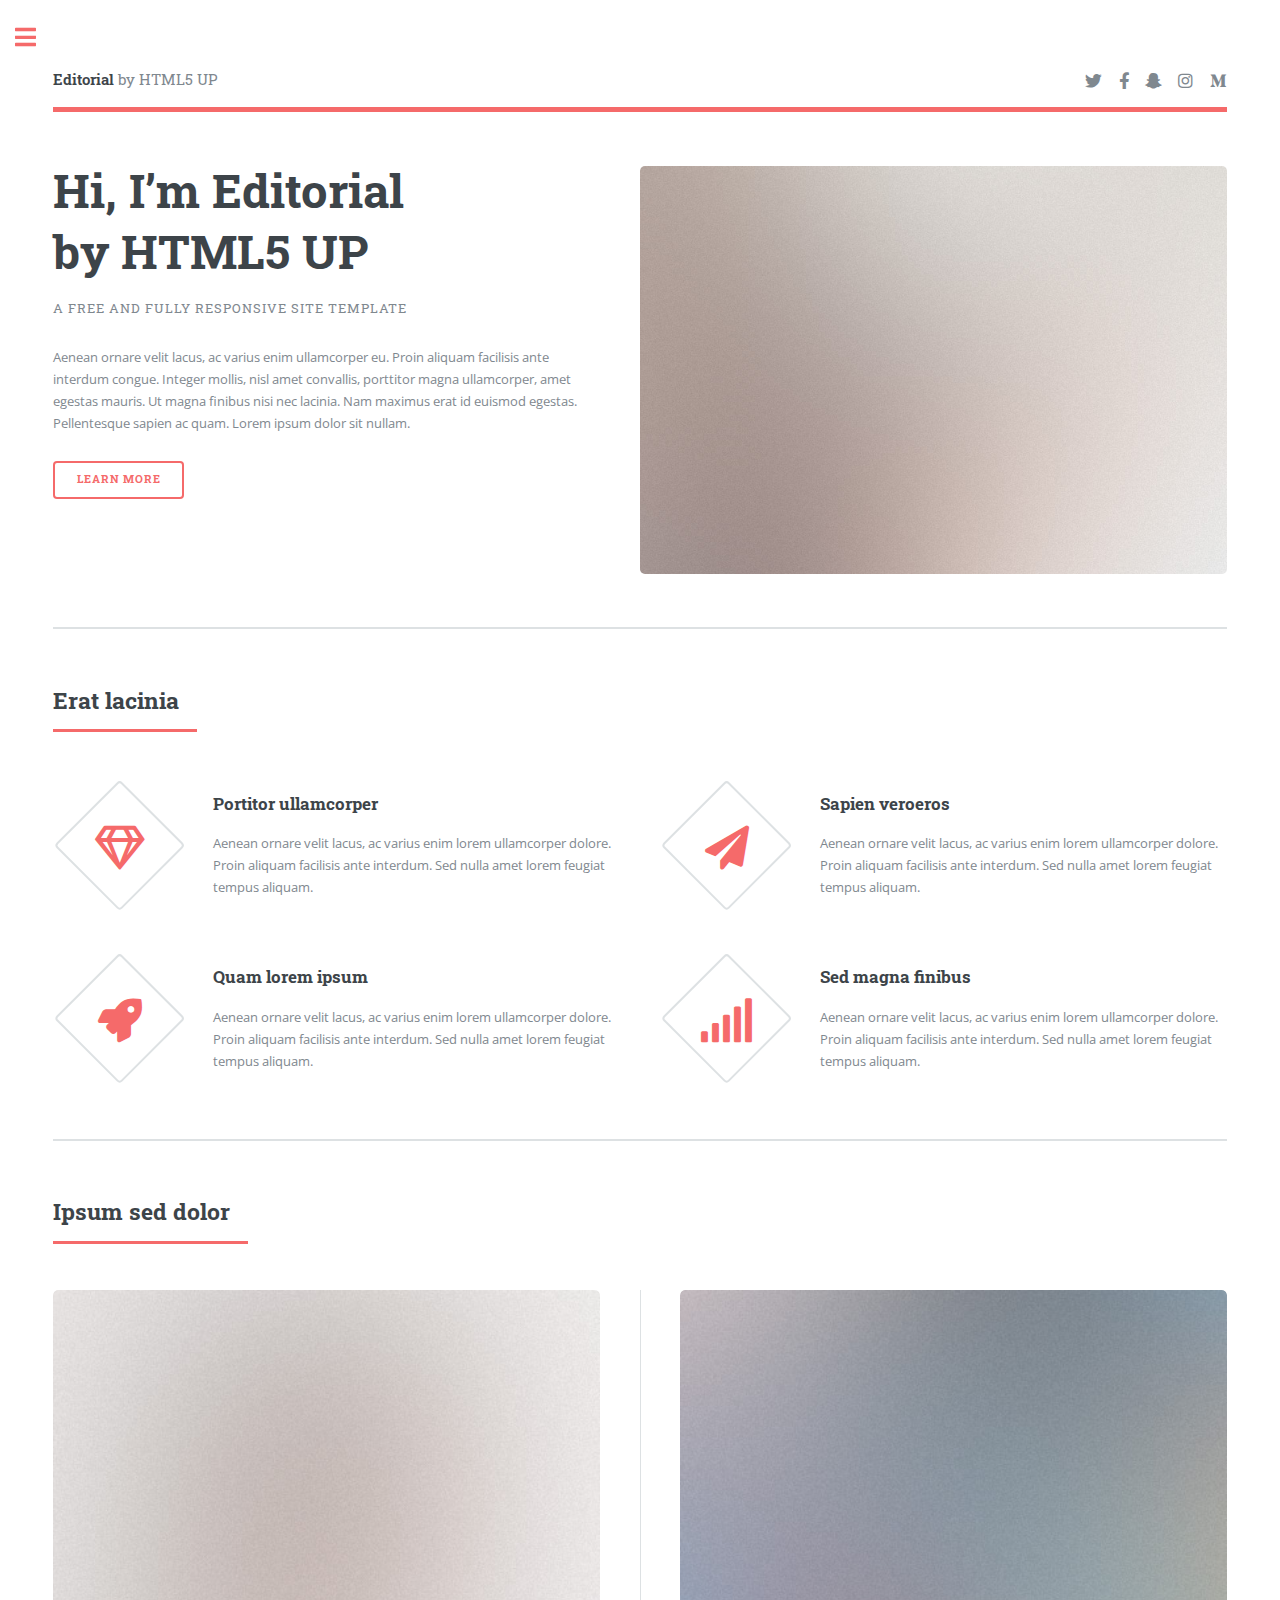
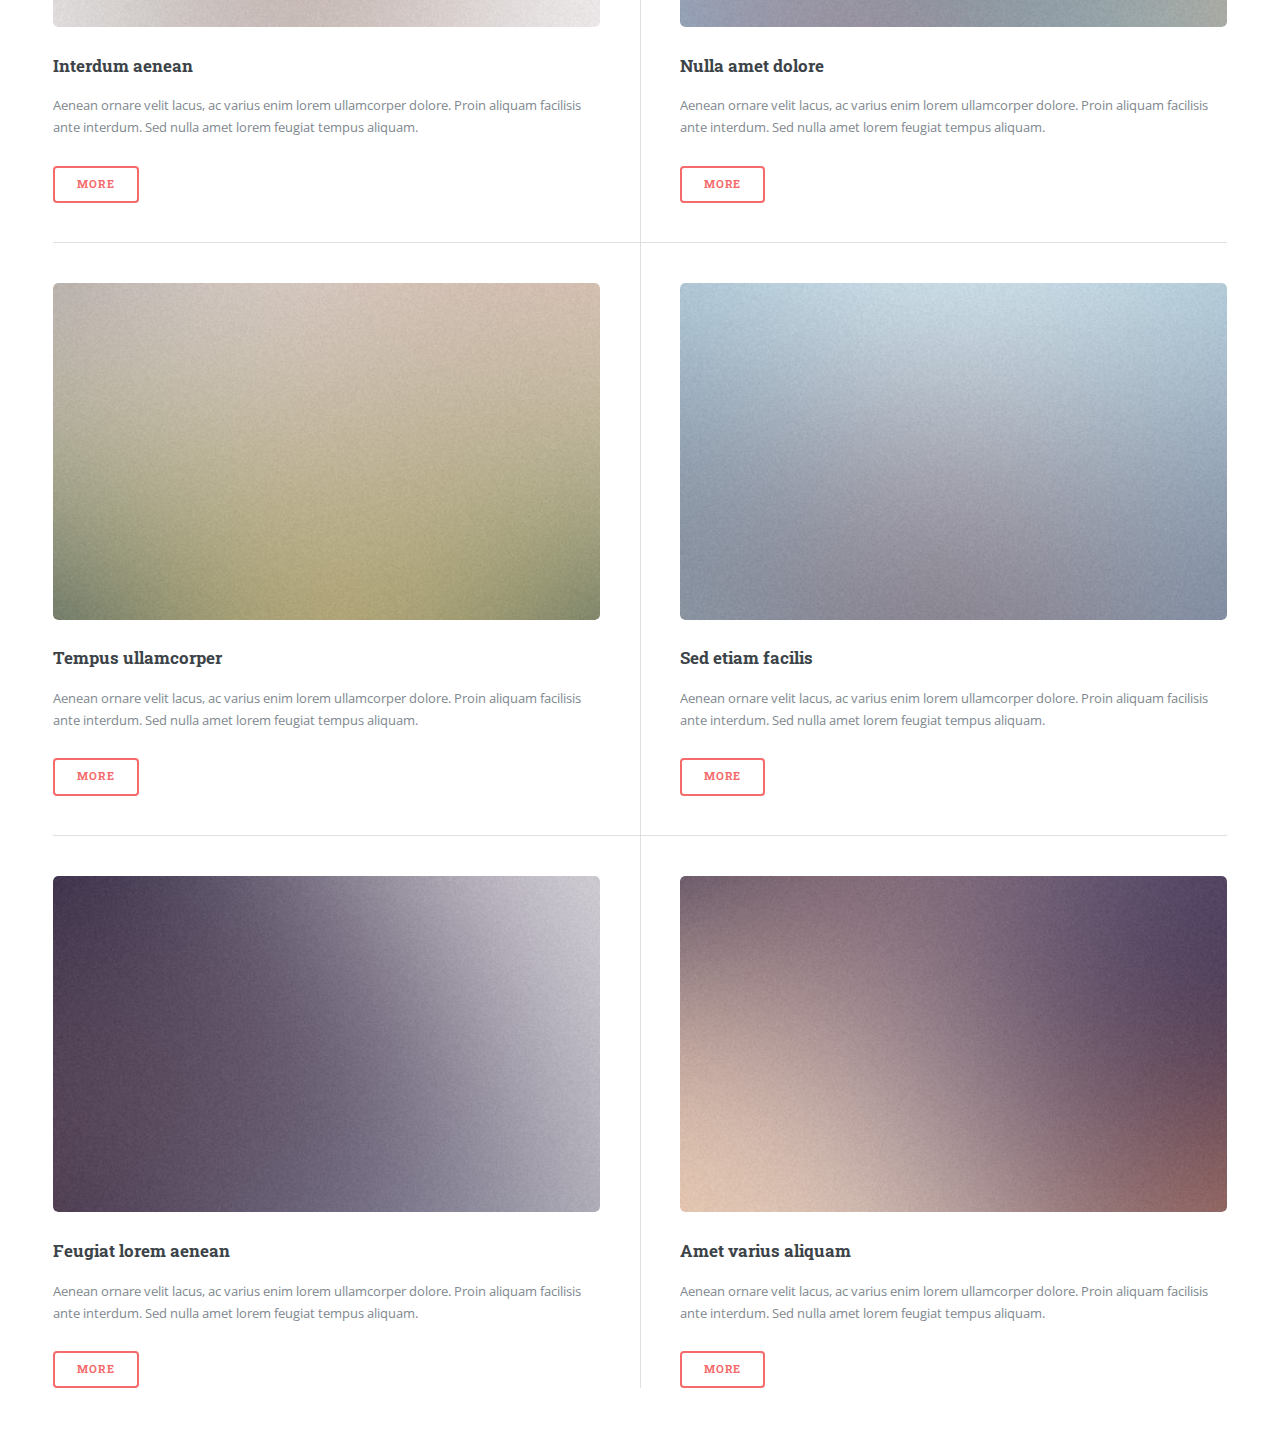
<file: index.html>
<!DOCTYPE HTML>
<!--
	Editorial by HTML5 UP
	html5up.net | @ajlkn
	Free for personal and commercial use under the CCA 3.0 license (html5up.net/license)
-->
<html>
	<head>
		<title>Editorial by HTML5 UP</title>
		<meta charset="utf-8" />
		<meta name="viewport" content="width=device-width, initial-scale=1, user-scalable=no" />
		<link rel="stylesheet" href="assets/css/main.css" />
	</head>
	<body class="is-preload">

		<!-- Wrapper -->
			<div id="wrapper">

				<!-- Main -->
					<div id="main">
						<div class="inner">

							<!-- Header -->
								<header id="header">
									<a href="index.html" class="logo"><strong>Editorial</strong> by HTML5 UP</a>
									<ul class="icons">
										<li><a href="#" class="icon brands fa-twitter"><span class="label">Twitter</span></a></li>
										<li><a href="#" class="icon brands fa-facebook-f"><span class="label">Facebook</span></a></li>
										<li><a href="#" class="icon brands fa-snapchat-ghost"><span class="label">Snapchat</span></a></li>
										<li><a href="#" class="icon brands fa-instagram"><span class="label">Instagram</span></a></li>
										<li><a href="#" class="icon brands fa-medium-m"><span class="label">Medium</span></a></li>
									</ul>
								</header>

							<!-- Banner -->
								<section id="banner">
									<div class="content">
										<header>
											<h1>Hi, I’m Editorial<br />
											by HTML5 UP</h1>
											<p>A free and fully responsive site template</p>
										</header>
										<p>Aenean ornare velit lacus, ac varius enim ullamcorper eu. Proin aliquam facilisis ante interdum congue. Integer mollis, nisl amet convallis, porttitor magna ullamcorper, amet egestas mauris. Ut magna finibus nisi nec lacinia. Nam maximus erat id euismod egestas. Pellentesque sapien ac quam. Lorem ipsum dolor sit nullam.</p>
										<ul class="actions">
											<li><a href="#" class="button big">Learn More</a></li>
										</ul>
									</div>
									<span class="image object">
										<img src="images/pic10.jpg" alt="" />
									</span>
								</section>

							<!-- Section -->
								<section>
									<header class="major">
										<h2>Erat lacinia</h2>
									</header>
									<div class="features">
										<article>
											<span class="icon fa-gem"></span>
											<div class="content">
												<h3>Portitor ullamcorper</h3>
												<p>Aenean ornare velit lacus, ac varius enim lorem ullamcorper dolore. Proin aliquam facilisis ante interdum. Sed nulla amet lorem feugiat tempus aliquam.</p>
											</div>
										</article>
										<article>
											<span class="icon solid fa-paper-plane"></span>
											<div class="content">
												<h3>Sapien veroeros</h3>
												<p>Aenean ornare velit lacus, ac varius enim lorem ullamcorper dolore. Proin aliquam facilisis ante interdum. Sed nulla amet lorem feugiat tempus aliquam.</p>
											</div>
										</article>
										<article>
											<span class="icon solid fa-rocket"></span>
											<div class="content">
												<h3>Quam lorem ipsum</h3>
												<p>Aenean ornare velit lacus, ac varius enim lorem ullamcorper dolore. Proin aliquam facilisis ante interdum. Sed nulla amet lorem feugiat tempus aliquam.</p>
											</div>
										</article>
										<article>
											<span class="icon solid fa-signal"></span>
											<div class="content">
												<h3>Sed magna finibus</h3>
												<p>Aenean ornare velit lacus, ac varius enim lorem ullamcorper dolore. Proin aliquam facilisis ante interdum. Sed nulla amet lorem feugiat tempus aliquam.</p>
											</div>
										</article>
									</div>
								</section>

							<!-- Section -->
								<section>
									<header class="major">
										<h2>Ipsum sed dolor</h2>
									</header>
									<div class="posts">
										<article>
											<a href="#" class="image"><img src="images/pic01.jpg" alt="" /></a>
											<h3>Interdum aenean</h3>
											<p>Aenean ornare velit lacus, ac varius enim lorem ullamcorper dolore. Proin aliquam facilisis ante interdum. Sed nulla amet lorem feugiat tempus aliquam.</p>
											<ul class="actions">
												<li><a href="#" class="button">More</a></li>
											</ul>
										</article>
										<article>
											<a href="#" class="image"><img src="images/pic02.jpg" alt="" /></a>
											<h3>Nulla amet dolore</h3>
											<p>Aenean ornare velit lacus, ac varius enim lorem ullamcorper dolore. Proin aliquam facilisis ante interdum. Sed nulla amet lorem feugiat tempus aliquam.</p>
											<ul class="actions">
												<li><a href="#" class="button">More</a></li>
											</ul>
										</article>
										<article>
											<a href="#" class="image"><img src="images/pic03.jpg" alt="" /></a>
											<h3>Tempus ullamcorper</h3>
											<p>Aenean ornare velit lacus, ac varius enim lorem ullamcorper dolore. Proin aliquam facilisis ante interdum. Sed nulla amet lorem feugiat tempus aliquam.</p>
											<ul class="actions">
												<li><a href="#" class="button">More</a></li>
											</ul>
										</article>
										<article>
											<a href="#" class="image"><img src="images/pic04.jpg" alt="" /></a>
											<h3>Sed etiam facilis</h3>
											<p>Aenean ornare velit lacus, ac varius enim lorem ullamcorper dolore. Proin aliquam facilisis ante interdum. Sed nulla amet lorem feugiat tempus aliquam.</p>
											<ul class="actions">
												<li><a href="#" class="button">More</a></li>
											</ul>
										</article>
										<article>
											<a href="#" class="image"><img src="images/pic05.jpg" alt="" /></a>
											<h3>Feugiat lorem aenean</h3>
											<p>Aenean ornare velit lacus, ac varius enim lorem ullamcorper dolore. Proin aliquam facilisis ante interdum. Sed nulla amet lorem feugiat tempus aliquam.</p>
											<ul class="actions">
												<li><a href="#" class="button">More</a></li>
											</ul>
										</article>
										<article>
											<a href="#" class="image"><img src="images/pic06.jpg" alt="" /></a>
											<h3>Amet varius aliquam</h3>
											<p>Aenean ornare velit lacus, ac varius enim lorem ullamcorper dolore. Proin aliquam facilisis ante interdum. Sed nulla amet lorem feugiat tempus aliquam.</p>
											<ul class="actions">
												<li><a href="#" class="button">More</a></li>
											</ul>
										</article>
									</div>
								</section>

						</div>
					</div>

				<!-- Sidebar -->
					<div id="sidebar">
						<div class="inner">

							<!-- Search -->
								<section id="search" class="alt">
									<form method="post" action="#">
										<input type="text" name="query" id="query" placeholder="Search" />
									</form>
								</section>

							<!-- Menu -->
								<nav id="menu">
									<header class="major">
										<h2>Menu</h2>
									</header>
									<ul>
										<li><a href="index.html">Homepage</a></li>
										<li><a href="generic.html">Generic</a></li>
										<li><a href="elements.html">Elements</a></li>
										<li>
											<span class="opener">Submenu</span>
											<ul>
												<li><a href="#">Lorem Dolor</a></li>
												<li><a href="#">Ipsum Adipiscing</a></li>
												<li><a href="#">Tempus Magna</a></li>
												<li><a href="#">Feugiat Veroeros</a></li>
											</ul>
										</li>
										<li><a href="#">Etiam Dolore</a></li>
										<li><a href="#">Adipiscing</a></li>
										<li>
											<span class="opener">Another Submenu</span>
											<ul>
												<li><a href="#">Lorem Dolor</a></li>
												<li><a href="#">Ipsum Adipiscing</a></li>
												<li><a href="#">Tempus Magna</a></li>
												<li><a href="#">Feugiat Veroeros</a></li>
											</ul>
										</li>
										<li><a href="#">Maximus Erat</a></li>
										<li><a href="#">Sapien Mauris</a></li>
										<li><a href="#">Amet Lacinia</a></li>
									</ul>
								</nav>

							<!-- Section -->
								<section>
									<header class="major">
										<h2>Ante interdum</h2>
									</header>
									<div class="mini-posts">
										<article>
											<a href="#" class="image"><img src="images/pic07.jpg" alt="" /></a>
											<p>Aenean ornare velit lacus, ac varius enim lorem ullamcorper dolore aliquam.</p>
										</article>
										<article>
											<a href="#" class="image"><img src="images/pic08.jpg" alt="" /></a>
											<p>Aenean ornare velit lacus, ac varius enim lorem ullamcorper dolore aliquam.</p>
										</article>
										<article>
											<a href="#" class="image"><img src="images/pic09.jpg" alt="" /></a>
											<p>Aenean ornare velit lacus, ac varius enim lorem ullamcorper dolore aliquam.</p>
										</article>
									</div>
									<ul class="actions">
										<li><a href="#" class="button">More</a></li>
									</ul>
								</section>

							<!-- Section -->
								<section>
									<header class="major">
										<h2>Get in touch</h2>
									</header>
									<p>Sed varius enim lorem ullamcorper dolore aliquam aenean ornare velit lacus, ac varius enim lorem ullamcorper dolore. Proin sed aliquam facilisis ante interdum. Sed nulla amet lorem feugiat tempus aliquam.</p>
									<ul class="contact">
										<li class="icon solid fa-envelope"><a href="#">information@untitled.tld</a></li>
										<li class="icon solid fa-phone">(000) 000-0000</li>
										<li class="icon solid fa-home">1234 Somewhere Road #8254<br />
										Nashville, TN 00000-0000</li>
									</ul>
								</section>

							<!-- Footer -->
								<footer id="footer">
									<p class="copyright">&copy; Untitled. All rights reserved. Demo Images: <a href="https://unsplash.com">Unsplash</a>. Design: <a href="https://html5up.net">HTML5 UP</a>.</p>
								</footer>

						</div>
					</div>

			</div>

		<!-- Scripts -->
			<script src="assets/js/jquery.min.js"></script>
			<script src="assets/js/browser.min.js"></script>
			<script src="assets/js/breakpoints.min.js"></script>
			<script src="assets/js/util.js"></script>
			<script src="assets/js/main.js"></script>

	</body>
</html>
</file>
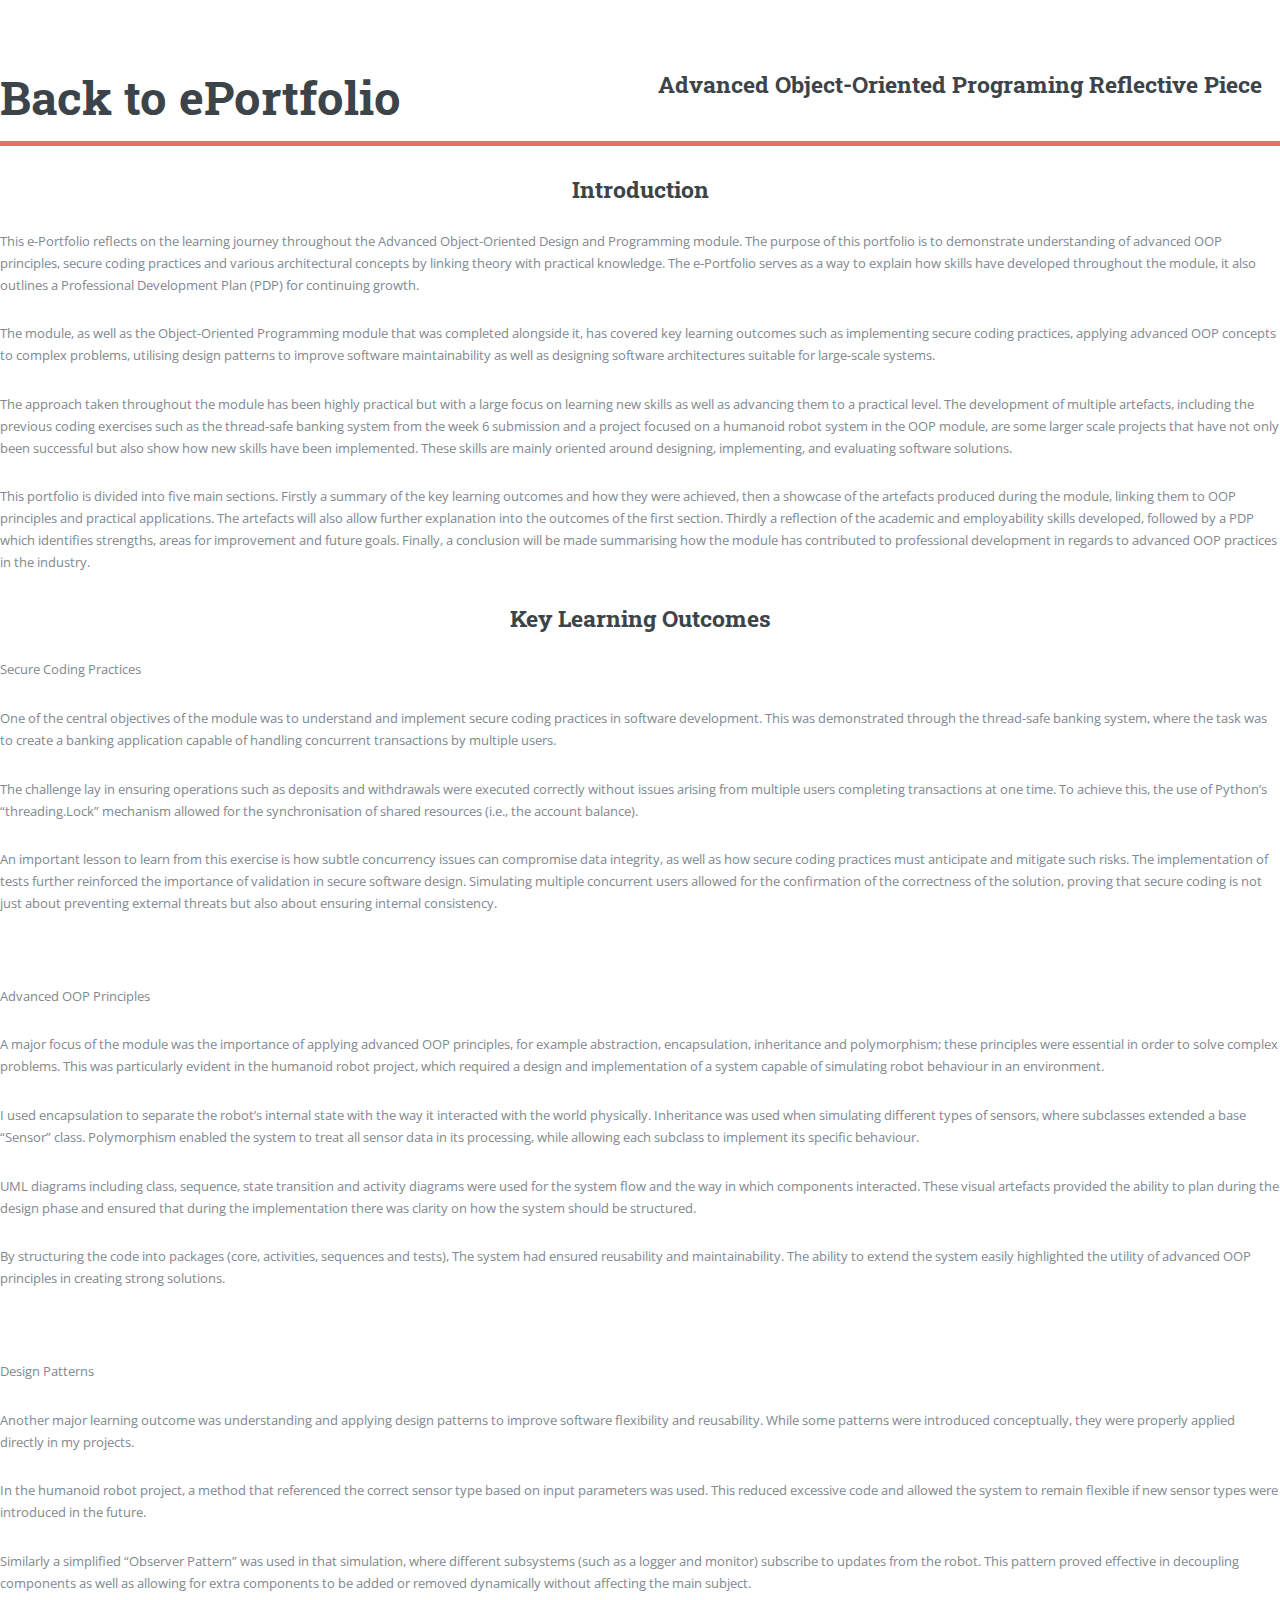
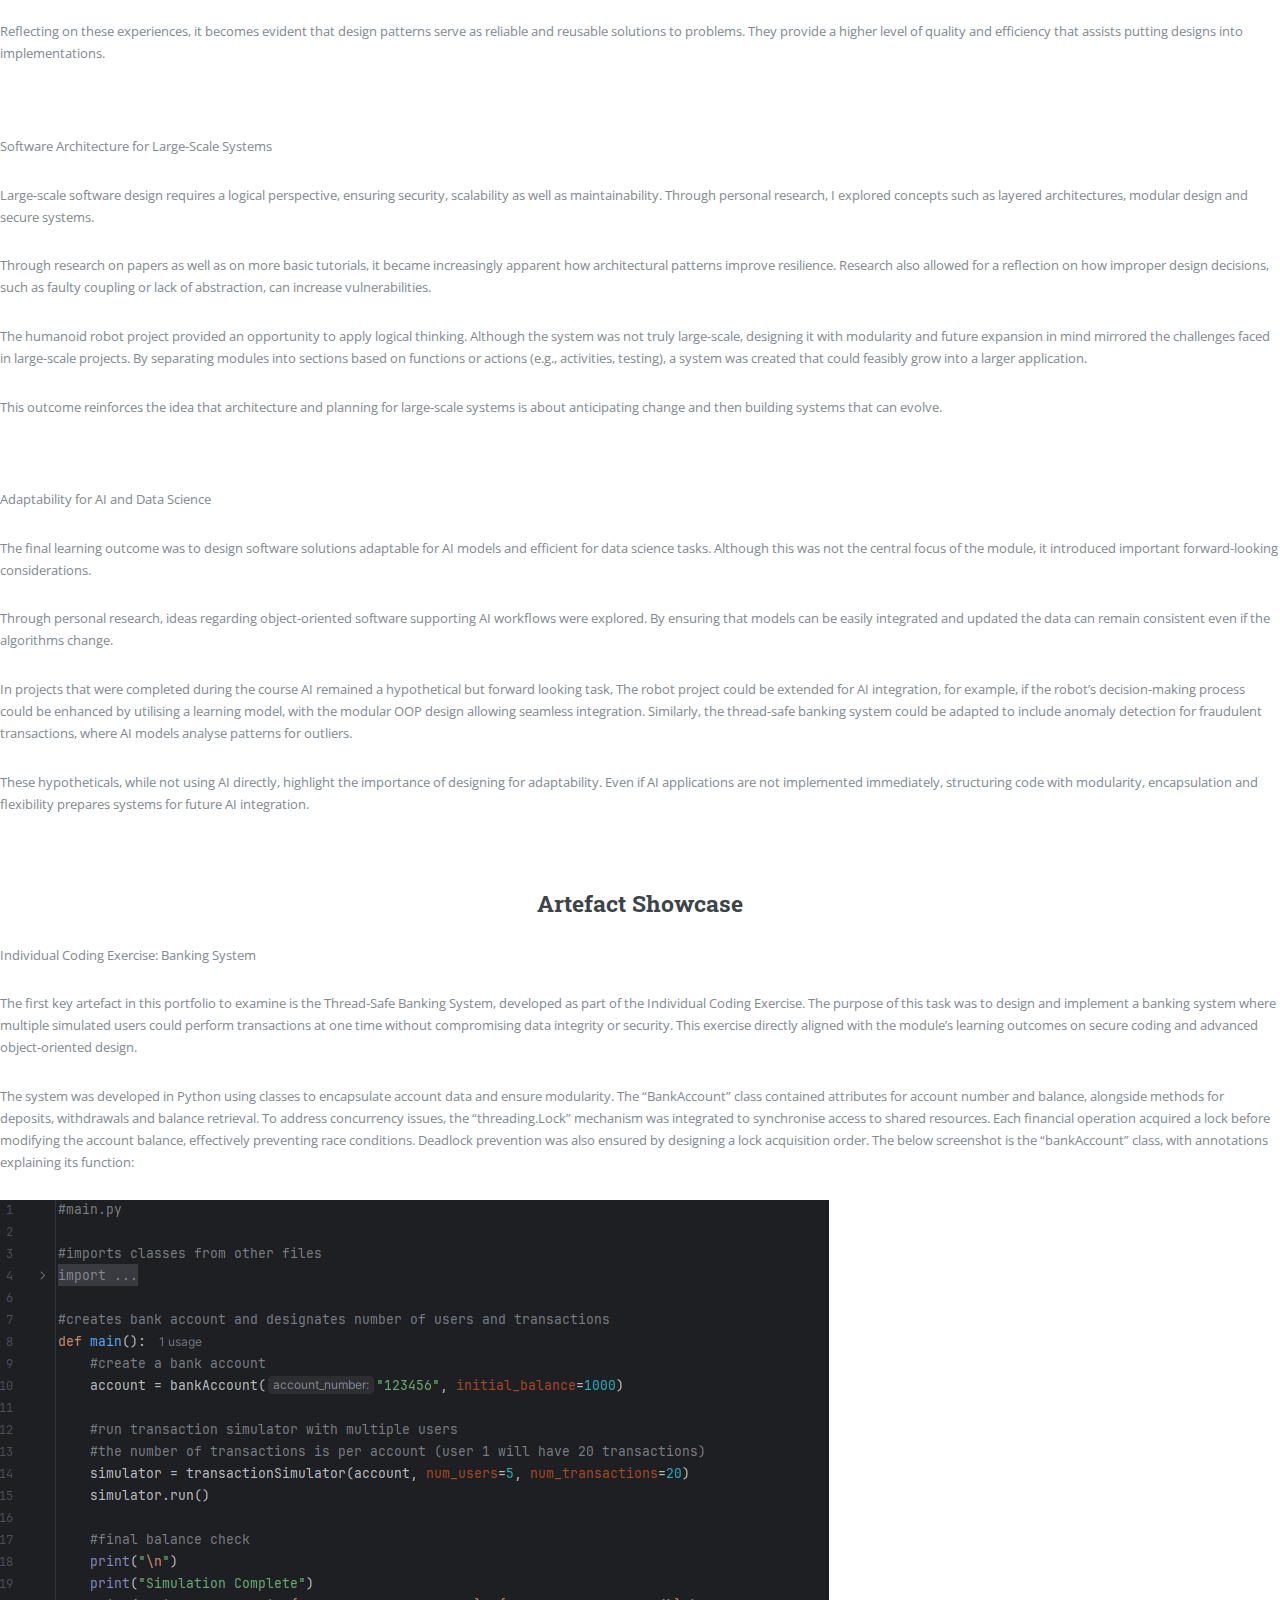
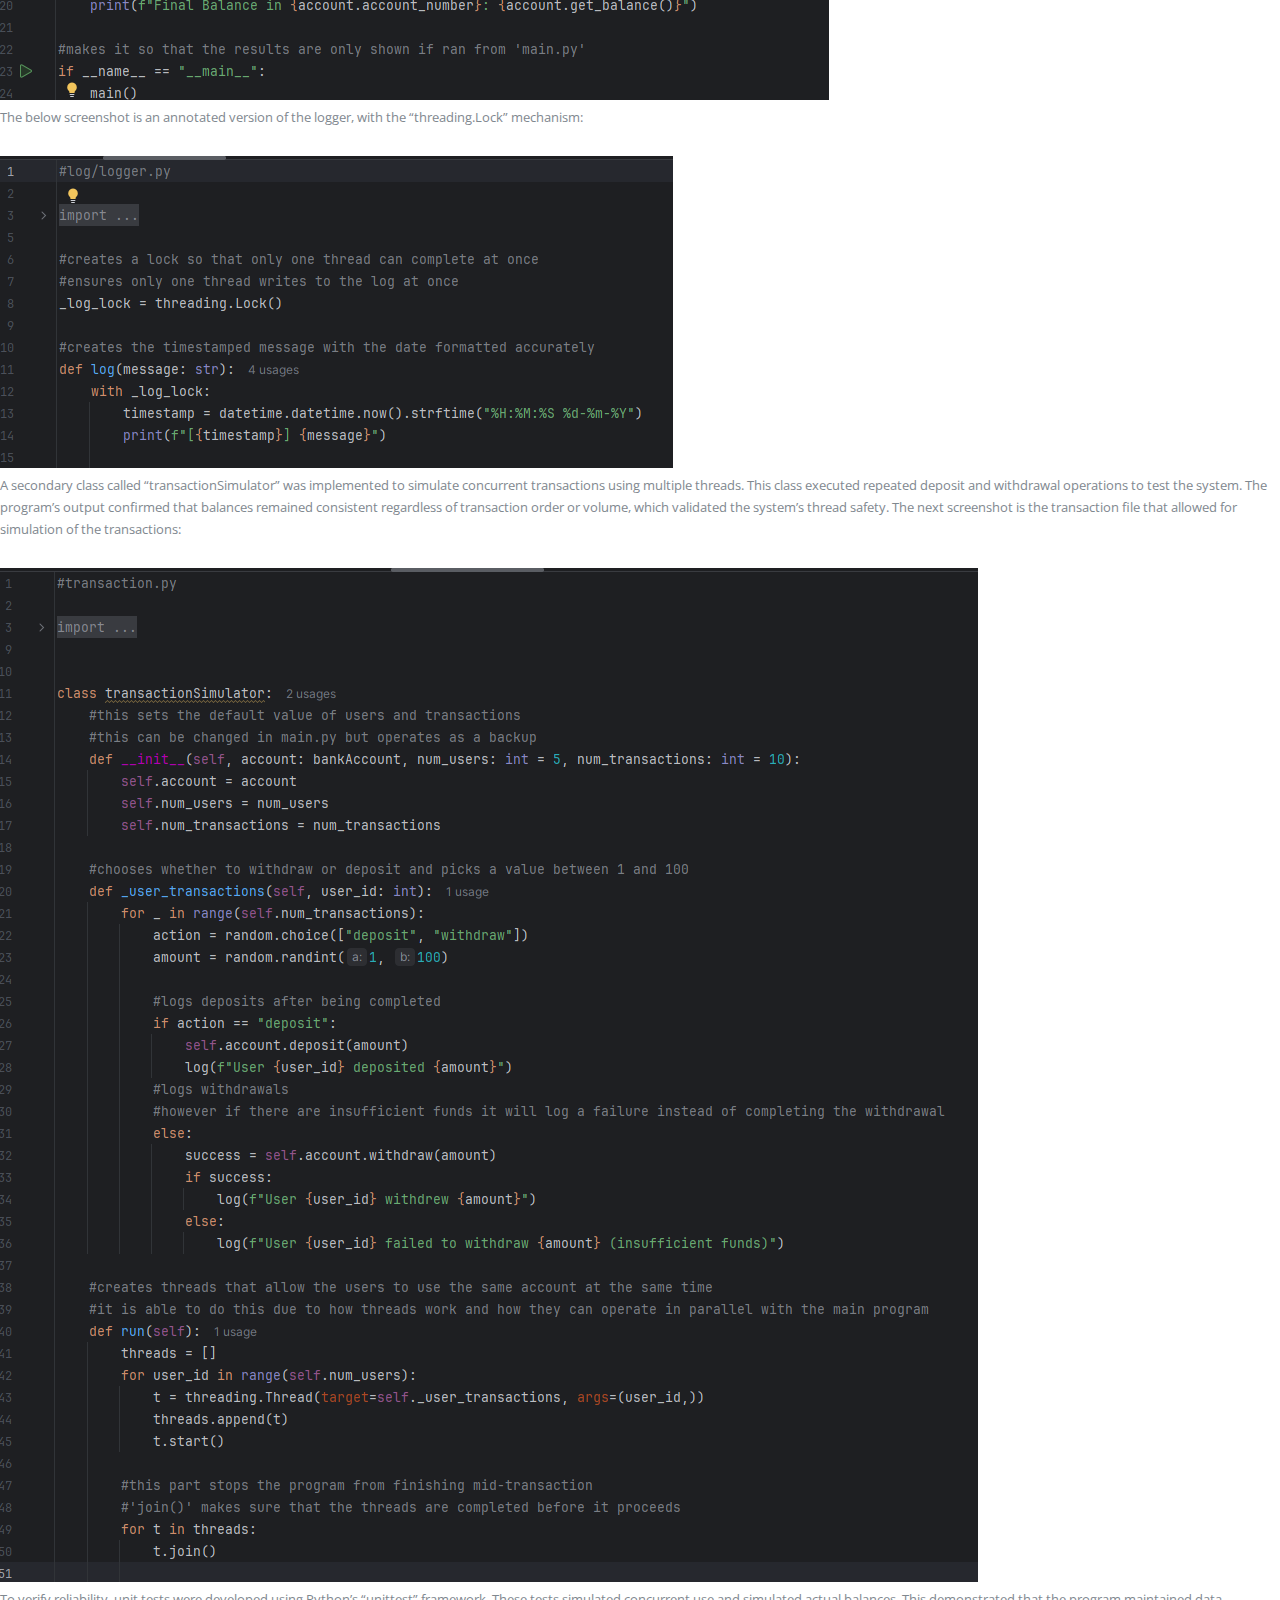
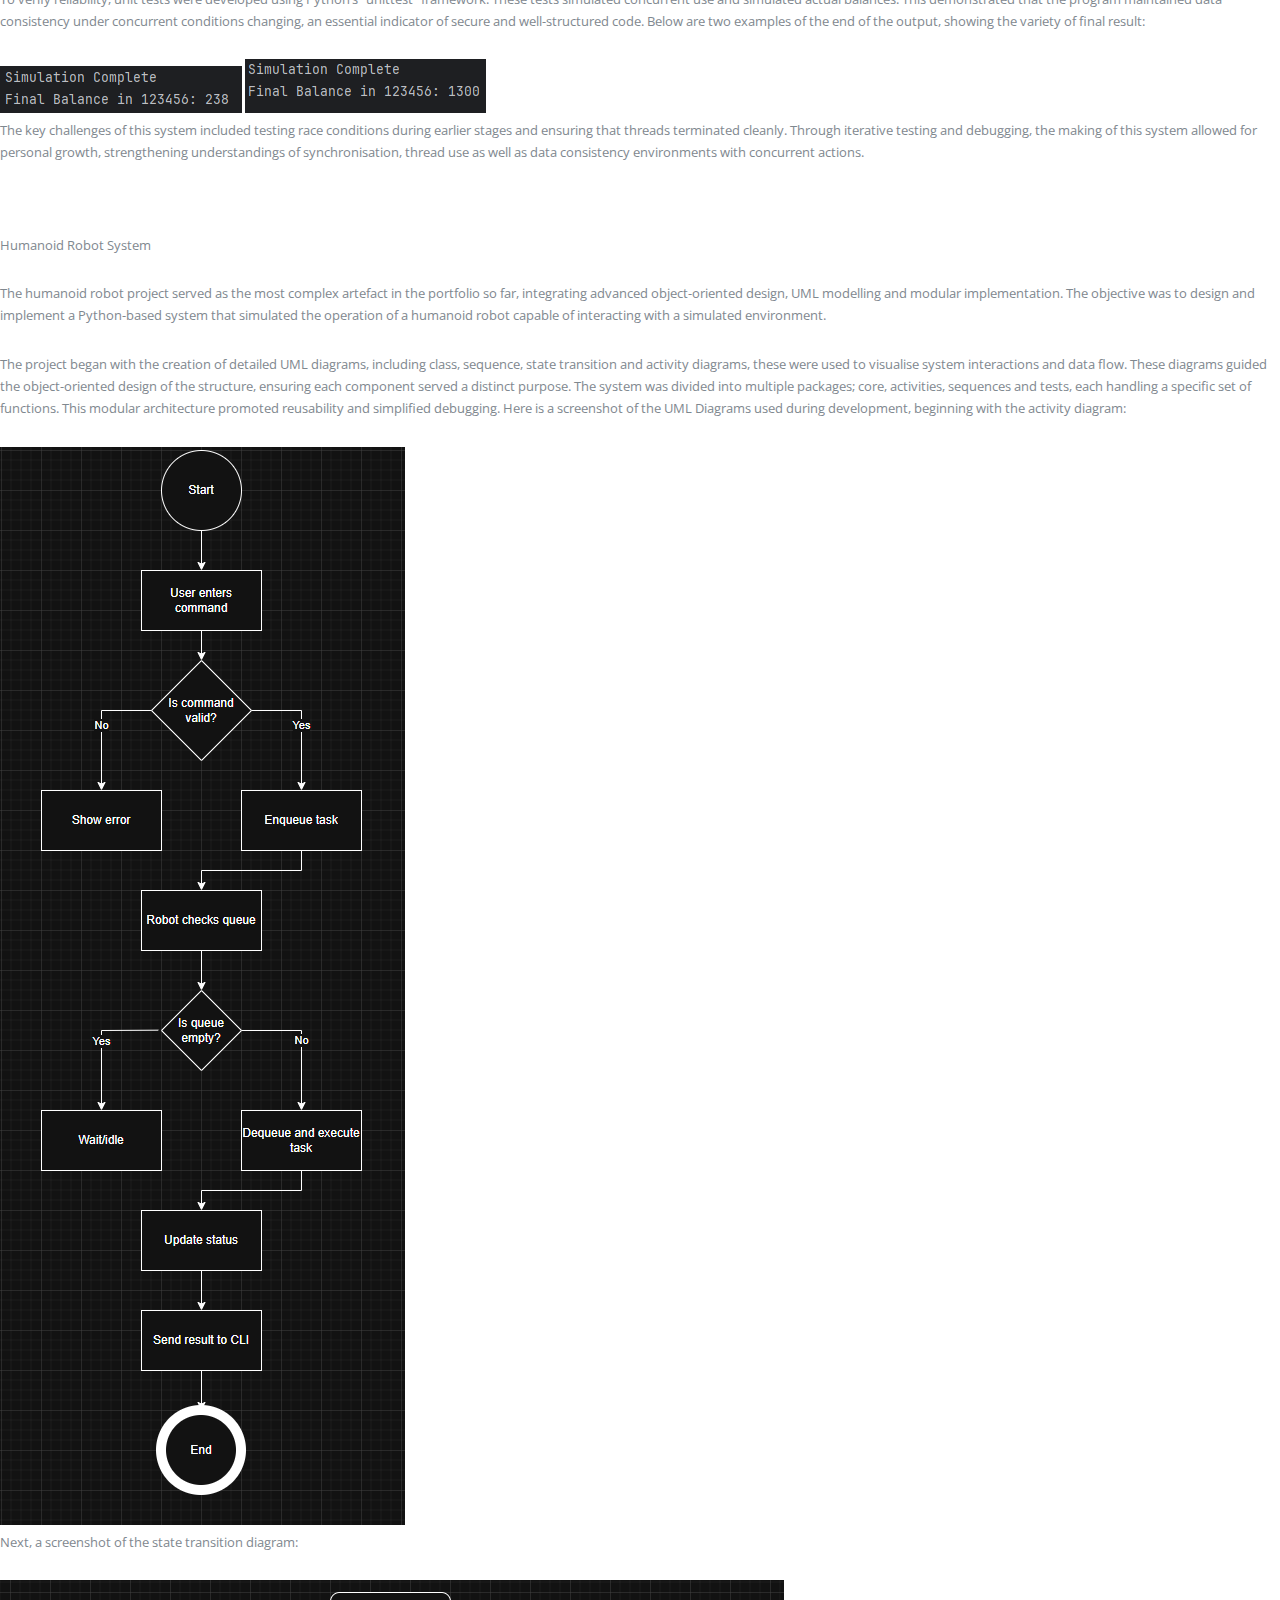
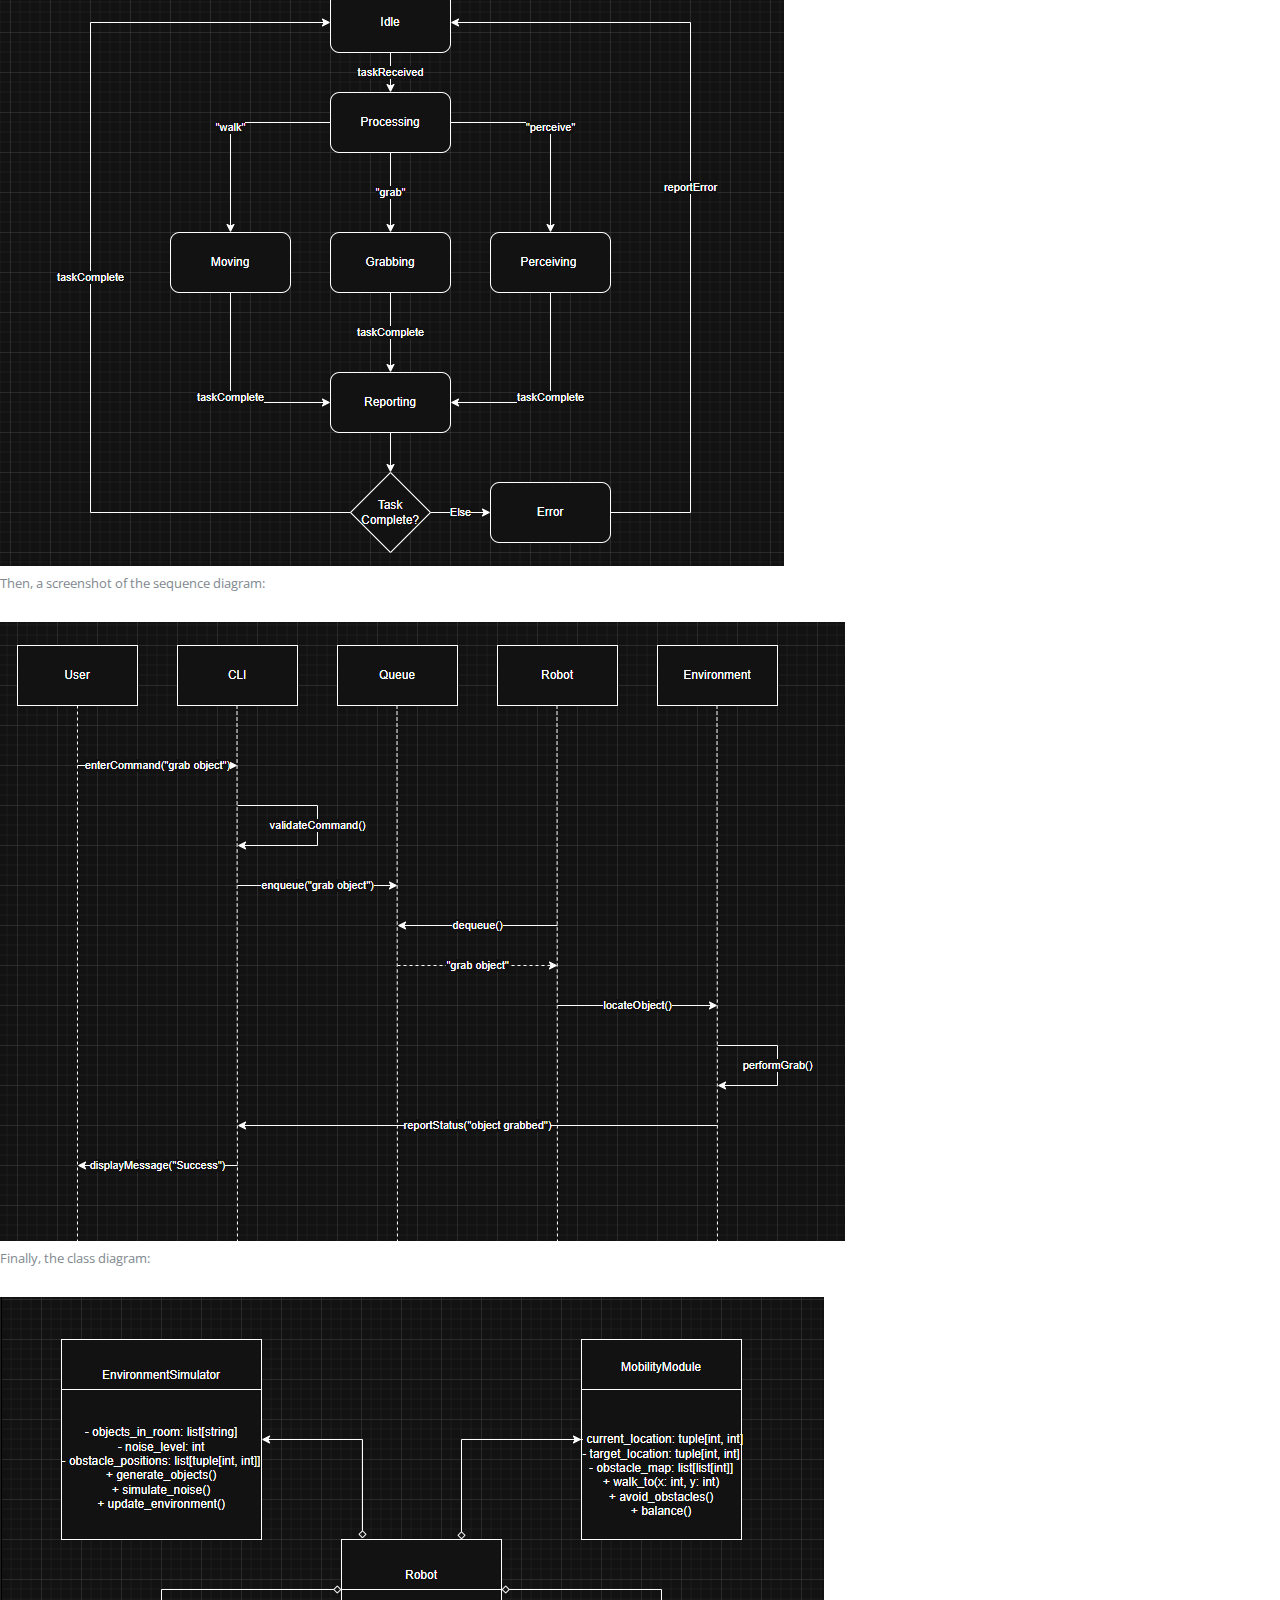
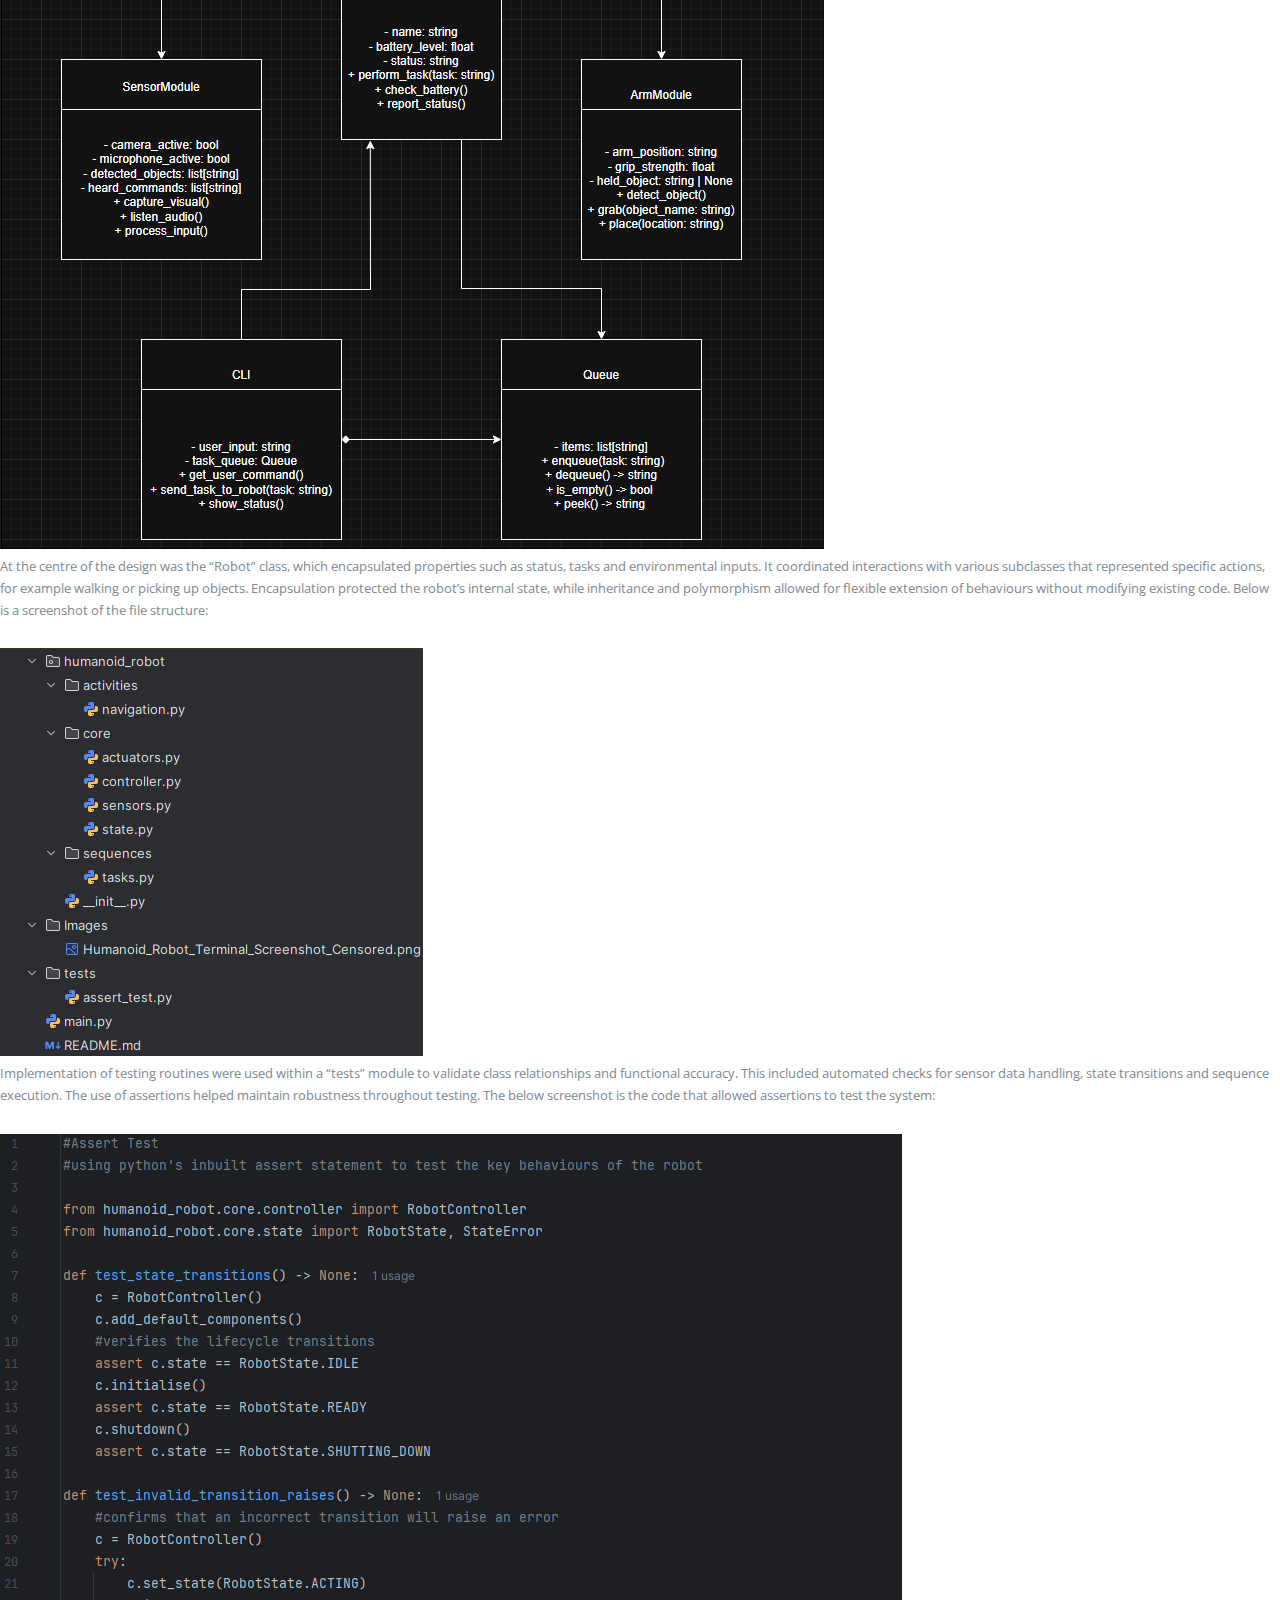
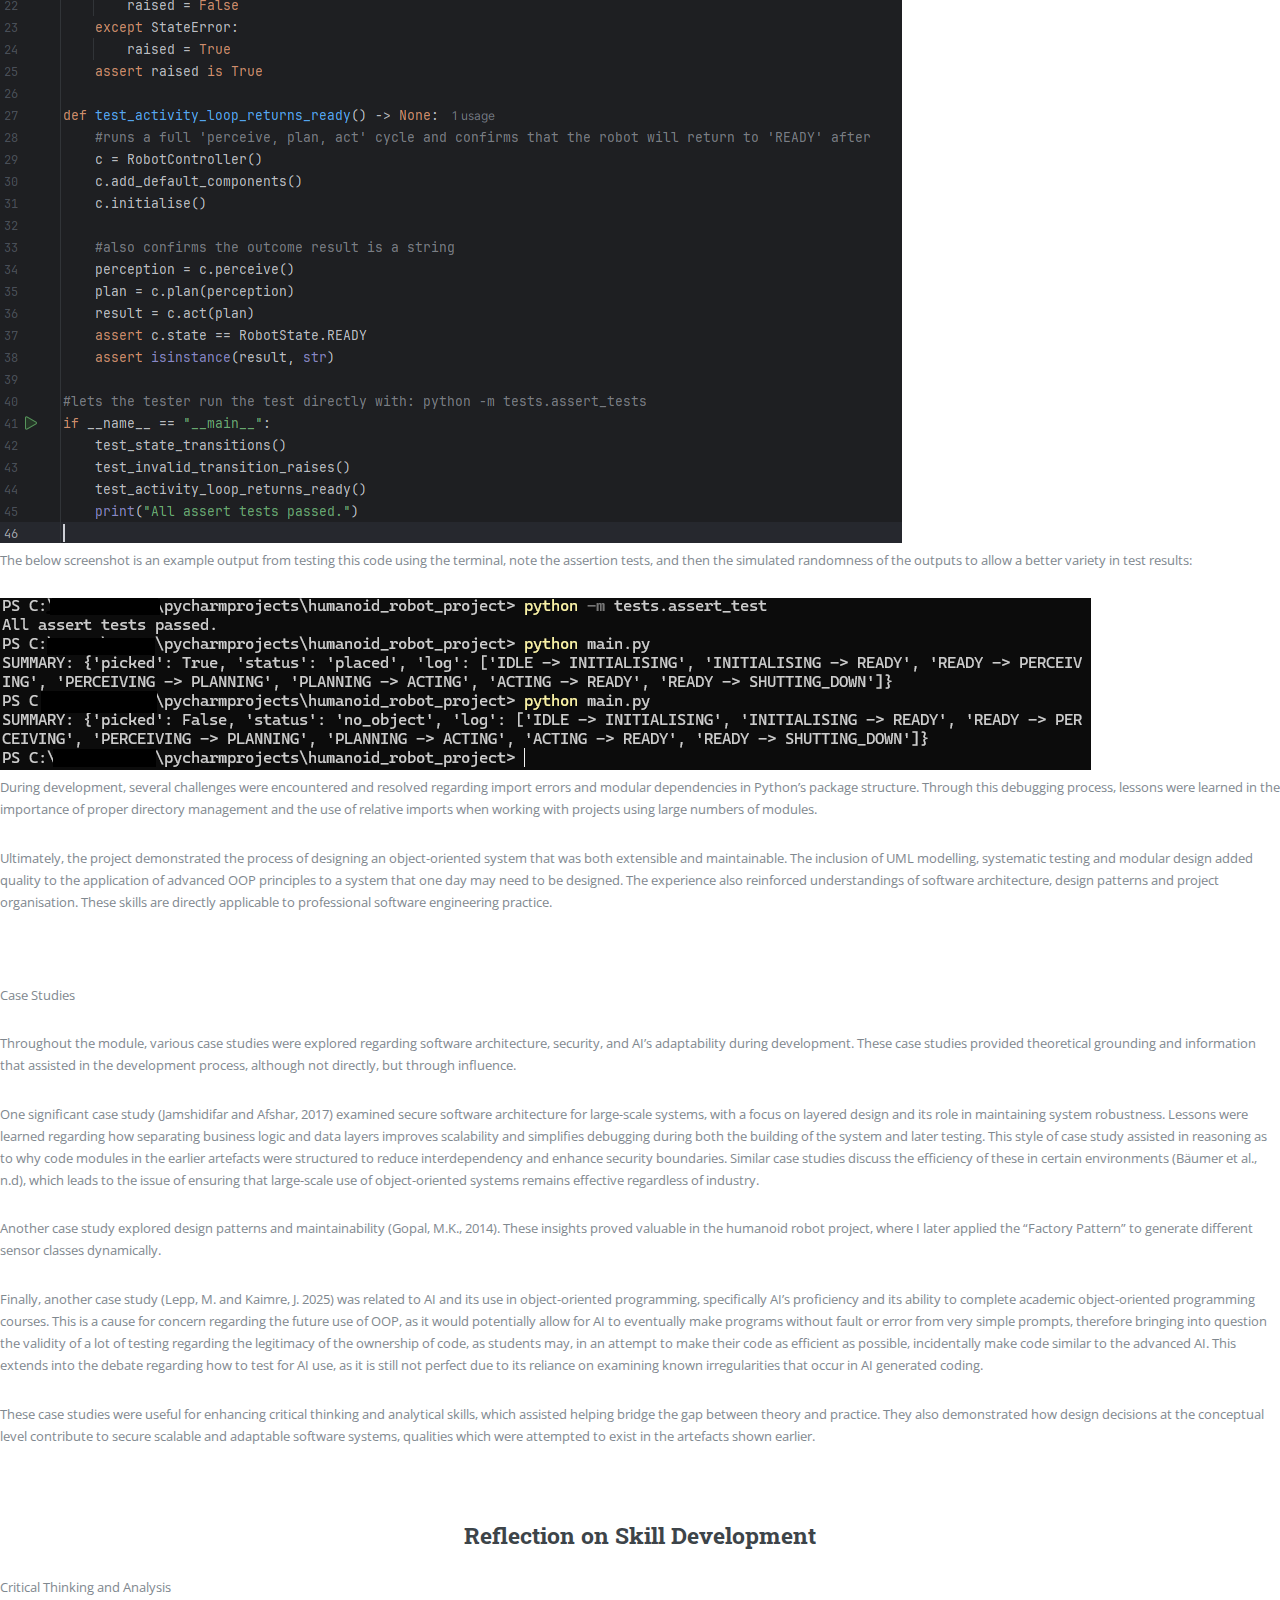
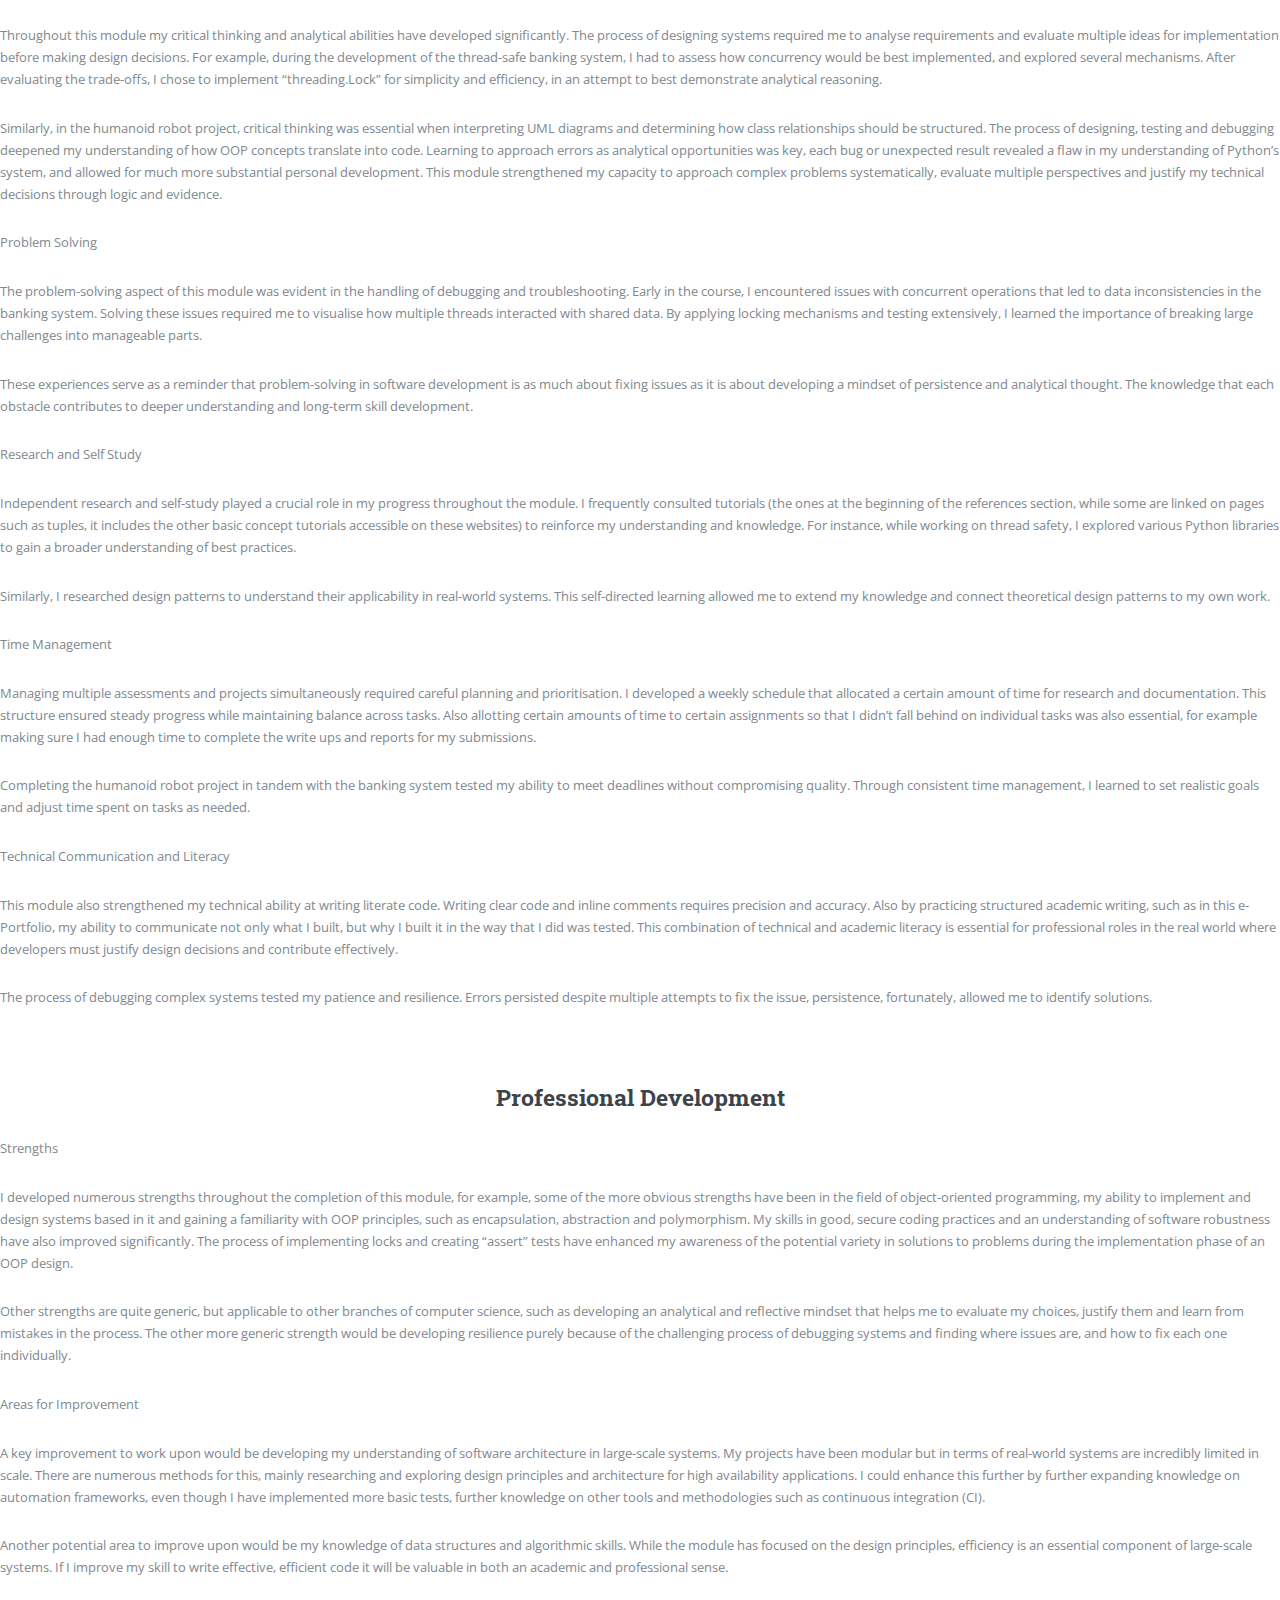
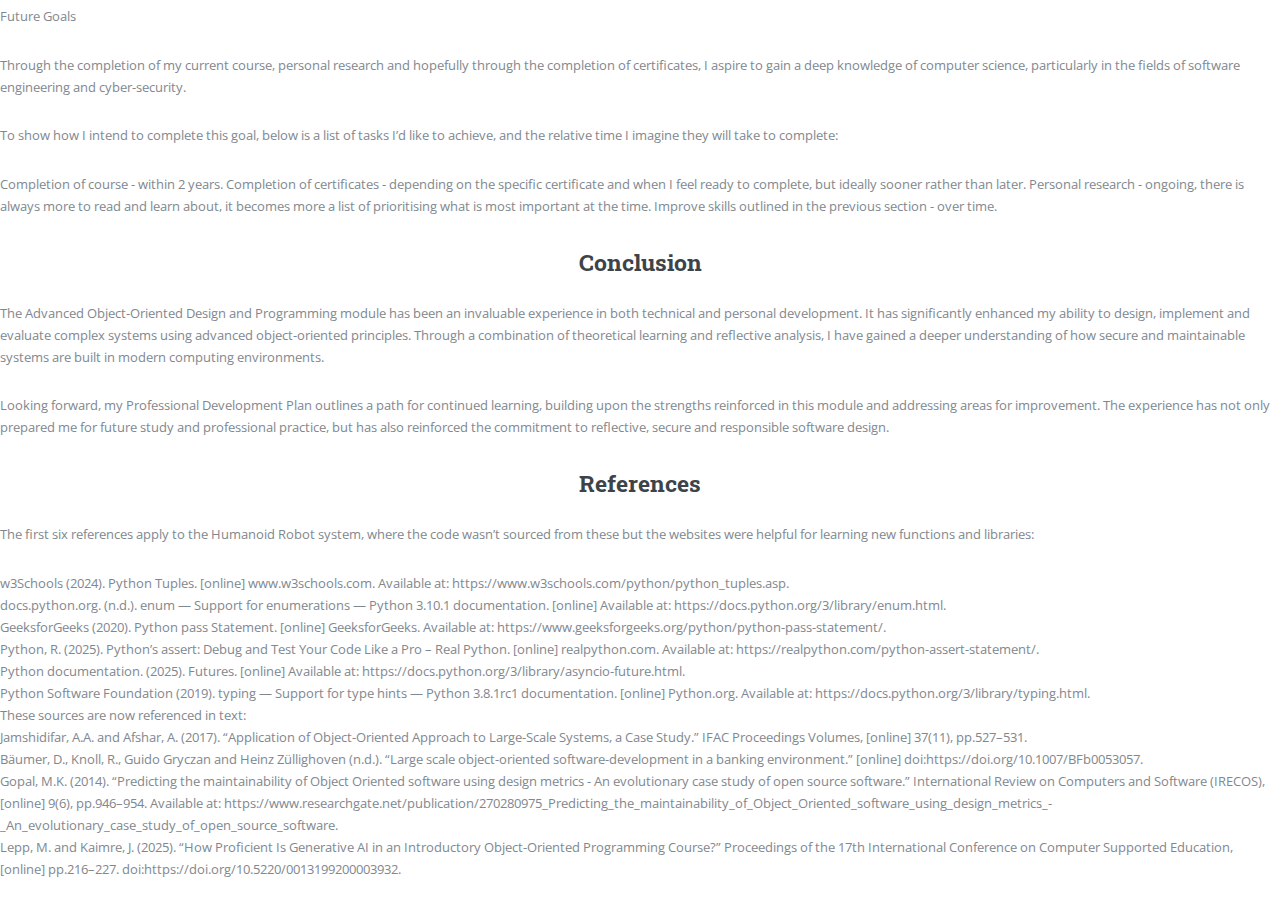
<file: Advanced-OOP-reflective-piece.html>
<!DOCTYPE html>
<html lang="en">
<div class="container custom-indent">
<head>
  <meta charset="UTF-8" />
  <meta name="viewport" content="width=device-width, initial-scale=1.0" />
  <title style="text-align:center;">Advanced Object-Oriented Programing Reflective Piece</title>
  <link rel="stylesheet" href="assets/css/main.css" />
</head>
<body class="is-preload">
  
<header class="major">
  <section id="header">
      <h1><a href="index.html">Back to ePortfolio</a></h1>
  <h2 style="text-align:center;">Advanced Object-Oriented Programing Reflective Piece</h2>
</header>

<section>
  <h2 style="text-align:center;">Introduction</h2>
  <p>This e-Portfolio reflects on the learning journey throughout the Advanced Object-Oriented Design and Programming module. The purpose of this portfolio is to demonstrate understanding of advanced OOP principles, secure coding practices and various architectural concepts by linking theory with practical knowledge. The e-Portfolio serves as a way to explain how skills have developed throughout the module, it also outlines a Professional Development Plan (PDP) for continuing growth.
  </p>
  <p>The module, as well as the Object-Oriented Programming module that was completed alongside it, has covered key learning outcomes such as implementing secure coding practices, applying advanced OOP concepts to complex problems, utilising design patterns to improve software maintainability as well as designing software architectures suitable for large-scale systems. 
  </p>
  <p>The approach taken throughout the module has been highly practical but with a large focus on learning new skills as well as advancing them to a practical level. The development of multiple artefacts, including the previous coding exercises such as the thread-safe banking system from the week 6 submission and a project focused on a humanoid robot system in the OOP module, are some larger scale projects that have not only been successful but also show how new skills have been implemented. These skills are mainly oriented around designing, implementing, and evaluating software solutions. 
  </p>
  <p>This portfolio is divided into five main sections. Firstly a summary of the key learning outcomes and how they were achieved, then a showcase of the artefacts produced during the module, linking them to OOP principles and practical applications. The artefacts will also allow further explanation into the outcomes of the first section. Thirdly a reflection of the academic and employability skills developed, followed by a PDP which identifies strengths, areas for improvement and future goals. Finally, a conclusion will be made summarising how the module has contributed to professional development in regards to advanced OOP practices in the industry. 
  </p>
</section>

<section>
  <h2 style="text-align:center;">Key Learning Outcomes</h2>
  <p>Secure Coding Practices </p>
  <p>One of the central objectives of the module was to understand and implement secure coding practices in software development. This was demonstrated through the thread-safe banking system, where the task was to create a banking application capable of handling concurrent transactions by multiple users. </p>
  <p>The challenge lay in ensuring operations such as deposits and withdrawals were executed correctly without issues arising from multiple users completing transactions at one time. To achieve this, the use of Python’s “threading.Lock” mechanism allowed for the synchronisation of shared resources (i.e., the account balance).</p>
  <p>An important lesson to learn from this exercise is how subtle concurrency issues can compromise data integrity, as well as how secure coding practices must anticipate and mitigate such risks. The implementation of tests further reinforced the importance of validation in secure software design. Simulating multiple concurrent users allowed for the confirmation of the correctness of the solution, proving that secure coding is not just about preventing external threats but also about ensuring internal consistency. </p>
  <br> 
  <br>
  <p>Advanced OOP Principles </p>
  <p>A major focus of the module was the importance of applying advanced OOP principles, for example abstraction, encapsulation, inheritance and polymorphism; these principles were essential in order to solve complex problems. This was particularly evident in the humanoid robot project, which required a design and implementation of a system capable of simulating robot behaviour in an environment.</p>
  <p>I used encapsulation to separate the robot’s internal state with the way it interacted with the world physically. Inheritance was used when simulating different types of sensors, where subclasses extended a base “Sensor” class. Polymorphism enabled the system to treat all sensor data in its processing, while allowing each subclass to implement its specific behaviour. </p>
  <p>UML diagrams including class, sequence, state transition and activity diagrams were used for the system flow and the way in which components interacted. These visual artefacts provided the ability to plan during the design phase and ensured that during the implementation there was clarity on how the system should be structured. </p>
  <p>By structuring the code into packages (core, activities, sequences and tests), The system had ensured reusability and maintainability. The ability to extend the system easily highlighted the utility of advanced OOP principles in creating strong solutions. </p>
  <br>
  <br>
  <p>Design Patterns</p>
  <p>Another major learning outcome was understanding and applying design patterns to improve software flexibility and reusability. While some patterns were introduced conceptually, they were properly applied directly in my projects. </p>
  <p>In the humanoid robot project, a method that referenced the correct sensor type based on input parameters was used. This reduced excessive code and allowed the system to remain flexible if new sensor types were introduced in the future. </p>
  <p>Similarly a simplified “Observer Pattern” was used in that simulation, where different subsystems (such as a logger and monitor) subscribe to updates from the robot. This pattern proved effective in decoupling components as well as allowing for extra components to be added or removed dynamically without affecting the main subject. </p>
  <p>Reflecting on these experiences, it becomes evident that design patterns serve as reliable and reusable solutions to problems. They provide a higher level of quality and efficiency that assists putting designs into implementations. </p>
  <br>
  <br>
  <p>Software Architecture for Large-Scale Systems </p>
  <p>Large-scale software design requires a logical perspective, ensuring security, scalability as well as maintainability. Through personal research, I explored concepts such as layered architectures, modular design and secure systems. </p>
  <p>Through research on papers as well as on more basic tutorials, it became increasingly apparent how architectural patterns improve resilience. Research also allowed for a reflection on how improper design decisions, such as faulty coupling or lack of abstraction, can increase vulnerabilities. </p>
  <p>The humanoid robot project provided an opportunity to apply logical thinking. Although the system was not truly large-scale, designing it with modularity and future expansion in mind mirrored the challenges faced in large-scale projects. By separating modules into sections based on functions or actions (e.g., activities, testing), a system was created that could feasibly grow into a larger application. </p>
  <p>This outcome reinforces the idea that architecture and planning for large-scale systems is about anticipating change and then building systems that can evolve. </p>
  <br>
  <br>
  <p>Adaptability for AI and Data Science </p>
  <p>The final learning outcome was to design software solutions adaptable for AI models and efficient for data science tasks. Although this was not the central focus of the module, it introduced important forward-looking considerations.</p>
  <p>Through personal research, ideas regarding object-oriented software supporting AI workflows were explored. By ensuring that models can be easily integrated and updated the data can remain consistent even if the algorithms change. </p>
  <p>In projects that were completed during the course AI remained a hypothetical but forward looking task, The robot project could be extended for AI integration, for example, if the robot’s decision-making process could be enhanced by utilising a learning model, with the modular OOP design allowing seamless integration. Similarly, the thread-safe banking system could be adapted to include anomaly detection for fraudulent transactions, where AI models analyse patterns for outliers. </p>
  <p>These hypotheticals, while not using AI directly, highlight the importance of designing for adaptability. Even if AI applications are not implemented immediately, structuring code with modularity, encapsulation and flexibility prepares systems for future AI integration. </p>
  <br>
  <br>
</section>

<section>
  <h2 style="text-align:center;">Artefact Showcase</h2>
  <p>Individual Coding Exercise: Banking System</p>
  <p>The first key artefact in this portfolio to examine is the Thread-Safe Banking System, developed as part of the Individual Coding Exercise. The purpose of this task was to design and implement a banking system where multiple simulated users could perform transactions at one time without compromising data integrity or security. This exercise directly aligned with the module’s learning outcomes on secure coding and advanced object-oriented design. </p>
  <p>The system was developed in Python using classes to encapsulate account data and ensure modularity. The “BankAccount” class contained attributes for account number and balance, alongside methods for deposits, withdrawals and balance retrieval. To address concurrency issues, the “threading.Lock” mechanism was integrated to synchronise access to shared resources. Each financial operation acquired a lock before modifying the account balance, effectively preventing race conditions. Deadlock prevention was also ensured by designing a lock acquisition order.  The below screenshot is the “bankAccount” class, with annotations explaining its function: </p>
  <img src="images/BankSystemMain.png" alt="Bank_Main">
  <p>The below screenshot is an annotated version of the logger, with the “threading.Lock” mechanism: </p>
  <img src="images/BankSystemLogger.png" alt="Bank_Logger">
  <p>A secondary class called “transactionSimulator” was implemented to simulate concurrent transactions using multiple threads. This class executed repeated deposit and withdrawal operations to test the system. The program’s output confirmed that balances remained consistent regardless of transaction order or volume, which validated the system’s thread safety. The next screenshot is the transaction file that allowed for simulation of the transactions: </p>
  <img src="images/BankSystemTransaction.png" alt="Bank_Transaction">
  <p>To verify reliability, unit tests were developed using Python’s “unittest” framework. These tests simulated concurrent use and simulated actual balances. This demonstrated that the program maintained data consistency under concurrent conditions changing, an essential indicator of secure and well-structured code. Below are two examples of the end of the output, showing the variety of final result: </p>
  <img src="images/BankSystemOutcome2.png" alt="Bank_Outcome_2">
  <img src="images/BankSystemOutcome1.png" alt="Bank_Outcome_1">
  <p>The key challenges of this system included testing race conditions during earlier stages and ensuring that threads terminated cleanly. Through iterative testing and debugging, the making of this system allowed for personal growth, strengthening understandings of synchronisation, thread use as well as data consistency environments with concurrent actions. </p>
  <br>
  <br>
  <p>Humanoid Robot System </p>
  <p>The humanoid robot project served as the most complex artefact in the portfolio so far, integrating advanced object-oriented design, UML modelling and modular implementation. The objective was to design and implement a Python-based system that simulated the operation of a humanoid robot capable of interacting with a simulated environment. </p>
  <p>The project began with the creation of detailed UML diagrams, including class, sequence, state transition and activity diagrams, these were used to visualise system interactions and data flow. These diagrams guided the object-oriented design of the structure, ensuring each component served a distinct purpose. The system was divided into multiple packages; core, activities, sequences and tests, each handling a specific set of functions. This modular architecture promoted reusability and simplified debugging. Here is a screenshot of the UML Diagrams used during development, beginning with the activity diagram: </p>
  <img src="images/UML_Activity_Screenshot.png" alt="UML_Activity">
  <p>Next, a screenshot of the state transition diagram: </p>
  <img src="images/UML_State_Transition_Diagram_Screenshot.png" alt="UML_State_transition">
  <p>Then, a screenshot of the sequence diagram: </p>
  <img src="images/UML_Sequence_Diagram_Screenshot.png" alt="UML_Sequence">
  <p>Finally, the class diagram: </p>
  <img src="images/UML_Class_Screenshot.png" alt="UML_Class">
  <p>At the centre of the design was the “Robot” class, which encapsulated properties such as status, tasks and environmental inputs. It coordinated interactions with various subclasses that represented specific actions, for example walking or picking up objects. Encapsulation protected the robot’s internal state, while inheritance and polymorphism allowed for flexible extension of behaviours without modifying existing code. Below is a screenshot of the file structure: </p>
  <img src="images/Humanoid_Robot_File_Structure.png" alt="Humanoid_File_Structure">
  <p>Implementation of testing routines were used within a “tests” module to validate class relationships and functional accuracy. This included automated checks for sensor data handling, state transitions and sequence execution. The use of assertions helped maintain robustness throughout testing. The below screenshot is the code that allowed assertions to test the system: </p>
  <img src="images/Humanoid_Robot_Assert_Tests.png" alt="Humanoid_Assert_Test">
  <p>The below screenshot is an example output from testing this code using the terminal, note the assertion tests, and then the simulated randomness of the outputs to allow a better variety in test results: </p>
  <img src="images/Humanoid_Robot_Terminal_Screenshot_Censored.png" alt="Humanoid_Result">
  <p>During development, several challenges were encountered and resolved regarding import errors and modular dependencies in Python’s package structure. Through this debugging process, lessons were learned in the importance of proper directory management and the use of relative imports when working with projects using large numbers of modules. </p>
  <p>Ultimately, the project demonstrated the process of designing an object-oriented system that was both extensible and maintainable. The inclusion of UML modelling, systematic testing and modular design added quality to the application of advanced OOP principles to a system that one day may need to be designed. The experience also reinforced understandings of software architecture, design patterns and project organisation. These skills are directly applicable to professional software engineering practice. </p>
  <br>
  <br>
  <p>Case Studies </p>
  <p>Throughout the module, various case studies were explored regarding software architecture, security, and AI’s adaptability during development. These case studies provided theoretical grounding and information that assisted in the development process, although not directly, but through influence. </p>
  <p>One significant case study (Jamshidifar and Afshar, 2017) examined secure software architecture for large-scale systems, with a focus on layered design and its role in maintaining system robustness. Lessons were learned regarding how separating business logic and data layers improves scalability and simplifies debugging during both the building of the system and later testing. This style of case study assisted in reasoning as to why code modules in the earlier artefacts were structured to reduce interdependency and enhance security boundaries. Similar case studies discuss the efficiency of these in certain environments (‌Bäumer et al., n.d), which leads to the issue of ensuring that large-scale use of object-oriented systems remains effective regardless of industry. </p>
  <p>Another case study explored design patterns and maintainability‌ (Gopal, M.K., 2014). These insights proved valuable in the humanoid robot project, where I later applied the “Factory Pattern” to generate different sensor classes dynamically. </p>
  <p>Finally, another case study (Lepp, M. and Kaimre, J. 2025) was related to AI and its use in object-oriented programming, specifically AI’s proficiency and its ability to complete academic object-oriented programming courses. This is a cause for concern regarding the future use of OOP, as it would potentially allow for AI to eventually make programs without fault or error from very simple prompts, therefore bringing into question the validity of a lot of testing regarding the legitimacy of the ownership of code, as students may, in an attempt to make their code as efficient as possible, incidentally make code similar to the advanced AI. This extends into the debate regarding how to test for AI use, as it is still not perfect due to its reliance on examining known irregularities that occur in AI generated coding. </p>
  <p>These case studies were useful for enhancing critical thinking and analytical skills, which assisted helping bridge the gap between theory and practice. They also demonstrated how design decisions at the conceptual level contribute to secure scalable and adaptable software systems, qualities which were attempted to exist in the artefacts shown earlier. </p>  
  <br>
  <br>
</section>

<section>
  <h2 style="text-align:center;">Reflection on Skill Development </h2>
  <p>Critical Thinking and Analysis</p>
  <p>Throughout this module my critical thinking and analytical abilities have developed significantly. The process of designing systems required me to analyse requirements and evaluate multiple ideas for implementation before making design decisions. For example, during the development of the thread-safe banking system, I had to assess how concurrency would be best implemented, and explored several mechanisms. After evaluating the trade-offs, I chose to implement “threading.Lock” for simplicity and efficiency, in an attempt to best demonstrate analytical reasoning. </p>
  <p>Similarly, in the humanoid robot project, critical thinking was essential when interpreting UML diagrams and determining how class relationships should be structured. The process of designing, testing and debugging deepened my understanding of how OOP concepts translate into code. Learning to approach errors as analytical opportunities was key, each bug or unexpected result revealed a flaw in my understanding of Python’s system, and allowed for much more substantial personal development. This module strengthened my capacity to approach complex problems systematically, evaluate multiple perspectives and justify my technical decisions through logic and evidence. </p>
  <p>Problem Solving </p>
  <p>The problem-solving aspect of this module was evident in the handling of debugging and troubleshooting. Early in the course, I encountered issues with concurrent operations that led to data inconsistencies in the banking system. Solving these issues required me to visualise how multiple threads interacted with shared data. By applying locking mechanisms and testing extensively, I learned the importance of breaking large challenges into manageable parts. </p>
  <p>These experiences serve as a reminder that problem-solving in software development is as much about fixing issues as it is about developing a mindset of persistence and analytical thought. The knowledge that each obstacle contributes to deeper understanding and long-term skill development. </p>
  <p>Research and Self Study</p>
  <p>Independent research and self-study played a crucial role in my progress throughout the module. I frequently consulted tutorials (the ones at the beginning of the references section, while some are linked on pages such as tuples, it includes the other basic concept tutorials accessible on these websites) to reinforce my understanding and knowledge. For instance, while working on thread safety, I explored various Python libraries to gain a broader understanding of best practices. </p>
  <p>Similarly, I researched design patterns to understand their applicability in real-world systems. This self-directed learning allowed me to extend my knowledge and connect theoretical design patterns to my own work. </p>
  <p>Time Management </p>
  <p>Managing multiple assessments and projects simultaneously required careful planning and prioritisation. I developed a weekly schedule that allocated a certain amount of time for research and documentation. This structure ensured steady progress while maintaining balance across tasks. Also allotting certain amounts of time to certain assignments so that I didn’t fall behind on individual tasks was also essential, for example making sure I had enough time to complete the write ups and reports for my submissions. </p>
  <p>Completing the humanoid robot project in tandem with the banking system tested my ability to meet deadlines without compromising quality. Through consistent time management, I learned to set realistic goals and adjust time spent on tasks as needed. </p>
  <p>Technical Communication and Literacy</p>
  <p>This module also strengthened my technical ability at writing literate code. Writing clear code and inline comments requires precision and accuracy. Also by practicing structured academic writing, such as in this e-Portfolio, my ability to communicate not only what I built, but why I built it in the way that I did was tested. This combination of technical and academic literacy is essential for professional roles in the real world where developers must justify design decisions and contribute effectively. </p>
  <p>The process of debugging complex systems tested my patience and resilience. Errors persisted despite multiple attempts to fix the issue, persistence, fortunately, allowed me to identify solutions. </p>
  <br>
  <br>
</section>

<section>
  <h2 style="text-align:center;">Professional Development </h2>
  <p>Strengths </p>
  <p>I developed numerous strengths throughout the completion of this module, for example, some of the more obvious strengths have been in the field of object-oriented programming, my ability to implement and design systems based in it and gaining a familiarity with OOP principles, such as encapsulation, abstraction and polymorphism. My skills in good, secure coding practices and an understanding of software robustness have also improved significantly. The process of implementing locks and creating “assert” tests have enhanced my awareness of the potential variety in solutions to problems during the implementation phase of an OOP design. </p>
  <p>Other strengths are quite generic, but applicable to other branches of computer science, such as developing an analytical and reflective mindset that helps me to evaluate my choices, justify them and learn from mistakes in the process. The other more generic strength would be developing resilience purely because of the challenging process of debugging systems and finding where issues are, and how to fix each one individually. </p>
  <p>Areas for Improvement </p>
  <p>A key improvement to work upon would be developing my understanding of software architecture in large-scale systems. My projects have been modular but in terms of real-world systems are incredibly limited in scale. There are numerous methods for this, mainly researching and exploring design principles and architecture for high availability applications. I could enhance this further by further expanding knowledge on automation frameworks, even though I have implemented more basic tests, further knowledge on other tools and methodologies such as continuous integration (CI). </p>
  <p>Another potential area to improve upon would be my knowledge of data structures and algorithmic skills. While the module has focused on the design principles, efficiency is an essential component of large-scale systems. If I improve my skill to write effective, efficient code it will be valuable in both an academic and professional sense. </p>
  <p>Future Goals</p>
  <p>Through the completion of my current course, personal research and hopefully through the completion of certificates, I aspire to gain a deep knowledge of computer science, particularly in the fields of software engineering and cyber-security. </p>
  <p>To show how I intend to complete this goal, below is a list of tasks I’d like to achieve, and the relative time I imagine they will take to complete: </p>
  <p>Completion of course - within 2 years.
     Completion of certificates - depending on the specific certificate and when I feel ready to complete, but ideally sooner rather than later. 
     Personal research - ongoing, there is always more to read and learn about, it becomes more a list of prioritising what is most important at the time. 
     Improve skills outlined in the previous section - over time. </p>
</section>

<section>
  <h2 style="text-align:center;">Conclusion </h2>
  <p>The Advanced Object-Oriented Design and Programming module has been an invaluable experience in both technical and personal development. It has significantly enhanced my ability to design, implement and evaluate complex systems using advanced object-oriented principles. Through a combination of theoretical learning and reflective analysis, I have gained a deeper understanding of how secure and maintainable systems are built in modern computing environments. </p>
  <p>Looking forward, my Professional Development Plan outlines a path for continued learning, building upon the strengths reinforced in this module and addressing areas for improvement. The experience has not only prepared me for future study and professional practice, but has also reinforced the commitment to reflective, secure and responsible software design. </p>
</section>

<section>
  <h2 style="text-align:center;">References </h2>
  <p>The first six references apply to the Humanoid Robot system, where the code wasn’t sourced from these but the websites were helpful for learning new functions and libraries: </p>
  <p>w3Schools (2024). Python Tuples. [online] www.w3schools.com. Available at: https://www.w3schools.com/python/python_tuples.asp.
  <br>docs.python.org. (n.d.). enum — Support for enumerations — Python 3.10.1 documentation. [online] Available at: https://docs.python.org/3/library/enum.html.
  <br>GeeksforGeeks (2020). Python pass Statement. [online] GeeksforGeeks. Available at: https://www.geeksforgeeks.org/python/python-pass-statement/.
  <br>Python, R. (2025). Python’s assert: Debug and Test Your Code Like a Pro – Real Python. [online] realpython.com. Available at: https://realpython.com/python-assert-statement/. 
  <br>Python documentation. (2025). Futures. [online] Available at: https://docs.python.org/3/library/asyncio-future.html.
  <br>Python Software Foundation (2019). typing — Support for type hints — Python 3.8.1rc1 documentation. [online] Python.org. Available at: https://docs.python.org/3/library/typing.html. 
  <br>These sources are now referenced in text: 
  <br>Jamshidifar, A.A. and Afshar, A. (2017). “Application of Object-Oriented Approach to Large-Scale Systems, a Case Study.” IFAC Proceedings Volumes, [online] 37(11), pp.527–531. 
‌  <br>Bäumer, D., Knoll, R., Guido Gryczan and Heinz Züllighoven (n.d.). “Large scale object-oriented software-development in a banking environment.” [online] doi:https://doi.org/10.1007/BFb0053057. 
‌  <br>Gopal, M.K. (2014). “Predicting the maintainability of Object Oriented software using design metrics - An evolutionary case study of open source software.” International Review on Computers and Software (IRECOS), [online] 9(6), pp.946–954. Available at: https://www.researchgate.net/publication/270280975_Predicting_the_maintainability_of_Object_Oriented_software_using_design_metrics_-_An_evolutionary_case_study_of_open_source_software. 
  <br>Lepp, M. and Kaimre, J. (2025). “How Proficient Is Generative AI in an Introductory Object-Oriented Programming Course?” Proceedings of the 17th International Conference on Computer Supported Education, [online] pp.216–227. doi:https://doi.org/10.5220/0013199200003932.</p>
</section>
</file>
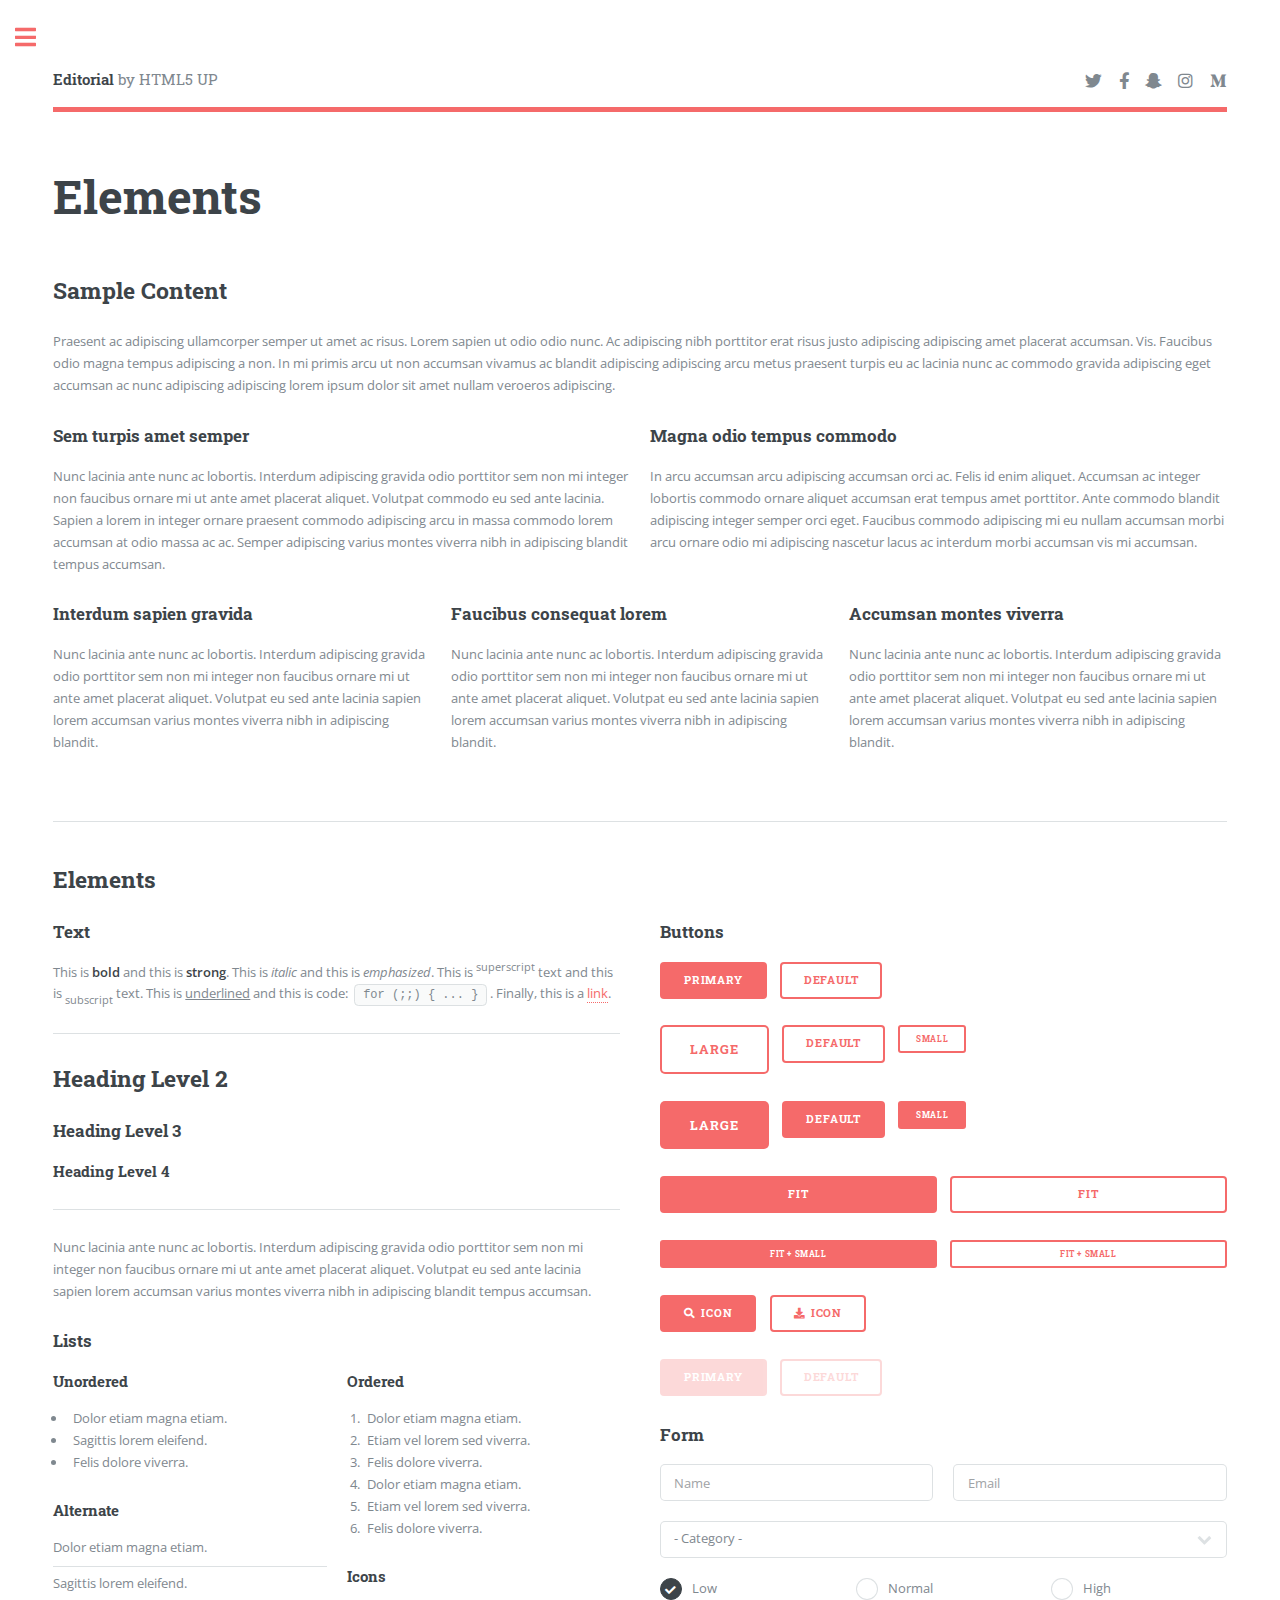
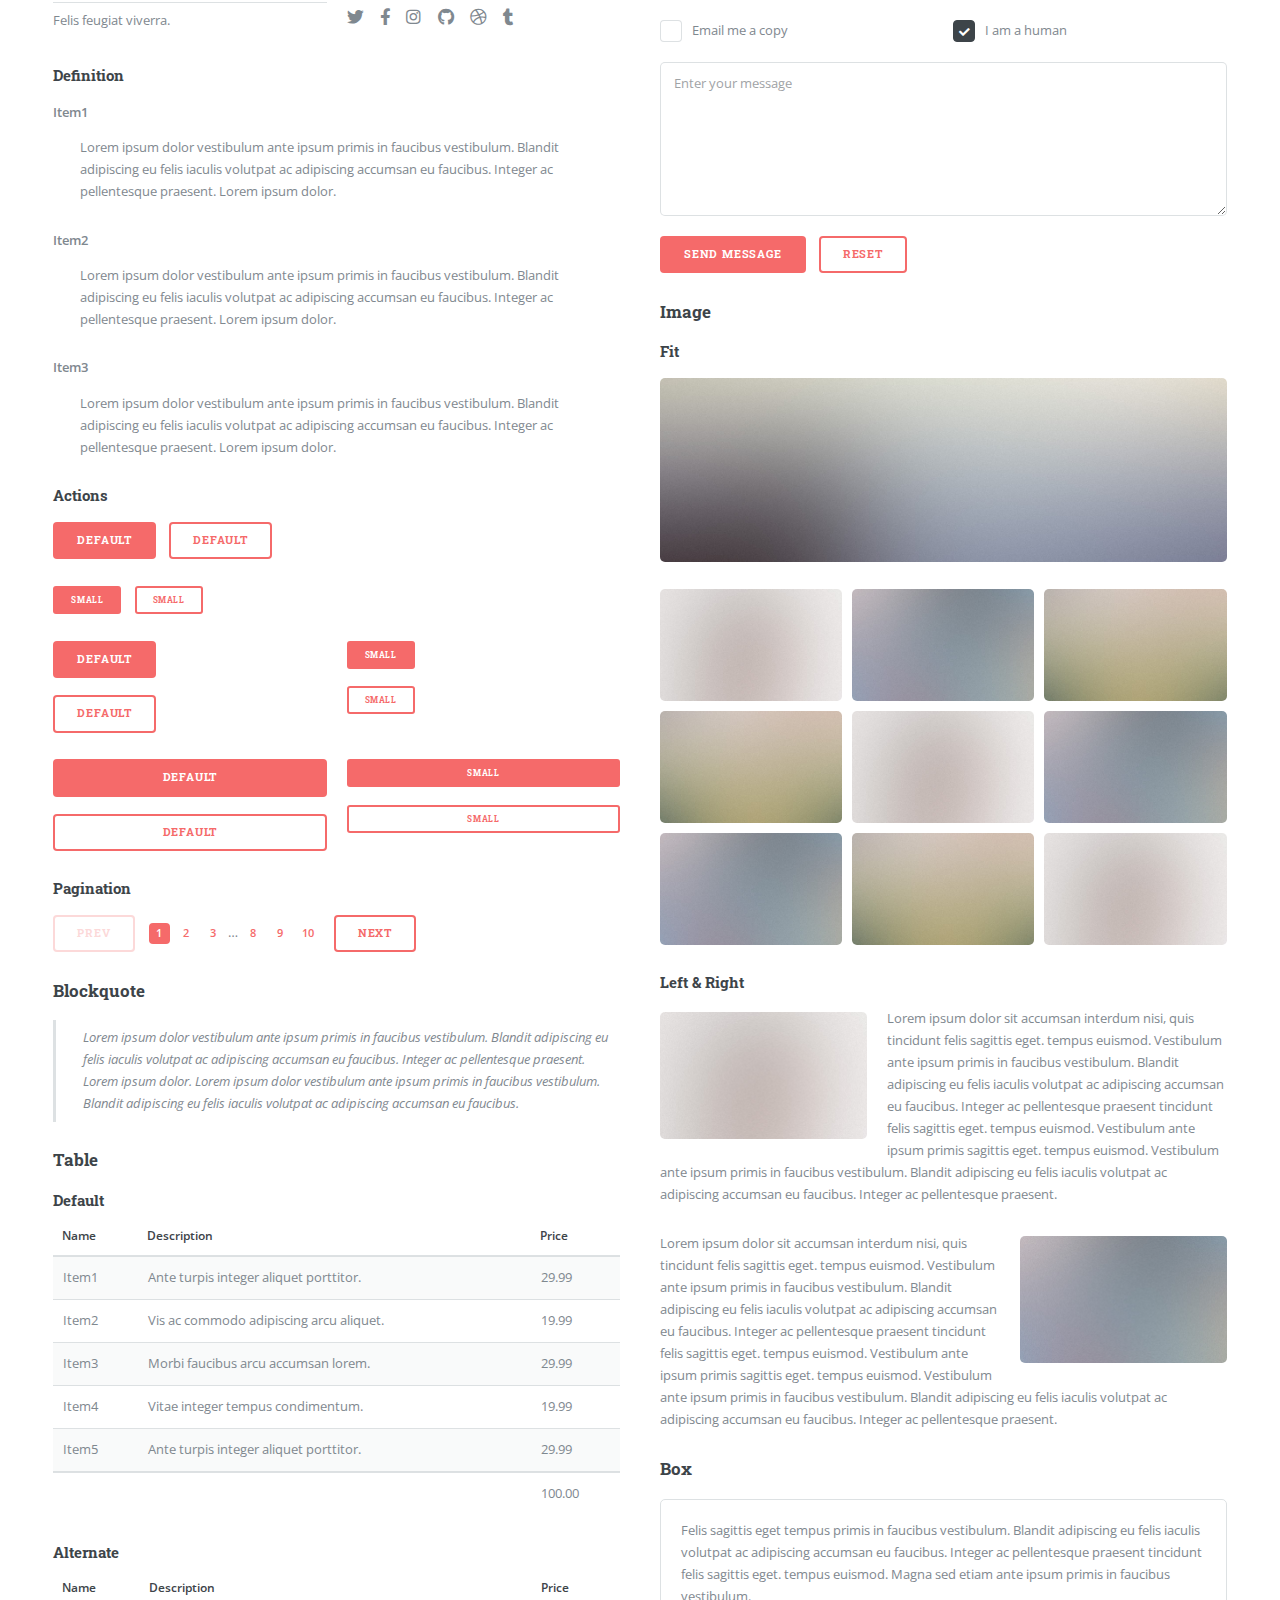
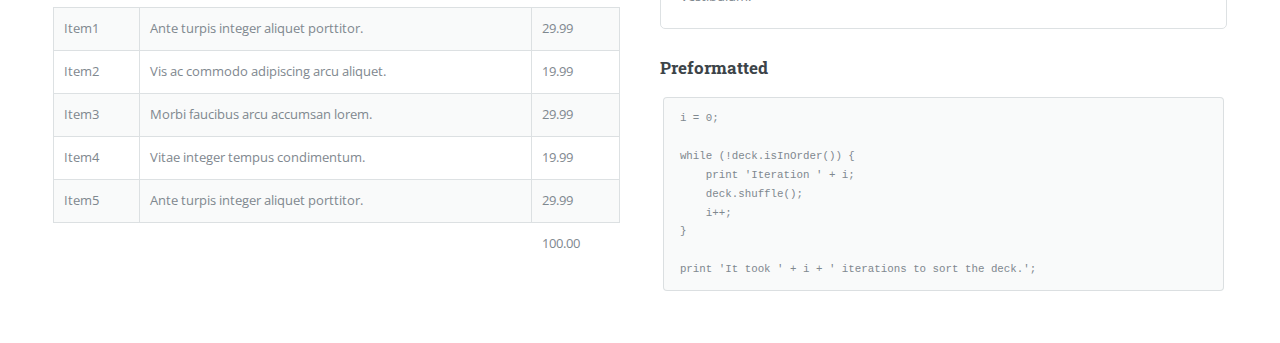
<file: elements.html>
<!DOCTYPE HTML>
<!--
	Editorial by HTML5 UP
	html5up.net | @ajlkn
	Free for personal and commercial use under the CCA 3.0 license (html5up.net/license)
-->
<html>
	<head>
		<title>Elements - Editorial by HTML5 UP</title>
		<meta charset="utf-8" />
		<meta name="viewport" content="width=device-width, initial-scale=1, user-scalable=no" />
		<link rel="stylesheet" href="assets/css/main.css" />
	</head>
	<body class="is-preload">

		<!-- Wrapper -->
			<div id="wrapper">

				<!-- Main -->
					<div id="main">
						<div class="inner">

							<!-- Header -->
								<header id="header">
									<a href="index.html" class="logo"><strong>Editorial</strong> by HTML5 UP</a>
									<ul class="icons">
										<li><a href="#" class="icon brands fa-twitter"><span class="label">Twitter</span></a></li>
										<li><a href="#" class="icon brands fa-facebook-f"><span class="label">Facebook</span></a></li>
										<li><a href="#" class="icon brands fa-snapchat-ghost"><span class="label">Snapchat</span></a></li>
										<li><a href="#" class="icon brands fa-instagram"><span class="label">Instagram</span></a></li>
										<li><a href="#" class="icon brands fa-medium-m"><span class="label">Medium</span></a></li>
									</ul>
								</header>

							<!-- Content -->
								<section>
									<header class="main">
										<h1>Elements</h1>
									</header>

									<!-- Content -->
										<h2 id="content">Sample Content</h2>
										<p>Praesent ac adipiscing ullamcorper semper ut amet ac risus. Lorem sapien ut odio odio nunc. Ac adipiscing nibh porttitor erat risus justo adipiscing adipiscing amet placerat accumsan. Vis. Faucibus odio magna tempus adipiscing a non. In mi primis arcu ut non accumsan vivamus ac blandit adipiscing adipiscing arcu metus praesent turpis eu ac lacinia nunc ac commodo gravida adipiscing eget accumsan ac nunc adipiscing adipiscing lorem ipsum dolor sit amet nullam veroeros adipiscing.</p>
										<div class="row">
											<div class="col-6 col-12-small">
												<h3>Sem turpis amet semper</h3>
												<p>Nunc lacinia ante nunc ac lobortis. Interdum adipiscing gravida odio porttitor sem non mi integer non faucibus ornare mi ut ante amet placerat aliquet. Volutpat commodo eu sed ante lacinia. Sapien a lorem in integer ornare praesent commodo adipiscing arcu in massa commodo lorem accumsan at odio massa ac ac. Semper adipiscing varius montes viverra nibh in adipiscing blandit tempus accumsan.</p>
											</div>
											<div class="col-6 col-12-small">
												<h3>Magna odio tempus commodo</h3>
												<p>In arcu accumsan arcu adipiscing accumsan orci ac. Felis id enim aliquet. Accumsan ac integer lobortis commodo ornare aliquet accumsan erat tempus amet porttitor. Ante commodo blandit adipiscing integer semper orci eget. Faucibus commodo adipiscing mi eu nullam accumsan morbi arcu ornare odio mi adipiscing nascetur lacus ac interdum morbi accumsan vis mi accumsan.</p>
											</div>
											<!-- Break -->
											<div class="col-4 col-12-medium">
												<h3>Interdum sapien gravida</h3>
												<p>Nunc lacinia ante nunc ac lobortis. Interdum adipiscing gravida odio porttitor sem non mi integer non faucibus ornare mi ut ante amet placerat aliquet. Volutpat eu sed ante lacinia sapien lorem accumsan varius montes viverra nibh in adipiscing blandit.</p>
											</div>
											<div class="col-4 col-12-medium">
												<h3>Faucibus consequat lorem</h3>
												<p>Nunc lacinia ante nunc ac lobortis. Interdum adipiscing gravida odio porttitor sem non mi integer non faucibus ornare mi ut ante amet placerat aliquet. Volutpat eu sed ante lacinia sapien lorem accumsan varius montes viverra nibh in adipiscing blandit.</p>
											</div>
											<div class="col-4 col-12-medium">
												<h3>Accumsan montes viverra</h3>
												<p>Nunc lacinia ante nunc ac lobortis. Interdum adipiscing gravida odio porttitor sem non mi integer non faucibus ornare mi ut ante amet placerat aliquet. Volutpat eu sed ante lacinia sapien lorem accumsan varius montes viverra nibh in adipiscing blandit.</p>
											</div>
										</div>

									<hr class="major" />

									<!-- Elements -->
										<h2 id="elements">Elements</h2>
										<div class="row gtr-200">
											<div class="col-6 col-12-medium">

												<!-- Text stuff -->
													<h3>Text</h3>
													<p>This is <b>bold</b> and this is <strong>strong</strong>. This is <i>italic</i> and this is <em>emphasized</em>.
													This is <sup>superscript</sup> text and this is <sub>subscript</sub> text.
													This is <u>underlined</u> and this is code: <code>for (;;) { ... }</code>.
													Finally, this is a <a href="#">link</a>.</p>
													<hr />
													<h2>Heading Level 2</h2>
													<h3>Heading Level 3</h3>
													<h4>Heading Level 4</h4>
													<hr />
													<p>Nunc lacinia ante nunc ac lobortis. Interdum adipiscing gravida odio porttitor sem non mi integer non faucibus ornare mi ut ante amet placerat aliquet. Volutpat eu sed ante lacinia sapien lorem accumsan varius montes viverra nibh in adipiscing blandit tempus accumsan.</p>

												<!-- Lists -->
													<h3>Lists</h3>
													<div class="row">
														<div class="col-6 col-12-small">

															<h4>Unordered</h4>
															<ul>
																<li>Dolor etiam magna etiam.</li>
																<li>Sagittis lorem eleifend.</li>
																<li>Felis dolore viverra.</li>
															</ul>

															<h4>Alternate</h4>
															<ul class="alt">
																<li>Dolor etiam magna etiam.</li>
																<li>Sagittis lorem eleifend.</li>
																<li>Felis feugiat viverra.</li>
															</ul>

														</div>
														<div class="col-6 col-12-small">

															<h4>Ordered</h4>
															<ol>
																<li>Dolor etiam magna etiam.</li>
																<li>Etiam vel lorem sed viverra.</li>
																<li>Felis dolore viverra.</li>
																<li>Dolor etiam magna etiam.</li>
																<li>Etiam vel lorem sed viverra.</li>
																<li>Felis dolore viverra.</li>
															</ol>

															<h4>Icons</h4>
															<ul class="icons">
																<li><a href="#" class="icon brands fa-twitter"><span class="label">Twitter</span></a></li>
																<li><a href="#" class="icon brands fa-facebook-f"><span class="label">Facebook</span></a></li>
																<li><a href="#" class="icon brands fa-instagram"><span class="label">Instagram</span></a></li>
																<li><a href="#" class="icon brands fa-github"><span class="label">Github</span></a></li>
																<li><a href="#" class="icon brands fa-dribbble"><span class="label">Dribbble</span></a></li>
																<li><a href="#" class="icon brands fa-tumblr"><span class="label">Tumblr</span></a></li>
															</ul>

														</div>
													</div>
													<h4>Definition</h4>
													<dl>
														<dt>Item1</dt>
														<dd>
															<p>Lorem ipsum dolor vestibulum ante ipsum primis in faucibus vestibulum. Blandit adipiscing eu felis iaculis volutpat ac adipiscing accumsan eu faucibus. Integer ac pellentesque praesent. Lorem ipsum dolor.</p>
														</dd>
														<dt>Item2</dt>
														<dd>
															<p>Lorem ipsum dolor vestibulum ante ipsum primis in faucibus vestibulum. Blandit adipiscing eu felis iaculis volutpat ac adipiscing accumsan eu faucibus. Integer ac pellentesque praesent. Lorem ipsum dolor.</p>
														</dd>
														<dt>Item3</dt>
														<dd>
															<p>Lorem ipsum dolor vestibulum ante ipsum primis in faucibus vestibulum. Blandit adipiscing eu felis iaculis volutpat ac adipiscing accumsan eu faucibus. Integer ac pellentesque praesent. Lorem ipsum dolor.</p>
														</dd>
													</dl>

													<h4>Actions</h4>
													<ul class="actions">
														<li><a href="#" class="button primary">Default</a></li>
														<li><a href="#" class="button">Default</a></li>
													</ul>
													<ul class="actions small">
														<li><a href="#" class="button primary small">Small</a></li>
														<li><a href="#" class="button small">Small</a></li>
													</ul>
													<div class="row">
														<div class="col-6 col-12-small">
															<ul class="actions stacked">
																<li><a href="#" class="button primary">Default</a></li>
																<li><a href="#" class="button">Default</a></li>
															</ul>
														</div>
														<div class="col-6 col-12-small">
															<ul class="actions stacked">
																<li><a href="#" class="button primary small">Small</a></li>
																<li><a href="#" class="button small">Small</a></li>
															</ul>
														</div>
														<div class="col-6 col-12-small">
															<ul class="actions stacked">
																<li><a href="#" class="button primary fit">Default</a></li>
																<li><a href="#" class="button fit">Default</a></li>
															</ul>
														</div>
														<div class="col-6 col-12-small">
															<ul class="actions stacked">
																<li><a href="#" class="button primary small fit">Small</a></li>
																<li><a href="#" class="button small fit">Small</a></li>
															</ul>
														</div>
													</div>

													<h4>Pagination</h4>
													<ul class="pagination">
														<li><span class="button disabled">Prev</span></li>
														<li><a href="#" class="page active">1</a></li>
														<li><a href="#" class="page">2</a></li>
														<li><a href="#" class="page">3</a></li>
														<li><span>&hellip;</span></li>
														<li><a href="#" class="page">8</a></li>
														<li><a href="#" class="page">9</a></li>
														<li><a href="#" class="page">10</a></li>
														<li><a href="#" class="button">Next</a></li>
													</ul>

												<!-- Blockquote -->
													<h3>Blockquote</h3>
													<blockquote>Lorem ipsum dolor vestibulum ante ipsum primis in faucibus vestibulum. Blandit adipiscing eu felis iaculis volutpat ac adipiscing accumsan eu faucibus. Integer ac pellentesque praesent. Lorem ipsum dolor. Lorem ipsum dolor vestibulum ante ipsum primis in faucibus vestibulum. Blandit adipiscing eu felis iaculis volutpat ac adipiscing accumsan eu faucibus.</blockquote>

												<!-- Table -->
													<h3>Table</h3>

													<h4>Default</h4>
													<div class="table-wrapper">
														<table>
															<thead>
																<tr>
																	<th>Name</th>
																	<th>Description</th>
																	<th>Price</th>
																</tr>
															</thead>
															<tbody>
																<tr>
																	<td>Item1</td>
																	<td>Ante turpis integer aliquet porttitor.</td>
																	<td>29.99</td>
																</tr>
																<tr>
																	<td>Item2</td>
																	<td>Vis ac commodo adipiscing arcu aliquet.</td>
																	<td>19.99</td>
																</tr>
																<tr>
																	<td>Item3</td>
																	<td> Morbi faucibus arcu accumsan lorem.</td>
																	<td>29.99</td>
																</tr>
																<tr>
																	<td>Item4</td>
																	<td>Vitae integer tempus condimentum.</td>
																	<td>19.99</td>
																</tr>
																<tr>
																	<td>Item5</td>
																	<td>Ante turpis integer aliquet porttitor.</td>
																	<td>29.99</td>
																</tr>
															</tbody>
															<tfoot>
																<tr>
																	<td colspan="2"></td>
																	<td>100.00</td>
																</tr>
															</tfoot>
														</table>
													</div>

													<h4>Alternate</h4>
													<div class="table-wrapper">
														<table class="alt">
															<thead>
																<tr>
																	<th>Name</th>
																	<th>Description</th>
																	<th>Price</th>
																</tr>
															</thead>
															<tbody>
																<tr>
																	<td>Item1</td>
																	<td>Ante turpis integer aliquet porttitor.</td>
																	<td>29.99</td>
																</tr>
																<tr>
																	<td>Item2</td>
																	<td>Vis ac commodo adipiscing arcu aliquet.</td>
																	<td>19.99</td>
																</tr>
																<tr>
																	<td>Item3</td>
																	<td> Morbi faucibus arcu accumsan lorem.</td>
																	<td>29.99</td>
																</tr>
																<tr>
																	<td>Item4</td>
																	<td>Vitae integer tempus condimentum.</td>
																	<td>19.99</td>
																</tr>
																<tr>
																	<td>Item5</td>
																	<td>Ante turpis integer aliquet porttitor.</td>
																	<td>29.99</td>
																</tr>
															</tbody>
															<tfoot>
																<tr>
																	<td colspan="2"></td>
																	<td>100.00</td>
																</tr>
															</tfoot>
														</table>
													</div>

											</div>
											<div class="col-6 col-12-medium">

												<!-- Buttons -->
													<h3>Buttons</h3>
													<ul class="actions">
														<li><a href="#" class="button primary">Primary</a></li>
														<li><a href="#" class="button">Default</a></li>
													</ul>
													<ul class="actions">
														<li><a href="#" class="button large">Large</a></li>
														<li><a href="#" class="button">Default</a></li>
														<li><a href="#" class="button small">Small</a></li>
													</ul>
													<ul class="actions">
														<li><a href="#" class="button primary large">Large</a></li>
														<li><a href="#" class="button primary">Default</a></li>
														<li><a href="#" class="button primary small">Small</a></li>
													</ul>
													<ul class="actions fit">
														<li><a href="#" class="button primary fit">Fit</a></li>
														<li><a href="#" class="button fit">Fit</a></li>
													</ul>
													<ul class="actions fit small">
														<li><a href="#" class="button primary fit small">Fit + Small</a></li>
														<li><a href="#" class="button fit small">Fit + Small</a></li>
													</ul>
													<ul class="actions">
														<li><a href="#" class="button primary icon solid fa-search">Icon</a></li>
														<li><a href="#" class="button icon solid fa-download">Icon</a></li>
													</ul>
													<ul class="actions">
														<li><span class="button primary disabled">Primary</span></li>
														<li><span class="button disabled">Default</span></li>
													</ul>

												<!-- Form -->
													<h3>Form</h3>

													<form method="post" action="#">
														<div class="row gtr-uniform">
															<div class="col-6 col-12-xsmall">
																<input type="text" name="demo-name" id="demo-name" value="" placeholder="Name" />
															</div>
															<div class="col-6 col-12-xsmall">
																<input type="email" name="demo-email" id="demo-email" value="" placeholder="Email" />
															</div>
															<!-- Break -->
															<div class="col-12">
																<select name="demo-category" id="demo-category">
																	<option value="">- Category -</option>
																	<option value="1">Manufacturing</option>
																	<option value="1">Shipping</option>
																	<option value="1">Administration</option>
																	<option value="1">Human Resources</option>
																</select>
															</div>
															<!-- Break -->
															<div class="col-4 col-12-small">
																<input type="radio" id="demo-priority-low" name="demo-priority" checked>
																<label for="demo-priority-low">Low</label>
															</div>
															<div class="col-4 col-12-small">
																<input type="radio" id="demo-priority-normal" name="demo-priority">
																<label for="demo-priority-normal">Normal</label>
															</div>
															<div class="col-4 col-12-small">
																<input type="radio" id="demo-priority-high" name="demo-priority">
																<label for="demo-priority-high">High</label>
															</div>
															<!-- Break -->
															<div class="col-6 col-12-small">
																<input type="checkbox" id="demo-copy" name="demo-copy">
																<label for="demo-copy">Email me a copy</label>
															</div>
															<div class="col-6 col-12-small">
																<input type="checkbox" id="demo-human" name="demo-human" checked>
																<label for="demo-human">I am a human</label>
															</div>
															<!-- Break -->
															<div class="col-12">
																<textarea name="demo-message" id="demo-message" placeholder="Enter your message" rows="6"></textarea>
															</div>
															<!-- Break -->
															<div class="col-12">
																<ul class="actions">
																	<li><input type="submit" value="Send Message" class="primary" /></li>
																	<li><input type="reset" value="Reset" /></li>
																</ul>
															</div>
														</div>
													</form>

												<!-- Image -->
													<h3>Image</h3>

													<h4>Fit</h4>
													<span class="image fit"><img src="images/pic11.jpg" alt="" /></span>
													<div class="box alt">
														<div class="row gtr-50 gtr-uniform">
															<div class="col-4"><span class="image fit"><img src="images/pic01.jpg" alt="" /></span></div>
															<div class="col-4"><span class="image fit"><img src="images/pic02.jpg" alt="" /></span></div>
															<div class="col-4"><span class="image fit"><img src="images/pic03.jpg" alt="" /></span></div>
															<!-- Break -->
															<div class="col-4"><span class="image fit"><img src="images/pic03.jpg" alt="" /></span></div>
															<div class="col-4"><span class="image fit"><img src="images/pic01.jpg" alt="" /></span></div>
															<div class="col-4"><span class="image fit"><img src="images/pic02.jpg" alt="" /></span></div>
															<!-- Break -->
															<div class="col-4"><span class="image fit"><img src="images/pic02.jpg" alt="" /></span></div>
															<div class="col-4"><span class="image fit"><img src="images/pic03.jpg" alt="" /></span></div>
															<div class="col-4"><span class="image fit"><img src="images/pic01.jpg" alt="" /></span></div>
														</div>
													</div>

													<h4>Left &amp; Right</h4>
													<p><span class="image left"><img src="images/pic01.jpg" alt="" /></span>Lorem ipsum dolor sit accumsan interdum nisi, quis tincidunt felis sagittis eget. tempus euismod. Vestibulum ante ipsum primis in faucibus vestibulum. Blandit adipiscing eu felis iaculis volutpat ac adipiscing accumsan eu faucibus. Integer ac pellentesque praesent tincidunt felis sagittis eget. tempus euismod. Vestibulum ante ipsum primis sagittis eget. tempus euismod. Vestibulum ante ipsum primis in faucibus vestibulum. Blandit adipiscing eu felis iaculis volutpat ac adipiscing accumsan eu faucibus. Integer ac pellentesque praesent.</p>
													<p><span class="image right"><img src="images/pic02.jpg" alt="" /></span>Lorem ipsum dolor sit accumsan interdum nisi, quis tincidunt felis sagittis eget. tempus euismod. Vestibulum ante ipsum primis in faucibus vestibulum. Blandit adipiscing eu felis iaculis volutpat ac adipiscing accumsan eu faucibus. Integer ac pellentesque praesent tincidunt felis sagittis eget. tempus euismod. Vestibulum ante ipsum primis sagittis eget. tempus euismod. Vestibulum ante ipsum primis in faucibus vestibulum. Blandit adipiscing eu felis iaculis volutpat ac adipiscing accumsan eu faucibus. Integer ac pellentesque praesent.</p>

												<!-- Box -->
													<h3>Box</h3>
													<div class="box">
														<p>Felis sagittis eget tempus primis in faucibus vestibulum. Blandit adipiscing eu felis iaculis volutpat ac adipiscing accumsan eu faucibus. Integer ac pellentesque praesent tincidunt felis sagittis eget. tempus euismod. Magna sed etiam ante ipsum primis in faucibus vestibulum.</p>
													</div>

												<!-- Preformatted Code -->
													<h3>Preformatted</h3>
													<pre><code>i = 0;

while (!deck.isInOrder()) {
    print 'Iteration ' + i;
    deck.shuffle();
    i++;
}

print 'It took ' + i + ' iterations to sort the deck.';
</code></pre>

											</div>
										</div>

								</section>

						</div>
					</div>

				<!-- Sidebar -->
					<div id="sidebar">
						<div class="inner">

							<!-- Search -->
								<section id="search" class="alt">
									<form method="post" action="#">
										<input type="text" name="query" id="query" placeholder="Search" />
									</form>
								</section>

							<!-- Menu -->
								<nav id="menu">
									<header class="major">
										<h2>Menu</h2>
									</header>
									<ul>
										<li><a href="index.html">Homepage</a></li>
										<li><a href="generic.html">Generic</a></li>
										<li><a href="elements.html">Elements</a></li>
										<li>
											<span class="opener">Submenu</span>
											<ul>
												<li><a href="#">Lorem Dolor</a></li>
												<li><a href="#">Ipsum Adipiscing</a></li>
												<li><a href="#">Tempus Magna</a></li>
												<li><a href="#">Feugiat Veroeros</a></li>
											</ul>
										</li>
										<li><a href="#">Etiam Dolore</a></li>
										<li><a href="#">Adipiscing</a></li>
										<li>
											<span class="opener">Another Submenu</span>
											<ul>
												<li><a href="#">Lorem Dolor</a></li>
												<li><a href="#">Ipsum Adipiscing</a></li>
												<li><a href="#">Tempus Magna</a></li>
												<li><a href="#">Feugiat Veroeros</a></li>
											</ul>
										</li>
										<li><a href="#">Maximus Erat</a></li>
										<li><a href="#">Sapien Mauris</a></li>
										<li><a href="#">Amet Lacinia</a></li>
									</ul>
								</nav>

							<!-- Section -->
								<section>
									<header class="major">
										<h2>Ante interdum</h2>
									</header>
									<div class="mini-posts">
										<article>
											<a href="#" class="image"><img src="images/pic07.jpg" alt="" /></a>
											<p>Aenean ornare velit lacus, ac varius enim lorem ullamcorper dolore aliquam.</p>
										</article>
										<article>
											<a href="#" class="image"><img src="images/pic08.jpg" alt="" /></a>
											<p>Aenean ornare velit lacus, ac varius enim lorem ullamcorper dolore aliquam.</p>
										</article>
										<article>
											<a href="#" class="image"><img src="images/pic09.jpg" alt="" /></a>
											<p>Aenean ornare velit lacus, ac varius enim lorem ullamcorper dolore aliquam.</p>
										</article>
									</div>
									<ul class="actions">
										<li><a href="#" class="button">More</a></li>
									</ul>
								</section>

							<!-- Section -->
								<section>
									<header class="major">
										<h2>Get in touch</h2>
									</header>
									<p>Sed varius enim lorem ullamcorper dolore aliquam aenean ornare velit lacus, ac varius enim lorem ullamcorper dolore. Proin sed aliquam facilisis ante interdum. Sed nulla amet lorem feugiat tempus aliquam.</p>
									<ul class="contact">
										<li class="icon solid fa-envelope"><a href="#">information@untitled.tld</a></li>
										<li class="icon solid fa-phone">(000) 000-0000</li>
										<li class="icon solid fa-home">1234 Somewhere Road #8254<br />
										Nashville, TN 00000-0000</li>
									</ul>
								</section>

							<!-- Footer -->
								<footer id="footer">
									<p class="copyright">&copy; Untitled. All rights reserved. Demo Images: <a href="https://unsplash.com">Unsplash</a>. Design: <a href="https://html5up.net">HTML5 UP</a>.</p>
								</footer>

						</div>
					</div>

			</div>

		<!-- Scripts -->
			<script src="assets/js/jquery.min.js"></script>
			<script src="assets/js/browser.min.js"></script>
			<script src="assets/js/breakpoints.min.js"></script>
			<script src="assets/js/util.js"></script>
			<script src="assets/js/main.js"></script>

	</body>
</html>
</file>
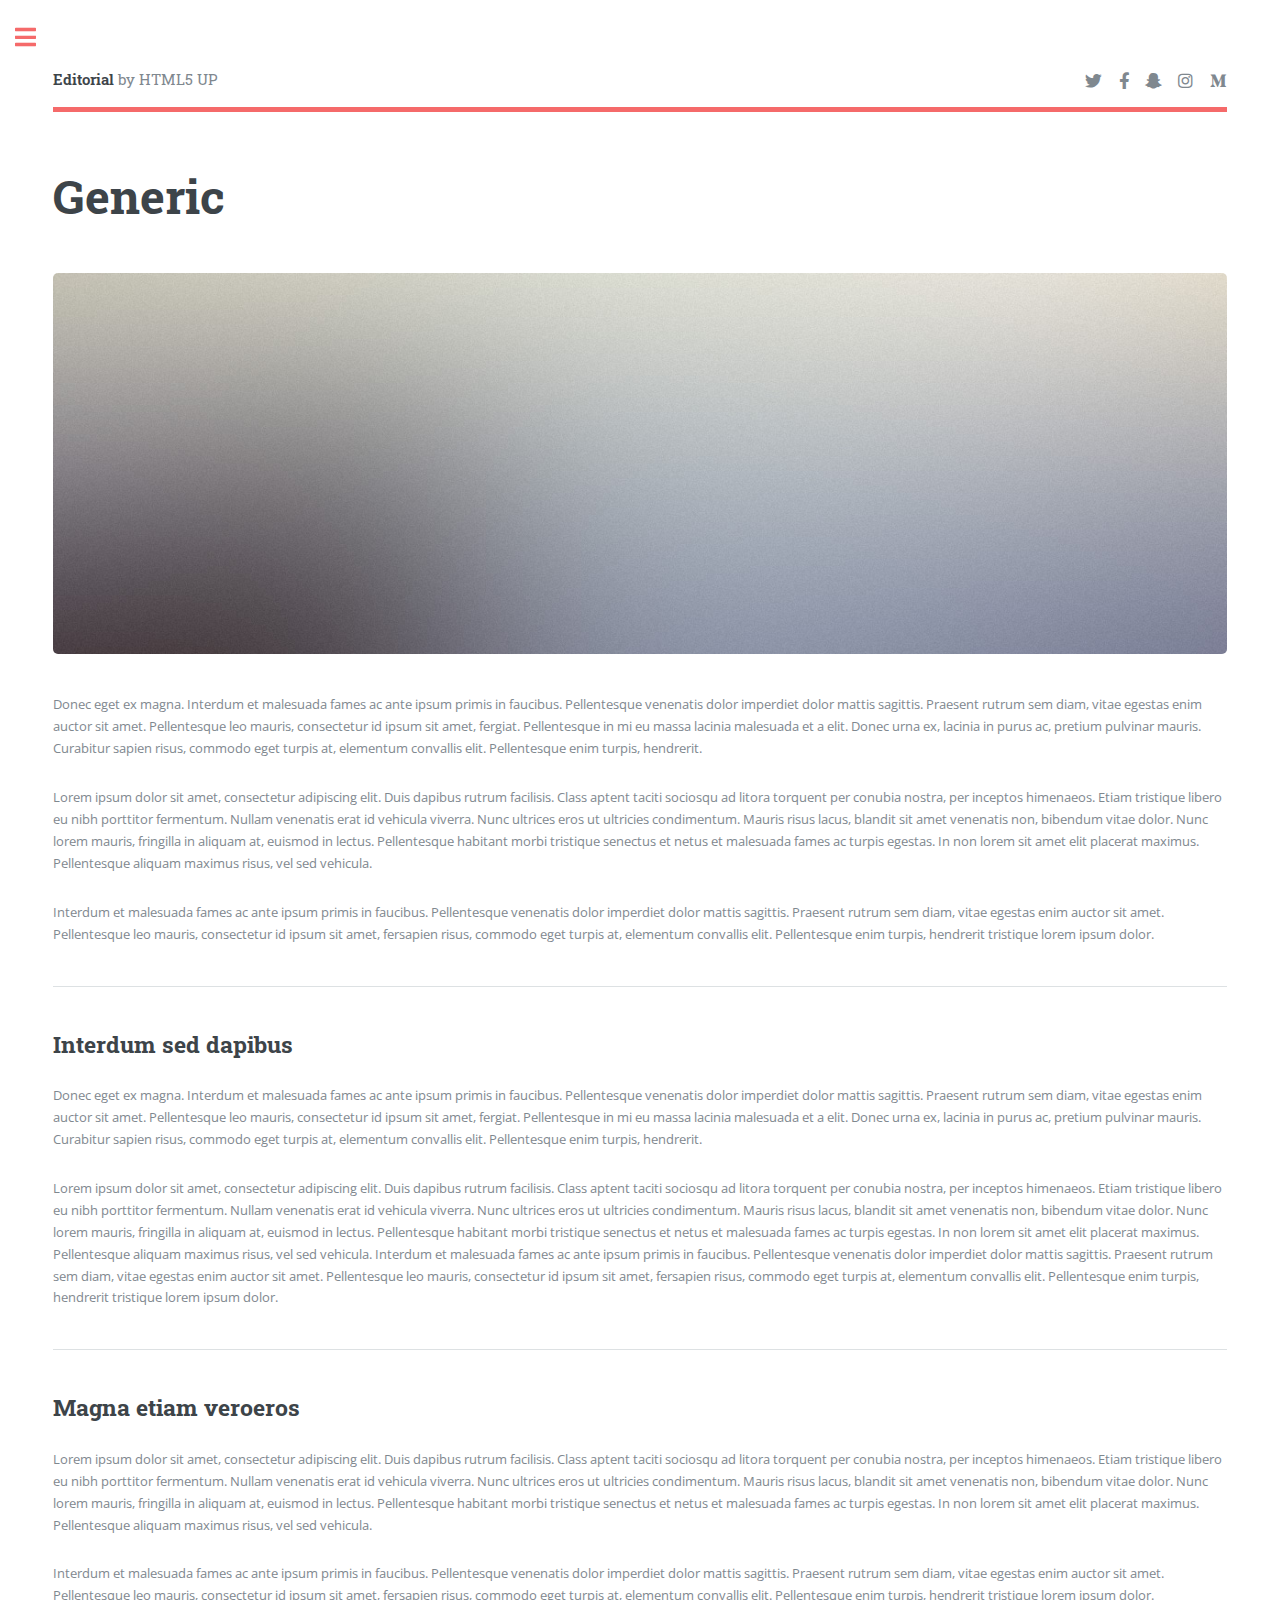
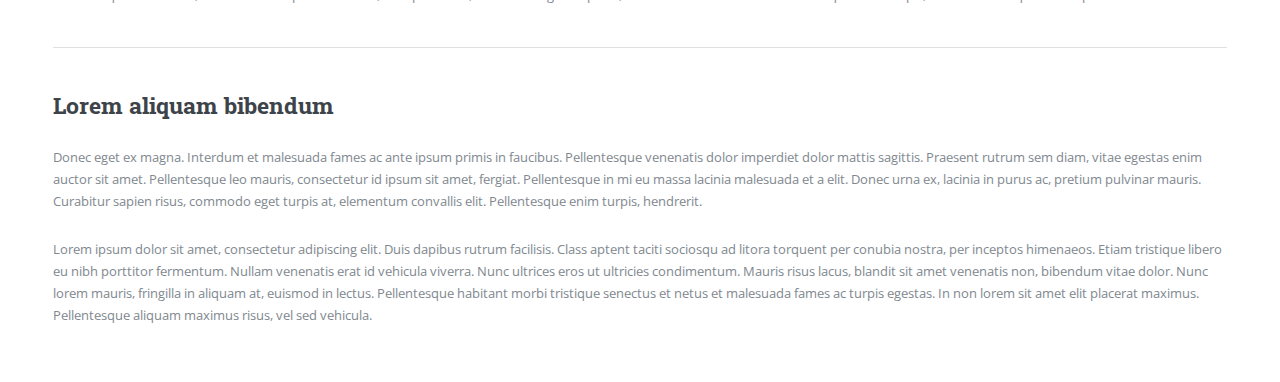
<file: generic.html>
<!DOCTYPE HTML>
<!--
	Editorial by HTML5 UP
	html5up.net | @ajlkn
	Free for personal and commercial use under the CCA 3.0 license (html5up.net/license)
-->
<html>
	<head>
		<title>Generic - Editorial by HTML5 UP</title>
		<meta charset="utf-8" />
		<meta name="viewport" content="width=device-width, initial-scale=1, user-scalable=no" />
		<link rel="stylesheet" href="assets/css/main.css" />
	</head>
	<body class="is-preload">

		<!-- Wrapper -->
			<div id="wrapper">

				<!-- Main -->
					<div id="main">
						<div class="inner">

							<!-- Header -->
								<header id="header">
									<a href="index.html" class="logo"><strong>Editorial</strong> by HTML5 UP</a>
									<ul class="icons">
										<li><a href="#" class="icon brands fa-twitter"><span class="label">Twitter</span></a></li>
										<li><a href="#" class="icon brands fa-facebook-f"><span class="label">Facebook</span></a></li>
										<li><a href="#" class="icon brands fa-snapchat-ghost"><span class="label">Snapchat</span></a></li>
										<li><a href="#" class="icon brands fa-instagram"><span class="label">Instagram</span></a></li>
										<li><a href="#" class="icon brands fa-medium-m"><span class="label">Medium</span></a></li>
									</ul>
								</header>

							<!-- Content -->
								<section>
									<header class="main">
										<h1>Generic</h1>
									</header>

									<span class="image main"><img src="images/pic11.jpg" alt="" /></span>

									<p>Donec eget ex magna. Interdum et malesuada fames ac ante ipsum primis in faucibus. Pellentesque venenatis dolor imperdiet dolor mattis sagittis. Praesent rutrum sem diam, vitae egestas enim auctor sit amet. Pellentesque leo mauris, consectetur id ipsum sit amet, fergiat. Pellentesque in mi eu massa lacinia malesuada et a elit. Donec urna ex, lacinia in purus ac, pretium pulvinar mauris. Curabitur sapien risus, commodo eget turpis at, elementum convallis elit. Pellentesque enim turpis, hendrerit.</p>
									<p>Lorem ipsum dolor sit amet, consectetur adipiscing elit. Duis dapibus rutrum facilisis. Class aptent taciti sociosqu ad litora torquent per conubia nostra, per inceptos himenaeos. Etiam tristique libero eu nibh porttitor fermentum. Nullam venenatis erat id vehicula viverra. Nunc ultrices eros ut ultricies condimentum. Mauris risus lacus, blandit sit amet venenatis non, bibendum vitae dolor. Nunc lorem mauris, fringilla in aliquam at, euismod in lectus. Pellentesque habitant morbi tristique senectus et netus et malesuada fames ac turpis egestas. In non lorem sit amet elit placerat maximus. Pellentesque aliquam maximus risus, vel sed vehicula.</p>
									<p>Interdum et malesuada fames ac ante ipsum primis in faucibus. Pellentesque venenatis dolor imperdiet dolor mattis sagittis. Praesent rutrum sem diam, vitae egestas enim auctor sit amet. Pellentesque leo mauris, consectetur id ipsum sit amet, fersapien risus, commodo eget turpis at, elementum convallis elit. Pellentesque enim turpis, hendrerit tristique lorem ipsum dolor.</p>

									<hr class="major" />

									<h2>Interdum sed dapibus</h2>
									<p>Donec eget ex magna. Interdum et malesuada fames ac ante ipsum primis in faucibus. Pellentesque venenatis dolor imperdiet dolor mattis sagittis. Praesent rutrum sem diam, vitae egestas enim auctor sit amet. Pellentesque leo mauris, consectetur id ipsum sit amet, fergiat. Pellentesque in mi eu massa lacinia malesuada et a elit. Donec urna ex, lacinia in purus ac, pretium pulvinar mauris. Curabitur sapien risus, commodo eget turpis at, elementum convallis elit. Pellentesque enim turpis, hendrerit.</p>
									<p>Lorem ipsum dolor sit amet, consectetur adipiscing elit. Duis dapibus rutrum facilisis. Class aptent taciti sociosqu ad litora torquent per conubia nostra, per inceptos himenaeos. Etiam tristique libero eu nibh porttitor fermentum. Nullam venenatis erat id vehicula viverra. Nunc ultrices eros ut ultricies condimentum. Mauris risus lacus, blandit sit amet venenatis non, bibendum vitae dolor. Nunc lorem mauris, fringilla in aliquam at, euismod in lectus. Pellentesque habitant morbi tristique senectus et netus et malesuada fames ac turpis egestas. In non lorem sit amet elit placerat maximus. Pellentesque aliquam maximus risus, vel sed vehicula. Interdum et malesuada fames ac ante ipsum primis in faucibus. Pellentesque venenatis dolor imperdiet dolor mattis sagittis. Praesent rutrum sem diam, vitae egestas enim auctor sit amet. Pellentesque leo mauris, consectetur id ipsum sit amet, fersapien risus, commodo eget turpis at, elementum convallis elit. Pellentesque enim turpis, hendrerit tristique lorem ipsum dolor.</p>

									<hr class="major" />

									<h2>Magna etiam veroeros</h2>
									<p>Lorem ipsum dolor sit amet, consectetur adipiscing elit. Duis dapibus rutrum facilisis. Class aptent taciti sociosqu ad litora torquent per conubia nostra, per inceptos himenaeos. Etiam tristique libero eu nibh porttitor fermentum. Nullam venenatis erat id vehicula viverra. Nunc ultrices eros ut ultricies condimentum. Mauris risus lacus, blandit sit amet venenatis non, bibendum vitae dolor. Nunc lorem mauris, fringilla in aliquam at, euismod in lectus. Pellentesque habitant morbi tristique senectus et netus et malesuada fames ac turpis egestas. In non lorem sit amet elit placerat maximus. Pellentesque aliquam maximus risus, vel sed vehicula.</p>
									<p>Interdum et malesuada fames ac ante ipsum primis in faucibus. Pellentesque venenatis dolor imperdiet dolor mattis sagittis. Praesent rutrum sem diam, vitae egestas enim auctor sit amet. Pellentesque leo mauris, consectetur id ipsum sit amet, fersapien risus, commodo eget turpis at, elementum convallis elit. Pellentesque enim turpis, hendrerit tristique lorem ipsum dolor.</p>

									<hr class="major" />

									<h2>Lorem aliquam bibendum</h2>
									<p>Donec eget ex magna. Interdum et malesuada fames ac ante ipsum primis in faucibus. Pellentesque venenatis dolor imperdiet dolor mattis sagittis. Praesent rutrum sem diam, vitae egestas enim auctor sit amet. Pellentesque leo mauris, consectetur id ipsum sit amet, fergiat. Pellentesque in mi eu massa lacinia malesuada et a elit. Donec urna ex, lacinia in purus ac, pretium pulvinar mauris. Curabitur sapien risus, commodo eget turpis at, elementum convallis elit. Pellentesque enim turpis, hendrerit.</p>
									<p>Lorem ipsum dolor sit amet, consectetur adipiscing elit. Duis dapibus rutrum facilisis. Class aptent taciti sociosqu ad litora torquent per conubia nostra, per inceptos himenaeos. Etiam tristique libero eu nibh porttitor fermentum. Nullam venenatis erat id vehicula viverra. Nunc ultrices eros ut ultricies condimentum. Mauris risus lacus, blandit sit amet venenatis non, bibendum vitae dolor. Nunc lorem mauris, fringilla in aliquam at, euismod in lectus. Pellentesque habitant morbi tristique senectus et netus et malesuada fames ac turpis egestas. In non lorem sit amet elit placerat maximus. Pellentesque aliquam maximus risus, vel sed vehicula.</p>

								</section>

						</div>
					</div>

				<!-- Sidebar -->
					<div id="sidebar">
						<div class="inner">

							<!-- Search -->
								<section id="search" class="alt">
									<form method="post" action="#">
										<input type="text" name="query" id="query" placeholder="Search" />
									</form>
								</section>

							<!-- Menu -->
								<nav id="menu">
									<header class="major">
										<h2>Menu</h2>
									</header>
									<ul>
										<li><a href="index.html">Homepage</a></li>
										<li><a href="generic.html">Generic</a></li>
										<li><a href="elements.html">Elements</a></li>
										<li>
											<span class="opener">Submenu</span>
											<ul>
												<li><a href="#">Lorem Dolor</a></li>
												<li><a href="#">Ipsum Adipiscing</a></li>
												<li><a href="#">Tempus Magna</a></li>
												<li><a href="#">Feugiat Veroeros</a></li>
											</ul>
										</li>
										<li><a href="#">Etiam Dolore</a></li>
										<li><a href="#">Adipiscing</a></li>
										<li>
											<span class="opener">Another Submenu</span>
											<ul>
												<li><a href="#">Lorem Dolor</a></li>
												<li><a href="#">Ipsum Adipiscing</a></li>
												<li><a href="#">Tempus Magna</a></li>
												<li><a href="#">Feugiat Veroeros</a></li>
											</ul>
										</li>
										<li><a href="#">Maximus Erat</a></li>
										<li><a href="#">Sapien Mauris</a></li>
										<li><a href="#">Amet Lacinia</a></li>
									</ul>
								</nav>

							<!-- Section -->
								<section>
									<header class="major">
										<h2>Ante interdum</h2>
									</header>
									<div class="mini-posts">
										<article>
											<a href="#" class="image"><img src="images/pic07.jpg" alt="" /></a>
											<p>Aenean ornare velit lacus, ac varius enim lorem ullamcorper dolore aliquam.</p>
										</article>
										<article>
											<a href="#" class="image"><img src="images/pic08.jpg" alt="" /></a>
											<p>Aenean ornare velit lacus, ac varius enim lorem ullamcorper dolore aliquam.</p>
										</article>
										<article>
											<a href="#" class="image"><img src="images/pic09.jpg" alt="" /></a>
											<p>Aenean ornare velit lacus, ac varius enim lorem ullamcorper dolore aliquam.</p>
										</article>
									</div>
									<ul class="actions">
										<li><a href="#" class="button">More</a></li>
									</ul>
								</section>

							<!-- Section -->
								<section>
									<header class="major">
										<h2>Get in touch</h2>
									</header>
									<p>Sed varius enim lorem ullamcorper dolore aliquam aenean ornare velit lacus, ac varius enim lorem ullamcorper dolore. Proin sed aliquam facilisis ante interdum. Sed nulla amet lorem feugiat tempus aliquam.</p>
									<ul class="contact">
										<li class="icon solid fa-envelope"><a href="#">information@untitled.tld</a></li>
										<li class="icon solid fa-phone">(000) 000-0000</li>
										<li class="icon solid fa-home">1234 Somewhere Road #8254<br />
										Nashville, TN 00000-0000</li>
									</ul>
								</section>

							<!-- Footer -->
								<footer id="footer">
									<p class="copyright">&copy; Untitled. All rights reserved. Demo Images: <a href="https://unsplash.com">Unsplash</a>. Design: <a href="https://html5up.net">HTML5 UP</a>.</p>
								</footer>

						</div>
					</div>

			</div>

		<!-- Scripts -->
			<script src="assets/js/jquery.min.js"></script>
			<script src="assets/js/browser.min.js"></script>
			<script src="assets/js/breakpoints.min.js"></script>
			<script src="assets/js/util.js"></script>
			<script src="assets/js/main.js"></script>

	</body>
</html>
</file>
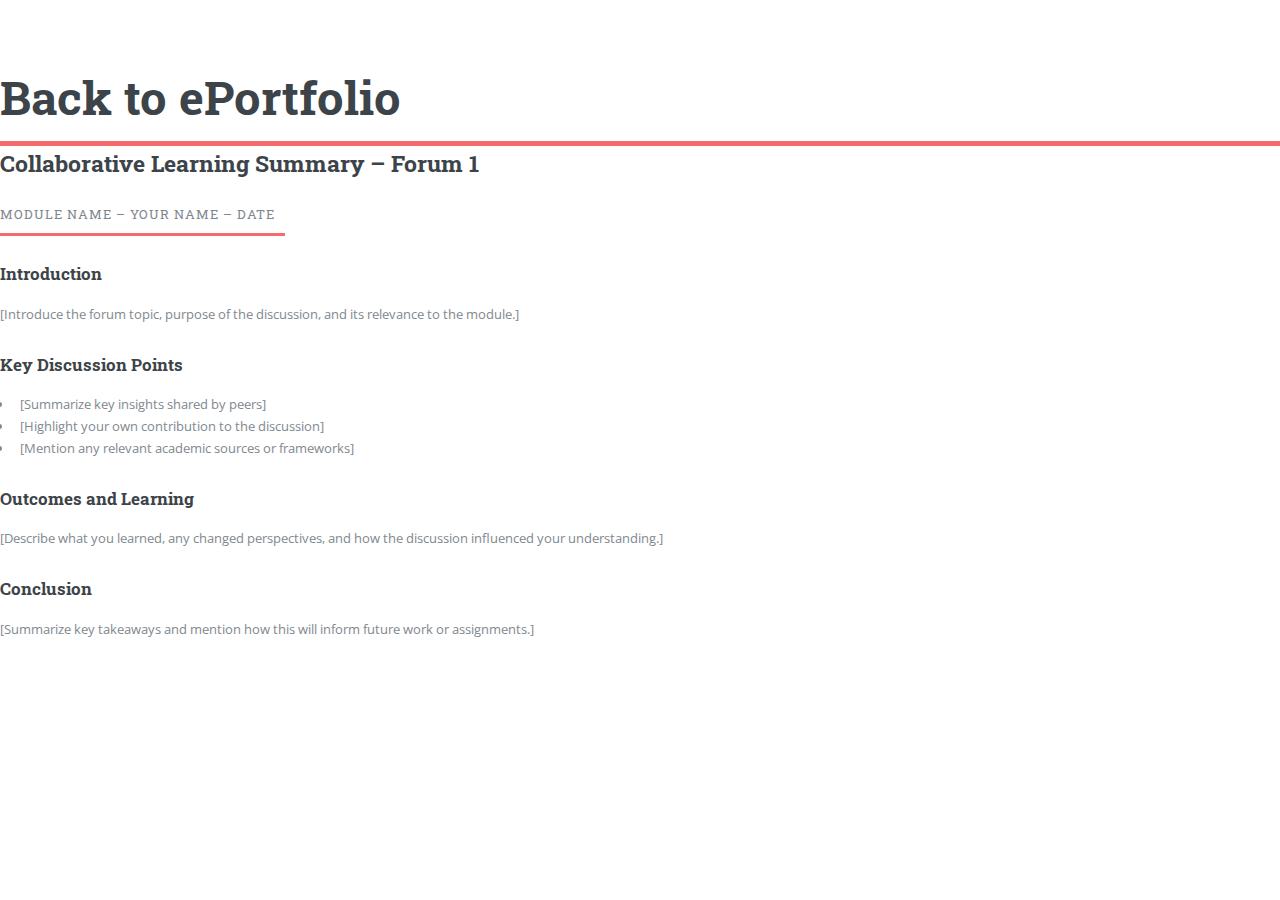
<file: SSD-collaborative-summary-1.html>
<!DOCTYPE html>
<html lang="en">
<div class="container custom-indent">
<head>
  <meta charset="UTF-8" />
  <meta name="viewport" content="width=device-width, initial-scale=1.0" />
  <title>Collaborative Summary 1</title>
  <link rel="stylesheet" href="assets/css/main.css" />
</head>
<body class="is-preload">
  <!-- Sidebar -->
  <div id="page-wrapper">
    <section id="header">
      <h1><a href="index.html">Back to ePortfolio</a></h1>
    </section>

    <!-- Main Content -->
    <section id="main" class="wrapper style1">
      <div class="container">
        <header class="major">
          <h2>Collaborative Learning Summary – Forum 1</h2>
          <p>Module Name – Your Name – Date</p>
        </header>

        <section>
          <h3>Introduction</h3>
          <p>[Introduce the forum topic, purpose of the discussion, and its relevance to the module.]</p>

          <h3>Key Discussion Points</h3>
          <ul>
            <li>[Summarize key insights shared by peers]</li>
            <li>[Highlight your own contribution to the discussion]</li>
            <li>[Mention any relevant academic sources or frameworks]</li>
          </ul>

          <h3>Outcomes and Learning</h3>
          <p>[Describe what you learned, any changed perspectives, and how the discussion influenced your understanding.]</p>

          <h3>Conclusion</h3>
          <p>[Summarize key takeaways and mention how this will inform future work or assignments.]</p>
        </section>
      </div>
    </section>
  </div>
</body>
</html>
</file>
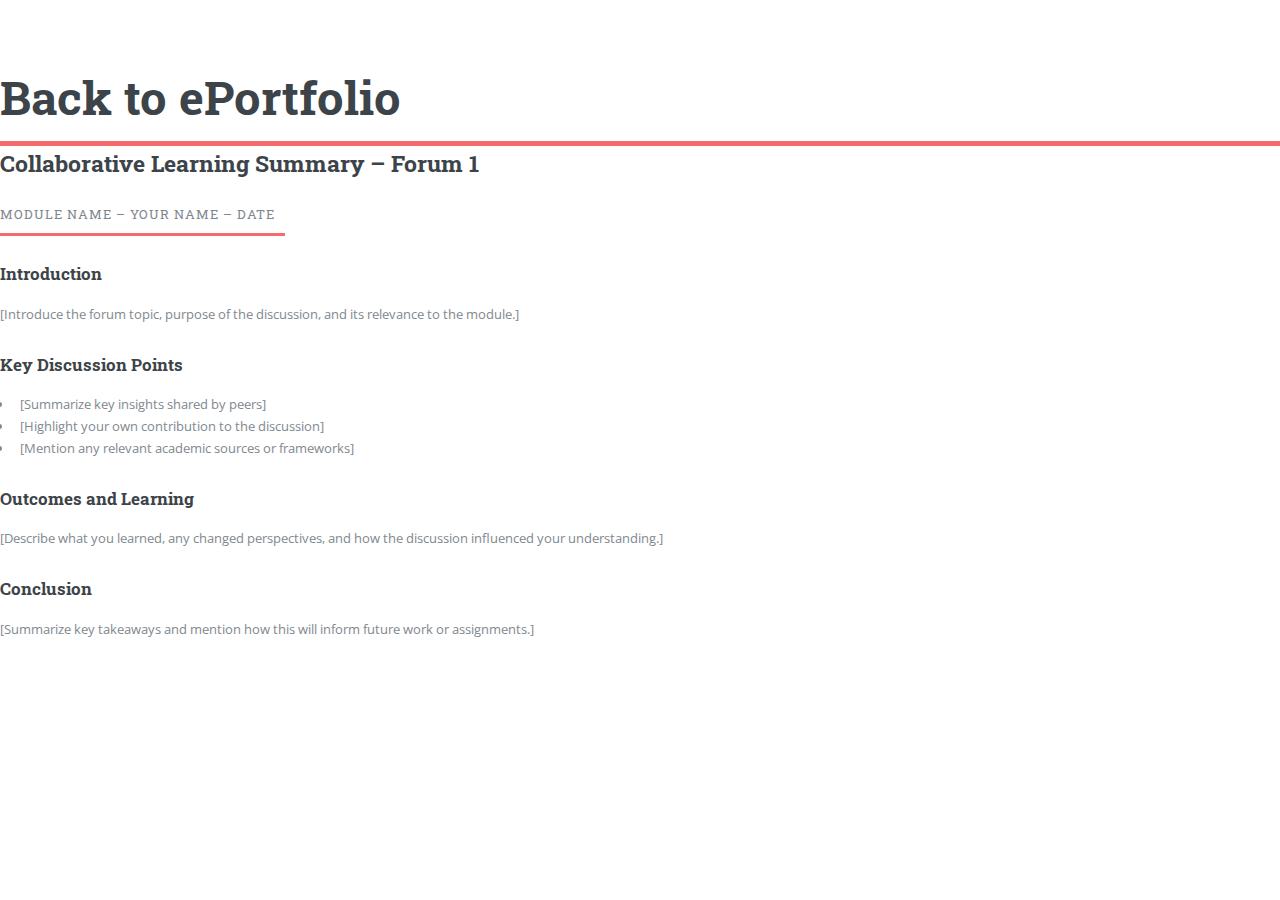
<file: SSD-collaborative-summary-2.html>
<!DOCTYPE html>
<html lang="en">
<div class="container custom-indent">
<head>
  <meta charset="UTF-8" />
  <meta name="viewport" content="width=device-width, initial-scale=1.0" />
  <title>Collaborative Summary 2</title>
  <link rel="stylesheet" href="assets/css/main.css" />
</head>
<body class="is-preload">
  <!-- Sidebar -->
  <div id="page-wrapper">
    <section id="header">
      <h1><a href="index.html">Back to ePortfolio</a></h1>
    </section>

    <!-- Main Content -->
    <section id="main" class="wrapper style1">
      <div class="container">
        <header class="major">
          <h2>Collaborative Learning Summary – Forum 1</h2>
          <p>Module Name – Your Name – Date</p>
        </header>

        <section>
          <h3>Introduction</h3>
          <p>[Introduce the forum topic, purpose of the discussion, and its relevance to the module.]</p>

          <h3>Key Discussion Points</h3>
          <ul>
            <li>[Summarize key insights shared by peers]</li>
            <li>[Highlight your own contribution to the discussion]</li>
            <li>[Mention any relevant academic sources or frameworks]</li>
          </ul>

          <h3>Outcomes and Learning</h3>
          <p>[Describe what you learned, any changed perspectives, and how the discussion influenced your understanding.]</p>

          <h3>Conclusion</h3>
          <p>[Summarize key takeaways and mention how this will inform future work or assignments.]</p>
        </section>
      </div>
    </section>
  </div>
</body>
</html>
</file>
<file: assets/css/main.css>
@import url(fontawesome-all.min.css);
@import url("https://fonts.googleapis.com/css?family=Open+Sans:400,600,400italic,600italic|Roboto+Slab:400,700");
/*
	Editorial by HTML5 UP
	html5up.net | @ajlkn
	Free for personal and commercial use under the CCA 3.0 license (html5up.net/license)
*/
html, body, div, span, applet, object,
iframe, h1, h2, h3, h4, h5, h6, p, blockquote,
pre, a, abbr, acronym, address, big, cite,
code, del, dfn, em, img, ins, kbd, q, s, samp,
small, strike, strong, sub, sup, tt, var, b,
u, i, center, dl, dt, dd, ol, ul, li, fieldset,
form, label, legend, table, caption, tbody,
tfoot, thead, tr, th, td, article, aside,
canvas, details, embed, figure, figcaption,
footer, header, hgroup, menu, nav, output, ruby,
section, summary, time, mark, audio, video {
  margin: 0;
  padding: 0;
  border: 0;
  font-size: 100%;
  font: inherit;
  vertical-align: baseline; }

article, aside, details, figcaption, figure,
footer, header, hgroup, menu, nav, section {
  display: block; }

body {
  line-height: 1; }

ol, ul {
  list-style: none; }

blockquote, q {
  quotes: none; }
  blockquote:before, blockquote:after, q:before, q:after {
    content: '';
    content: none; }

table {
  border-collapse: collapse;
  border-spacing: 0; }

body {
  -webkit-text-size-adjust: none; }

mark {
  background-color: transparent;
  color: inherit; }

input::-moz-focus-inner {
  border: 0;
  padding: 0; }

input, select, textarea {
  -moz-appearance: none;
  -webkit-appearance: none;
  -ms-appearance: none;
  appearance: none; }

/* Basic */
@-ms-viewport {
  width: device-width; }

body {
  -ms-overflow-style: scrollbar; }

@media screen and (max-width: 480px) {
  html, body {
    min-width: 320px; } }

html {
  box-sizing: border-box; }

*, *:before, *:after {
  box-sizing: inherit; }

body {
  background: #ffffff; }
  body.is-preload *, body.is-preload *:before, body.is-preload *:after, body.is-resizing *, body.is-resizing *:before, body.is-resizing *:after {
    -moz-animation: none !important;
    -webkit-animation: none !important;
    -ms-animation: none !important;
    animation: none !important;
    -moz-transition: none !important;
    -webkit-transition: none !important;
    -ms-transition: none !important;
    transition: none !important; }

/* Type */
body, input, select, textarea {
  color: #7f888f;
  font-family: "Open Sans", sans-serif;
  font-size: 13pt;
  font-weight: 400;
  line-height: 1.65; }
  @media screen and (max-width: 1680px) {
    body, input, select, textarea {
      font-size: 11pt; } }
  @media screen and (max-width: 1280px) {
    body, input, select, textarea {
      font-size: 10pt; } }
  @media screen and (max-width: 360px) {
    body, input, select, textarea {
      font-size: 9pt; } }

a {
  -moz-transition: color 0.2s ease-in-out, border-bottom-color 0.2s ease-in-out;
  -webkit-transition: color 0.2s ease-in-out, border-bottom-color 0.2s ease-in-out;
  -ms-transition: color 0.2s ease-in-out, border-bottom-color 0.2s ease-in-out;
  transition: color 0.2s ease-in-out, border-bottom-color 0.2s ease-in-out;
  border-bottom: dotted 1px;
  color: #f56a6a;
  text-decoration: none; }
  a:hover {
    border-bottom-color: #f56a6a;
    color: #f56a6a !important; }
    a:hover strong {
      color: inherit; }

strong, b {
  color: #3d4449;
  font-weight: 600; }

em, i {
  font-style: italic; }

p {
  margin: 0 0 2em 0; }

h1, h2, h3, h4, h5, h6 {
  color: #3d4449;
  font-family: "Roboto Slab", serif;
  font-weight: 700;
  line-height: 1.5;
  margin: 0 0 1em 0; }
  h1 a, h2 a, h3 a, h4 a, h5 a, h6 a {
    color: inherit;
    text-decoration: none;
    border-bottom: 0; }

h1 {
  font-size: 4em;
  margin: 0 0 0.5em 0;
  line-height: 1.3; }

h2 {
  font-size: 1.75em; }

h3 {
  font-size: 1.25em; }

h4 {
  font-size: 1.1em; }

h5 {
  font-size: 0.9em; }

h6 {
  font-size: 0.7em; }

@media screen and (max-width: 1680px) {
  h1 {
    font-size: 3.5em; } }

@media screen and (max-width: 980px) {
  h1 {
    font-size: 3.25em; } }

@media screen and (max-width: 736px) {
  h1 {
    font-size: 2em;
    line-height: 1.4; }
  h2 {
    font-size: 1.5em; } }

sub {
  font-size: 0.8em;
  position: relative;
  top: 0.5em; }

sup {
  font-size: 0.8em;
  position: relative;
  top: -0.5em; }

blockquote {
  border-left: solid 3px rgba(210, 215, 217, 0.75);
  font-style: italic;
  margin: 0 0 2em 0;
  padding: 0.5em 0 0.5em 2em; }

code {
  background: rgba(230, 235, 237, 0.25);
  border-radius: 0.375em;
  border: solid 1px rgba(210, 215, 217, 0.75);
  font-family: "Courier New", monospace;
  font-size: 0.9em;
  margin: 0 0.25em;
  padding: 0.25em 0.65em; }

pre {
  -webkit-overflow-scrolling: touch;
  font-family: "Courier New", monospace;
  font-size: 0.9em;
  margin: 0 0 2em 0; }
  pre code {
    display: block;
    line-height: 1.75;
    padding: 1em 1.5em;
    overflow-x: auto; }

hr {
  border: 0;
  border-bottom: solid 1px rgba(210, 215, 217, 0.75);
  margin: 2em 0; }
  hr.major {
    margin: 3em 0; }

.align-left {
  text-align: left; }

.align-center {
  text-align: center; }

.align-right {
  text-align: right; }

/* Row */
.row {
  display: flex;
  flex-wrap: wrap;
  box-sizing: border-box;
  align-items: stretch; }
  .row > * {
    box-sizing: border-box; }
  .row.gtr-uniform > * > :last-child {
    margin-bottom: 0; }
  .row.aln-left {
    justify-content: flex-start; }
  .row.aln-center {
    justify-content: center; }
  .row.aln-right {
    justify-content: flex-end; }
  .row.aln-top {
    align-items: flex-start; }
  .row.aln-middle {
    align-items: center; }
  .row.aln-bottom {
    align-items: flex-end; }
  .row > .imp {
    order: -1; }
  .row > .col-1 {
    width: 8.33333%; }
  .row > .off-1 {
    margin-left: 8.33333%; }
  .row > .col-2 {
    width: 16.66667%; }
  .row > .off-2 {
    margin-left: 16.66667%; }
  .row > .col-3 {
    width: 25%; }
  .row > .off-3 {
    margin-left: 25%; }
  .row > .col-4 {
    width: 33.33333%; }
  .row > .off-4 {
    margin-left: 33.33333%; }
  .row > .col-5 {
    width: 41.66667%; }
  .row > .off-5 {
    margin-left: 41.66667%; }
  .row > .col-6 {
    width: 50%; }
  .row > .off-6 {
    margin-left: 50%; }
  .row > .col-7 {
    width: 58.33333%; }
  .row > .off-7 {
    margin-left: 58.33333%; }
  .row > .col-8 {
    width: 66.66667%; }
  .row > .off-8 {
    margin-left: 66.66667%; }
  .row > .col-9 {
    width: 75%; }
  .row > .off-9 {
    margin-left: 75%; }
  .row > .col-10 {
    width: 83.33333%; }
  .row > .off-10 {
    margin-left: 83.33333%; }
  .row > .col-11 {
    width: 91.66667%; }
  .row > .off-11 {
    margin-left: 91.66667%; }
  .row > .col-12 {
    width: 100%; }
  .row > .off-12 {
    margin-left: 100%; }
  .row.gtr-0 {
    margin-top: 0;
    margin-left: 0em; }
    .row.gtr-0 > * {
      padding: 0 0 0 0em; }
    .row.gtr-0.gtr-uniform {
      margin-top: 0em; }
      .row.gtr-0.gtr-uniform > * {
        padding-top: 0em; }
  .row.gtr-25 {
    margin-top: 0;
    margin-left: -0.375em; }
    .row.gtr-25 > * {
      padding: 0 0 0 0.375em; }
    .row.gtr-25.gtr-uniform {
      margin-top: -0.375em; }
      .row.gtr-25.gtr-uniform > * {
        padding-top: 0.375em; }
  .row.gtr-50 {
    margin-top: 0;
    margin-left: -0.75em; }
    .row.gtr-50 > * {
      padding: 0 0 0 0.75em; }
    .row.gtr-50.gtr-uniform {
      margin-top: -0.75em; }
      .row.gtr-50.gtr-uniform > * {
        padding-top: 0.75em; }
  .row {
    margin-top: 0;
    margin-left: -1.5em; }
    .row > * {
      padding: 0 0 0 1.5em; }
    .row.gtr-uniform {
      margin-top: -1.5em; }
      .row.gtr-uniform > * {
        padding-top: 1.5em; }
  .row.gtr-150 {
    margin-top: 0;
    margin-left: -2.25em; }
    .row.gtr-150 > * {
      padding: 0 0 0 2.25em; }
    .row.gtr-150.gtr-uniform {
      margin-top: -2.25em; }
      .row.gtr-150.gtr-uniform > * {
        padding-top: 2.25em; }
  .row.gtr-200 {
    margin-top: 0;
    margin-left: -3em; }
    .row.gtr-200 > * {
      padding: 0 0 0 3em; }
    .row.gtr-200.gtr-uniform {
      margin-top: -3em; }
      .row.gtr-200.gtr-uniform > * {
        padding-top: 3em; }
  @media screen and (max-width: 1680px) {
    .row {
      display: flex;
      flex-wrap: wrap;
      box-sizing: border-box;
      align-items: stretch; }
      .row > * {
        box-sizing: border-box; }
      .row.gtr-uniform > * > :last-child {
        margin-bottom: 0; }
      .row.aln-left {
        justify-content: flex-start; }
      .row.aln-center {
        justify-content: center; }
      .row.aln-right {
        justify-content: flex-end; }
      .row.aln-top {
        align-items: flex-start; }
      .row.aln-middle {
        align-items: center; }
      .row.aln-bottom {
        align-items: flex-end; }
      .row > .imp-xlarge {
        order: -1; }
      .row > .col-1-xlarge {
        width: 8.33333%; }
      .row > .off-1-xlarge {
        margin-left: 8.33333%; }
      .row > .col-2-xlarge {
        width: 16.66667%; }
      .row > .off-2-xlarge {
        margin-left: 16.66667%; }
      .row > .col-3-xlarge {
        width: 25%; }
      .row > .off-3-xlarge {
        margin-left: 25%; }
      .row > .col-4-xlarge {
        width: 33.33333%; }
      .row > .off-4-xlarge {
        margin-left: 33.33333%; }
      .row > .col-5-xlarge {
        width: 41.66667%; }
      .row > .off-5-xlarge {
        margin-left: 41.66667%; }
      .row > .col-6-xlarge {
        width: 50%; }
      .row > .off-6-xlarge {
        margin-left: 50%; }
      .row > .col-7-xlarge {
        width: 58.33333%; }
      .row > .off-7-xlarge {
        margin-left: 58.33333%; }
      .row > .col-8-xlarge {
        width: 66.66667%; }
      .row > .off-8-xlarge {
        margin-left: 66.66667%; }
      .row > .col-9-xlarge {
        width: 75%; }
      .row > .off-9-xlarge {
        margin-left: 75%; }
      .row > .col-10-xlarge {
        width: 83.33333%; }
      .row > .off-10-xlarge {
        margin-left: 83.33333%; }
      .row > .col-11-xlarge {
        width: 91.66667%; }
      .row > .off-11-xlarge {
        margin-left: 91.66667%; }
      .row > .col-12-xlarge {
        width: 100%; }
      .row > .off-12-xlarge {
        margin-left: 100%; }
      .row.gtr-0 {
        margin-top: 0;
        margin-left: 0em; }
        .row.gtr-0 > * {
          padding: 0 0 0 0em; }
        .row.gtr-0.gtr-uniform {
          margin-top: 0em; }
          .row.gtr-0.gtr-uniform > * {
            padding-top: 0em; }
      .row.gtr-25 {
        margin-top: 0;
        margin-left: -0.375em; }
        .row.gtr-25 > * {
          padding: 0 0 0 0.375em; }
        .row.gtr-25.gtr-uniform {
          margin-top: -0.375em; }
          .row.gtr-25.gtr-uniform > * {
            padding-top: 0.375em; }
      .row.gtr-50 {
        margin-top: 0;
        margin-left: -0.75em; }
        .row.gtr-50 > * {
          padding: 0 0 0 0.75em; }
        .row.gtr-50.gtr-uniform {
          margin-top: -0.75em; }
          .row.gtr-50.gtr-uniform > * {
            padding-top: 0.75em; }
      .row {
        margin-top: 0;
        margin-left: -1.5em; }
        .row > * {
          padding: 0 0 0 1.5em; }
        .row.gtr-uniform {
          margin-top: -1.5em; }
          .row.gtr-uniform > * {
            padding-top: 1.5em; }
      .row.gtr-150 {
        margin-top: 0;
        margin-left: -2.25em; }
        .row.gtr-150 > * {
          padding: 0 0 0 2.25em; }
        .row.gtr-150.gtr-uniform {
          margin-top: -2.25em; }
          .row.gtr-150.gtr-uniform > * {
            padding-top: 2.25em; }
      .row.gtr-200 {
        margin-top: 0;
        margin-left: -3em; }
        .row.gtr-200 > * {
          padding: 0 0 0 3em; }
        .row.gtr-200.gtr-uniform {
          margin-top: -3em; }
          .row.gtr-200.gtr-uniform > * {
            padding-top: 3em; } }
  @media screen and (max-width: 1280px) {
    .row {
      display: flex;
      flex-wrap: wrap;
      box-sizing: border-box;
      align-items: stretch; }
      .row > * {
        box-sizing: border-box; }
      .row.gtr-uniform > * > :last-child {
        margin-bottom: 0; }
      .row.aln-left {
        justify-content: flex-start; }
      .row.aln-center {
        justify-content: center; }
      .row.aln-right {
        justify-content: flex-end; }
      .row.aln-top {
        align-items: flex-start; }
      .row.aln-middle {
        align-items: center; }
      .row.aln-bottom {
        align-items: flex-end; }
      .row > .imp-large {
        order: -1; }
      .row > .col-1-large {
        width: 8.33333%; }
      .row > .off-1-large {
        margin-left: 8.33333%; }
      .row > .col-2-large {
        width: 16.66667%; }
      .row > .off-2-large {
        margin-left: 16.66667%; }
      .row > .col-3-large {
        width: 25%; }
      .row > .off-3-large {
        margin-left: 25%; }
      .row > .col-4-large {
        width: 33.33333%; }
      .row > .off-4-large {
        margin-left: 33.33333%; }
      .row > .col-5-large {
        width: 41.66667%; }
      .row > .off-5-large {
        margin-left: 41.66667%; }
      .row > .col-6-large {
        width: 50%; }
      .row > .off-6-large {
        margin-left: 50%; }
      .row > .col-7-large {
        width: 58.33333%; }
      .row > .off-7-large {
        margin-left: 58.33333%; }
      .row > .col-8-large {
        width: 66.66667%; }
      .row > .off-8-large {
        margin-left: 66.66667%; }
      .row > .col-9-large {
        width: 75%; }
      .row > .off-9-large {
        margin-left: 75%; }
      .row > .col-10-large {
        width: 83.33333%; }
      .row > .off-10-large {
        margin-left: 83.33333%; }
      .row > .col-11-large {
        width: 91.66667%; }
      .row > .off-11-large {
        margin-left: 91.66667%; }
      .row > .col-12-large {
        width: 100%; }
      .row > .off-12-large {
        margin-left: 100%; }
      .row.gtr-0 {
        margin-top: 0;
        margin-left: 0em; }
        .row.gtr-0 > * {
          padding: 0 0 0 0em; }
        .row.gtr-0.gtr-uniform {
          margin-top: 0em; }
          .row.gtr-0.gtr-uniform > * {
            padding-top: 0em; }
      .row.gtr-25 {
        margin-top: 0;
        margin-left: -0.375em; }
        .row.gtr-25 > * {
          padding: 0 0 0 0.375em; }
        .row.gtr-25.gtr-uniform {
          margin-top: -0.375em; }
          .row.gtr-25.gtr-uniform > * {
            padding-top: 0.375em; }
      .row.gtr-50 {
        margin-top: 0;
        margin-left: -0.75em; }
        .row.gtr-50 > * {
          padding: 0 0 0 0.75em; }
        .row.gtr-50.gtr-uniform {
          margin-top: -0.75em; }
          .row.gtr-50.gtr-uniform > * {
            padding-top: 0.75em; }
      .row {
        margin-top: 0;
        margin-left: -1.5em; }
        .row > * {
          padding: 0 0 0 1.5em; }
        .row.gtr-uniform {
          margin-top: -1.5em; }
          .row.gtr-uniform > * {
            padding-top: 1.5em; }
      .row.gtr-150 {
        margin-top: 0;
        margin-left: -2.25em; }
        .row.gtr-150 > * {
          padding: 0 0 0 2.25em; }
        .row.gtr-150.gtr-uniform {
          margin-top: -2.25em; }
          .row.gtr-150.gtr-uniform > * {
            padding-top: 2.25em; }
      .row.gtr-200 {
        margin-top: 0;
        margin-left: -3em; }
        .row.gtr-200 > * {
          padding: 0 0 0 3em; }
        .row.gtr-200.gtr-uniform {
          margin-top: -3em; }
          .row.gtr-200.gtr-uniform > * {
            padding-top: 3em; } }
  @media screen and (max-width: 980px) {
    .row {
      display: flex;
      flex-wrap: wrap;
      box-sizing: border-box;
      align-items: stretch; }
      .row > * {
        box-sizing: border-box; }
      .row.gtr-uniform > * > :last-child {
        margin-bottom: 0; }
      .row.aln-left {
        justify-content: flex-start; }
      .row.aln-center {
        justify-content: center; }
      .row.aln-right {
        justify-content: flex-end; }
      .row.aln-top {
        align-items: flex-start; }
      .row.aln-middle {
        align-items: center; }
      .row.aln-bottom {
        align-items: flex-end; }
      .row > .imp-medium {
        order: -1; }
      .row > .col-1-medium {
        width: 8.33333%; }
      .row > .off-1-medium {
        margin-left: 8.33333%; }
      .row > .col-2-medium {
        width: 16.66667%; }
      .row > .off-2-medium {
        margin-left: 16.66667%; }
      .row > .col-3-medium {
        width: 25%; }
      .row > .off-3-medium {
        margin-left: 25%; }
      .row > .col-4-medium {
        width: 33.33333%; }
      .row > .off-4-medium {
        margin-left: 33.33333%; }
      .row > .col-5-medium {
        width: 41.66667%; }
      .row > .off-5-medium {
        margin-left: 41.66667%; }
      .row > .col-6-medium {
        width: 50%; }
      .row > .off-6-medium {
        margin-left: 50%; }
      .row > .col-7-medium {
        width: 58.33333%; }
      .row > .off-7-medium {
        margin-left: 58.33333%; }
      .row > .col-8-medium {
        width: 66.66667%; }
      .row > .off-8-medium {
        margin-left: 66.66667%; }
      .row > .col-9-medium {
        width: 75%; }
      .row > .off-9-medium {
        margin-left: 75%; }
      .row > .col-10-medium {
        width: 83.33333%; }
      .row > .off-10-medium {
        margin-left: 83.33333%; }
      .row > .col-11-medium {
        width: 91.66667%; }
      .row > .off-11-medium {
        margin-left: 91.66667%; }
      .row > .col-12-medium {
        width: 100%; }
      .row > .off-12-medium {
        margin-left: 100%; }
      .row.gtr-0 {
        margin-top: 0;
        margin-left: 0em; }
        .row.gtr-0 > * {
          padding: 0 0 0 0em; }
        .row.gtr-0.gtr-uniform {
          margin-top: 0em; }
          .row.gtr-0.gtr-uniform > * {
            padding-top: 0em; }
      .row.gtr-25 {
        margin-top: 0;
        margin-left: -0.375em; }
        .row.gtr-25 > * {
          padding: 0 0 0 0.375em; }
        .row.gtr-25.gtr-uniform {
          margin-top: -0.375em; }
          .row.gtr-25.gtr-uniform > * {
            padding-top: 0.375em; }
      .row.gtr-50 {
        margin-top: 0;
        margin-left: -0.75em; }
        .row.gtr-50 > * {
          padding: 0 0 0 0.75em; }
        .row.gtr-50.gtr-uniform {
          margin-top: -0.75em; }
          .row.gtr-50.gtr-uniform > * {
            padding-top: 0.75em; }
      .row {
        margin-top: 0;
        margin-left: -1.5em; }
        .row > * {
          padding: 0 0 0 1.5em; }
        .row.gtr-uniform {
          margin-top: -1.5em; }
          .row.gtr-uniform > * {
            padding-top: 1.5em; }
      .row.gtr-150 {
        margin-top: 0;
        margin-left: -2.25em; }
        .row.gtr-150 > * {
          padding: 0 0 0 2.25em; }
        .row.gtr-150.gtr-uniform {
          margin-top: -2.25em; }
          .row.gtr-150.gtr-uniform > * {
            padding-top: 2.25em; }
      .row.gtr-200 {
        margin-top: 0;
        margin-left: -3em; }
        .row.gtr-200 > * {
          padding: 0 0 0 3em; }
        .row.gtr-200.gtr-uniform {
          margin-top: -3em; }
          .row.gtr-200.gtr-uniform > * {
            padding-top: 3em; } }
  @media screen and (max-width: 736px) {
    .row {
      display: flex;
      flex-wrap: wrap;
      box-sizing: border-box;
      align-items: stretch; }
      .row > * {
        box-sizing: border-box; }
      .row.gtr-uniform > * > :last-child {
        margin-bottom: 0; }
      .row.aln-left {
        justify-content: flex-start; }
      .row.aln-center {
        justify-content: center; }
      .row.aln-right {
        justify-content: flex-end; }
      .row.aln-top {
        align-items: flex-start; }
      .row.aln-middle {
        align-items: center; }
      .row.aln-bottom {
        align-items: flex-end; }
      .row > .imp-small {
        order: -1; }
      .row > .col-1-small {
        width: 8.33333%; }
      .row > .off-1-small {
        margin-left: 8.33333%; }
      .row > .col-2-small {
        width: 16.66667%; }
      .row > .off-2-small {
        margin-left: 16.66667%; }
      .row > .col-3-small {
        width: 25%; }
      .row > .off-3-small {
        margin-left: 25%; }
      .row > .col-4-small {
        width: 33.33333%; }
      .row > .off-4-small {
        margin-left: 33.33333%; }
      .row > .col-5-small {
        width: 41.66667%; }
      .row > .off-5-small {
        margin-left: 41.66667%; }
      .row > .col-6-small {
        width: 50%; }
      .row > .off-6-small {
        margin-left: 50%; }
      .row > .col-7-small {
        width: 58.33333%; }
      .row > .off-7-small {
        margin-left: 58.33333%; }
      .row > .col-8-small {
        width: 66.66667%; }
      .row > .off-8-small {
        margin-left: 66.66667%; }
      .row > .col-9-small {
        width: 75%; }
      .row > .off-9-small {
        margin-left: 75%; }
      .row > .col-10-small {
        width: 83.33333%; }
      .row > .off-10-small {
        margin-left: 83.33333%; }
      .row > .col-11-small {
        width: 91.66667%; }
      .row > .off-11-small {
        margin-left: 91.66667%; }
      .row > .col-12-small {
        width: 100%; }
      .row > .off-12-small {
        margin-left: 100%; }
      .row.gtr-0 {
        margin-top: 0;
        margin-left: 0em; }
        .row.gtr-0 > * {
          padding: 0 0 0 0em; }
        .row.gtr-0.gtr-uniform {
          margin-top: 0em; }
          .row.gtr-0.gtr-uniform > * {
            padding-top: 0em; }
      .row.gtr-25 {
        margin-top: 0;
        margin-left: -0.375em; }
        .row.gtr-25 > * {
          padding: 0 0 0 0.375em; }
        .row.gtr-25.gtr-uniform {
          margin-top: -0.375em; }
          .row.gtr-25.gtr-uniform > * {
            padding-top: 0.375em; }
      .row.gtr-50 {
        margin-top: 0;
        margin-left: -0.75em; }
        .row.gtr-50 > * {
          padding: 0 0 0 0.75em; }
        .row.gtr-50.gtr-uniform {
          margin-top: -0.75em; }
          .row.gtr-50.gtr-uniform > * {
            padding-top: 0.75em; }
      .row {
        margin-top: 0;
        margin-left: -1.5em; }
        .row > * {
          padding: 0 0 0 1.5em; }
        .row.gtr-uniform {
          margin-top: -1.5em; }
          .row.gtr-uniform > * {
            padding-top: 1.5em; }
      .row.gtr-150 {
        margin-top: 0;
        margin-left: -2.25em; }
        .row.gtr-150 > * {
          padding: 0 0 0 2.25em; }
        .row.gtr-150.gtr-uniform {
          margin-top: -2.25em; }
          .row.gtr-150.gtr-uniform > * {
            padding-top: 2.25em; }
      .row.gtr-200 {
        margin-top: 0;
        margin-left: -3em; }
        .row.gtr-200 > * {
          padding: 0 0 0 3em; }
        .row.gtr-200.gtr-uniform {
          margin-top: -3em; }
          .row.gtr-200.gtr-uniform > * {
            padding-top: 3em; } }
  @media screen and (max-width: 480px) {
    .row {
      display: flex;
      flex-wrap: wrap;
      box-sizing: border-box;
      align-items: stretch; }
      .row > * {
        box-sizing: border-box; }
      .row.gtr-uniform > * > :last-child {
        margin-bottom: 0; }
      .row.aln-left {
        justify-content: flex-start; }
      .row.aln-center {
        justify-content: center; }
      .row.aln-right {
        justify-content: flex-end; }
      .row.aln-top {
        align-items: flex-start; }
      .row.aln-middle {
        align-items: center; }
      .row.aln-bottom {
        align-items: flex-end; }
      .row > .imp-xsmall {
        order: -1; }
      .row > .col-1-xsmall {
        width: 8.33333%; }
      .row > .off-1-xsmall {
        margin-left: 8.33333%; }
      .row > .col-2-xsmall {
        width: 16.66667%; }
      .row > .off-2-xsmall {
        margin-left: 16.66667%; }
      .row > .col-3-xsmall {
        width: 25%; }
      .row > .off-3-xsmall {
        margin-left: 25%; }
      .row > .col-4-xsmall {
        width: 33.33333%; }
      .row > .off-4-xsmall {
        margin-left: 33.33333%; }
      .row > .col-5-xsmall {
        width: 41.66667%; }
      .row > .off-5-xsmall {
        margin-left: 41.66667%; }
      .row > .col-6-xsmall {
        width: 50%; }
      .row > .off-6-xsmall {
        margin-left: 50%; }
      .row > .col-7-xsmall {
        width: 58.33333%; }
      .row > .off-7-xsmall {
        margin-left: 58.33333%; }
      .row > .col-8-xsmall {
        width: 66.66667%; }
      .row > .off-8-xsmall {
        margin-left: 66.66667%; }
      .row > .col-9-xsmall {
        width: 75%; }
      .row > .off-9-xsmall {
        margin-left: 75%; }
      .row > .col-10-xsmall {
        width: 83.33333%; }
      .row > .off-10-xsmall {
        margin-left: 83.33333%; }
      .row > .col-11-xsmall {
        width: 91.66667%; }
      .row > .off-11-xsmall {
        margin-left: 91.66667%; }
      .row > .col-12-xsmall {
        width: 100%; }
      .row > .off-12-xsmall {
        margin-left: 100%; }
      .row.gtr-0 {
        margin-top: 0;
        margin-left: 0em; }
        .row.gtr-0 > * {
          padding: 0 0 0 0em; }
        .row.gtr-0.gtr-uniform {
          margin-top: 0em; }
          .row.gtr-0.gtr-uniform > * {
            padding-top: 0em; }
      .row.gtr-25 {
        margin-top: 0;
        margin-left: -0.375em; }
        .row.gtr-25 > * {
          padding: 0 0 0 0.375em; }
        .row.gtr-25.gtr-uniform {
          margin-top: -0.375em; }
          .row.gtr-25.gtr-uniform > * {
            padding-top: 0.375em; }
      .row.gtr-50 {
        margin-top: 0;
        margin-left: -0.75em; }
        .row.gtr-50 > * {
          padding: 0 0 0 0.75em; }
        .row.gtr-50.gtr-uniform {
          margin-top: -0.75em; }
          .row.gtr-50.gtr-uniform > * {
            padding-top: 0.75em; }
      .row {
        margin-top: 0;
        margin-left: -1.5em; }
        .row > * {
          padding: 0 0 0 1.5em; }
        .row.gtr-uniform {
          margin-top: -1.5em; }
          .row.gtr-uniform > * {
            padding-top: 1.5em; }
      .row.gtr-150 {
        margin-top: 0;
        margin-left: -2.25em; }
        .row.gtr-150 > * {
          padding: 0 0 0 2.25em; }
        .row.gtr-150.gtr-uniform {
          margin-top: -2.25em; }
          .row.gtr-150.gtr-uniform > * {
            padding-top: 2.25em; }
      .row.gtr-200 {
        margin-top: 0;
        margin-left: -3em; }
        .row.gtr-200 > * {
          padding: 0 0 0 3em; }
        .row.gtr-200.gtr-uniform {
          margin-top: -3em; }
          .row.gtr-200.gtr-uniform > * {
            padding-top: 3em; } }

/* Section/Article */
section.special, article.special {
  text-align: center; }

header p {
  font-family: "Roboto Slab", serif;
  font-size: 1em;
  font-weight: 400;
  letter-spacing: 0.075em;
  margin-top: -0.5em;
  text-transform: uppercase; }

header.major > :last-child {
  border-bottom: solid 3px #f56a6a;
  display: inline-block;
  margin: 0 0 2em 0;
  padding: 0 0.75em 0.5em 0; }

header.main > :last-child {
  margin: 0 0 1em 0; }

/* Form */
form {
  margin: 0 0 2em 0; }

label {
  color: #3d4449;
  display: block;
  font-size: 0.9em;
  font-weight: 600;
  margin: 0 0 1em 0; }

input[type="text"],
input[type="password"],
input[type="email"],
input[type="tel"],
input[type="search"],
input[type="url"],
select,
textarea {
  -moz-appearance: none;
  -webkit-appearance: none;
  -ms-appearance: none;
  appearance: none;
  background: #ffffff;
  border-radius: 0.375em;
  border: none;
  border: solid 1px rgba(210, 215, 217, 0.75);
  color: inherit;
  display: block;
  outline: 0;
  padding: 0 1em;
  text-decoration: none;
  width: 100%; }
  input[type="text"]:invalid,
  input[type="password"]:invalid,
  input[type="email"]:invalid,
  input[type="tel"]:invalid,
  input[type="search"]:invalid,
  input[type="url"]:invalid,
  select:invalid,
  textarea:invalid {
    box-shadow: none; }
  input[type="text"]:focus,
  input[type="password"]:focus,
  input[type="email"]:focus,
  input[type="tel"]:focus,
  input[type="search"]:focus,
  input[type="url"]:focus,
  select:focus,
  textarea:focus {
    border-color: #f56a6a;
    box-shadow: 0 0 0 1px #f56a6a; }

select {
  background-image: url("data:image/svg+xml;charset=utf8,%3Csvg xmlns='http://www.w3.org/2000/svg' width='40' height='40' preserveAspectRatio='none' viewBox='0 0 40 40'%3E%3Cpath d='M9.4,12.3l10.4,10.4l10.4-10.4c0.2-0.2,0.5-0.4,0.9-0.4c0.3,0,0.6,0.1,0.9,0.4l3.3,3.3c0.2,0.2,0.4,0.5,0.4,0.9 c0,0.4-0.1,0.6-0.4,0.9L20.7,31.9c-0.2,0.2-0.5,0.4-0.9,0.4c-0.3,0-0.6-0.1-0.9-0.4L4.3,17.3c-0.2-0.2-0.4-0.5-0.4-0.9 c0-0.4,0.1-0.6,0.4-0.9l3.3-3.3c0.2-0.2,0.5-0.4,0.9-0.4S9.1,12.1,9.4,12.3z' fill='rgba(210, 215, 217, 0.75)' /%3E%3C/svg%3E");
  background-size: 1.25em;
  background-repeat: no-repeat;
  background-position: calc(100% - 1em) center;
  height: 2.75em;
  padding-right: 2.75em;
  text-overflow: ellipsis; }
  select option {
    color: #3d4449;
    background: #ffffff; }
  select:focus::-ms-value {
    background-color: transparent; }
  select::-ms-expand {
    display: none; }

input[type="text"],
input[type="password"],
input[type="email"],
input[type="tel"],
input[type="search"],
input[type="url"],
select {
  height: 2.75em; }

textarea {
  padding: 0.75em 1em; }

input[type="checkbox"],
input[type="radio"] {
  -moz-appearance: none;
  -webkit-appearance: none;
  -ms-appearance: none;
  appearance: none;
  display: block;
  float: left;
  margin-right: -2em;
  opacity: 0;
  width: 1em;
  z-index: -1; }
  input[type="checkbox"] + label,
  input[type="radio"] + label {
    text-decoration: none;
    color: #7f888f;
    cursor: pointer;
    display: inline-block;
    font-size: 1em;
    font-weight: 400;
    padding-left: 2.4em;
    padding-right: 0.75em;
    position: relative; }
    input[type="checkbox"] + label:before,
    input[type="radio"] + label:before {
      -moz-osx-font-smoothing: grayscale;
      -webkit-font-smoothing: antialiased;
      display: inline-block;
      font-style: normal;
      font-variant: normal;
      text-rendering: auto;
      line-height: 1;
      text-transform: none !important;
      font-family: 'Font Awesome 5 Free';
      font-weight: 900; }
    input[type="checkbox"] + label:before,
    input[type="radio"] + label:before {
      background: #ffffff;
      border-radius: 0.375em;
      border: solid 1px rgba(210, 215, 217, 0.75);
      content: '';
      display: inline-block;
      font-size: 0.8em;
      height: 2.0625em;
      left: 0;
      line-height: 2.0625em;
      position: absolute;
      text-align: center;
      top: 0;
      width: 2.0625em; }
  input[type="checkbox"]:checked + label:before,
  input[type="radio"]:checked + label:before {
    background: #3d4449;
    border-color: #3d4449;
    color: #ffffff;
    content: '\f00c'; }
  input[type="checkbox"]:focus + label:before,
  input[type="radio"]:focus + label:before {
    border-color: #f56a6a;
    box-shadow: 0 0 0 1px #f56a6a; }

input[type="checkbox"] + label:before {
  border-radius: 0.375em; }

input[type="radio"] + label:before {
  border-radius: 100%; }

::-webkit-input-placeholder {
  color: #9fa3a6 !important;
  opacity: 1.0; }

:-moz-placeholder {
  color: #9fa3a6 !important;
  opacity: 1.0; }

::-moz-placeholder {
  color: #9fa3a6 !important;
  opacity: 1.0; }

:-ms-input-placeholder {
  color: #9fa3a6 !important;
  opacity: 1.0; }

/* Box */
.box {
  border-radius: 0.375em;
  border: solid 1px rgba(210, 215, 217, 0.75);
  margin-bottom: 2em;
  padding: 1.5em; }
  .box > :last-child,
  .box > :last-child > :last-child,
  .box > :last-child > :last-child > :last-child {
    margin-bottom: 0; }
  .box.alt {
    border: 0;
    border-radius: 0;
    padding: 0; }

/* Icon */
.icon {
  text-decoration: none;
  border-bottom: none;
  position: relative; }
  .icon:before {
    -moz-osx-font-smoothing: grayscale;
    -webkit-font-smoothing: antialiased;
    display: inline-block;
    font-style: normal;
    font-variant: normal;
    text-rendering: auto;
    line-height: 1;
    text-transform: none !important;
    font-family: 'Font Awesome 5 Free';
    font-weight: 400; }
  .icon > .label {
    display: none; }
  .icon:before {
    line-height: inherit; }
  .icon.solid:before {
    font-weight: 900; }
  .icon.brands:before {
    font-family: 'Font Awesome 5 Brands'; }

/* Image */
.image {
  border-radius: 0.375em;
  border: 0;
  display: inline-block;
  position: relative; }
  .image img {
    border-radius: 0.375em;
    display: block; }
  .image.left, .image.right {
    max-width: 40%; }
    .image.left img, .image.right img {
      width: 100%; }
  .image.left {
    float: left;
    padding: 0 1.5em 1em 0;
    top: 0.25em; }
  .image.right {
    float: right;
    padding: 0 0 1em 1.5em;
    top: 0.25em; }
  .image.fit {
    display: block;
    margin: 0 0 2em 0;
    width: 100%; }
    .image.fit img {
      width: 100%; }
  .image.main {
    display: block;
    margin: 0 0 3em 0;
    width: 100%; }
    .image.main img {
      width: 100%; }

a.image {
  overflow: hidden; }
  a.image img {
    -moz-transition: -moz-transform 0.2s ease;
    -webkit-transition: -webkit-transform 0.2s ease;
    -ms-transition: -ms-transform 0.2s ease;
    transition: transform 0.2s ease; }
  a.image:hover img {
    -moz-transform: scale(1.075);
    -webkit-transform: scale(1.075);
    -ms-transform: scale(1.075);
    transform: scale(1.075); }

/* List */
ol {
  list-style: decimal;
  margin: 0 0 2em 0;
  padding-left: 1.25em; }
  ol li {
    padding-left: 0.25em; }

ul {
  list-style: disc;
  margin: 0 0 2em 0;
  padding-left: 1em; }
  ul li {
    padding-left: 0.5em; }
  ul.alt {
    list-style: none;
    padding-left: 0; }
    ul.alt li {
      border-top: solid 1px rgba(210, 215, 217, 0.75);
      padding: 0.5em 0; }
      ul.alt li:first-child {
        border-top: 0;
        padding-top: 0; }

dl {
  margin: 0 0 2em 0; }
  dl dt {
    display: block;
    font-weight: 600;
    margin: 0 0 1em 0; }
  dl dd {
    margin-left: 2em; }

/* Actions */
ul.actions {
  display: -moz-flex;
  display: -webkit-flex;
  display: -ms-flex;
  display: flex;
  cursor: default;
  list-style: none;
  margin-left: -1em;
  padding-left: 0; }
  ul.actions li {
    padding: 0 0 0 1em;
    vertical-align: middle; }
  ul.actions.special {
    -moz-justify-content: center;
    -webkit-justify-content: center;
    -ms-justify-content: center;
    justify-content: center;
    width: 100%;
    margin-left: 0; }
    ul.actions.special li:first-child {
      padding-left: 0; }
  ul.actions.stacked {
    -moz-flex-direction: column;
    -webkit-flex-direction: column;
    -ms-flex-direction: column;
    flex-direction: column;
    margin-left: 0; }
    ul.actions.stacked li {
      padding: 1.3em 0 0 0; }
      ul.actions.stacked li:first-child {
        padding-top: 0; }
  ul.actions.fit {
    width: calc(100% + 1em); }
    ul.actions.fit li {
      -moz-flex-grow: 1;
      -webkit-flex-grow: 1;
      -ms-flex-grow: 1;
      flex-grow: 1;
      -moz-flex-shrink: 1;
      -webkit-flex-shrink: 1;
      -ms-flex-shrink: 1;
      flex-shrink: 1;
      width: 100%; }
      ul.actions.fit li > * {
        width: 100%; }
    ul.actions.fit.stacked {
      width: 100%; }

/* Icons */
ul.icons {
  cursor: default;
  list-style: none;
  padding-left: 0; }
  ul.icons li {
    display: inline-block;
    padding: 0 1em 0 0; }
    ul.icons li:last-child {
      padding-right: 0; }
    ul.icons li .icon {
      color: inherit; }
      ul.icons li .icon:before {
        font-size: 1.25em; }

/* Contact */
ul.contact {
  list-style: none;
  padding: 0; }
  ul.contact li {
    text-decoration: none;
    border-top: solid 1px rgba(210, 215, 217, 0.75);
    margin: 1.5em 0 0 0;
    padding: 1.5em 0 0 3em;
    position: relative; }
    ul.contact li:before {
      -moz-osx-font-smoothing: grayscale;
      -webkit-font-smoothing: antialiased;
      display: inline-block;
      font-style: normal;
      font-variant: normal;
      text-rendering: auto;
      line-height: 1;
      text-transform: none !important;
      font-family: 'Font Awesome 5 Free';
      font-weight: 400; }
    ul.contact li:before {
      color: #f56a6a;
      display: inline-block;
      font-size: 1.5em;
      height: 1.125em;
      left: 0;
      line-height: 1.125em;
      position: absolute;
      text-align: center;
      top: 1em;
      width: 1.5em; }
    ul.contact li:first-child {
      border-top: 0;
      margin-top: 0;
      padding-top: 0; }
      ul.contact li:first-child:before {
        top: 0; }
    ul.contact li a {
      color: inherit; }

/* Pagination */
ul.pagination {
  cursor: default;
  list-style: none;
  padding-left: 0; }
  ul.pagination li {
    display: inline-block;
    padding-left: 0;
    vertical-align: middle; }
    ul.pagination li > .page {
      -moz-transition: background-color 0.2s ease-in-out, color 0.2s ease-in-out;
      -webkit-transition: background-color 0.2s ease-in-out, color 0.2s ease-in-out;
      -ms-transition: background-color 0.2s ease-in-out, color 0.2s ease-in-out;
      transition: background-color 0.2s ease-in-out, color 0.2s ease-in-out;
      border-bottom: 0;
      border-radius: 0.375em;
      display: inline-block;
      font-size: 0.8em;
      font-weight: 600;
      height: 2em;
      line-height: 2em;
      margin: 0 0.125em;
      min-width: 2em;
      padding: 0 0.5em;
      text-align: center; }
      ul.pagination li > .page.active {
        background-color: #f56a6a;
        color: #ffffff !important; }
        ul.pagination li > .page.active:hover {
          background-color: #f67878; }
        ul.pagination li > .page.active:active {
          background-color: #f45c5c; }
    ul.pagination li:first-child {
      padding-right: 0.75em; }
    ul.pagination li:last-child {
      padding-left: 0.75em; }
  @media screen and (max-width: 480px) {
    ul.pagination li:nth-child(n+2):nth-last-child(n+2) {
      display: none; }
    ul.pagination li:first-child {
      padding-right: 0; } }

/* Table */
.table-wrapper {
  -webkit-overflow-scrolling: touch;
  overflow-x: auto; }

table {
  margin: 0 0 2em 0;
  width: 100%; }
  table tbody tr {
    border: solid 1px rgba(210, 215, 217, 0.75);
    border-left: 0;
    border-right: 0; }
    table tbody tr:nth-child(2n + 1) {
      background-color: rgba(230, 235, 237, 0.25); }
  table td {
    padding: 0.75em 0.75em; }
  table th {
    color: #3d4449;
    font-size: 0.9em;
    font-weight: 600;
    padding: 0 0.75em 0.75em 0.75em;
    text-align: left; }
  table thead {
    border-bottom: solid 2px rgba(210, 215, 217, 0.75); }
  table tfoot {
    border-top: solid 2px rgba(210, 215, 217, 0.75); }
  table.alt {
    border-collapse: separate; }
    table.alt tbody tr td {
      border: solid 1px rgba(210, 215, 217, 0.75);
      border-left-width: 0;
      border-top-width: 0; }
      table.alt tbody tr td:first-child {
        border-left-width: 1px; }
    table.alt tbody tr:first-child td {
      border-top-width: 1px; }
    table.alt thead {
      border-bottom: 0; }
    table.alt tfoot {
      border-top: 0; }

/* Button */
input[type="submit"],
input[type="reset"],
input[type="button"],
button,
.button {
  -moz-appearance: none;
  -webkit-appearance: none;
  -ms-appearance: none;
  appearance: none;
  -moz-transition: background-color 0.2s ease-in-out, color 0.2s ease-in-out;
  -webkit-transition: background-color 0.2s ease-in-out, color 0.2s ease-in-out;
  -ms-transition: background-color 0.2s ease-in-out, color 0.2s ease-in-out;
  transition: background-color 0.2s ease-in-out, color 0.2s ease-in-out;
  background-color: transparent;
  border-radius: 0.375em;
  border: 0;
  box-shadow: inset 0 0 0 2px #f56a6a;
  color: #f56a6a !important;
  cursor: pointer;
  display: inline-block;
  font-family: "Roboto Slab", serif;
  font-size: 0.8em;
  font-weight: 700;
  height: 3.5em;
  letter-spacing: 0.075em;
  line-height: 3.5em;
  padding: 0 2.25em;
  text-align: center;
  text-decoration: none;
  text-transform: uppercase;
  white-space: nowrap; }
  input[type="submit"]:hover,
  input[type="reset"]:hover,
  input[type="button"]:hover,
  button:hover,
  .button:hover {
    background-color: rgba(245, 106, 106, 0.05); }
  input[type="submit"]:active,
  input[type="reset"]:active,
  input[type="button"]:active,
  button:active,
  .button:active {
    background-color: rgba(245, 106, 106, 0.15); }
  input[type="submit"].icon:before,
  input[type="reset"].icon:before,
  input[type="button"].icon:before,
  button.icon:before,
  .button.icon:before {
    margin-right: 0.5em; }
  input[type="submit"].fit,
  input[type="reset"].fit,
  input[type="button"].fit,
  button.fit,
  .button.fit {
    width: 100%; }
  input[type="submit"].small,
  input[type="reset"].small,
  input[type="button"].small,
  button.small,
  .button.small {
    font-size: 0.6em; }
  input[type="submit"].large,
  input[type="reset"].large,
  input[type="button"].large,
  button.large,
  .button.large {
    font-size: 1em;
    height: 3.65em;
    line-height: 3.65em; }
  input[type="submit"].primary,
  input[type="reset"].primary,
  input[type="button"].primary,
  button.primary,
  .button.primary {
    background-color: #f56a6a;
    box-shadow: none;
    color: #ffffff !important; }
    input[type="submit"].primary:hover,
    input[type="reset"].primary:hover,
    input[type="button"].primary:hover,
    button.primary:hover,
    .button.primary:hover {
      background-color: #f67878; }
    input[type="submit"].primary:active,
    input[type="reset"].primary:active,
    input[type="button"].primary:active,
    button.primary:active,
    .button.primary:active {
      background-color: #f45c5c; }
  input[type="submit"].disabled, input[type="submit"]:disabled,
  input[type="reset"].disabled,
  input[type="reset"]:disabled,
  input[type="button"].disabled,
  input[type="button"]:disabled,
  button.disabled,
  button:disabled,
  .button.disabled,
  .button:disabled {
    pointer-events: none;
    opacity: 0.25; }

/* Mini Posts */
.mini-posts article {
  border-top: solid 1px rgba(210, 215, 217, 0.75);
  margin-top: 2em;
  padding-top: 2em; }
  .mini-posts article .image {
    display: block;
    margin: 0 0 1.5em 0; }
    .mini-posts article .image img {
      display: block;
      width: 100%; }
  .mini-posts article:first-child {
    border-top: 0;
    margin-top: 0;
    padding-top: 0; }

/* Features */
.features {
  display: -moz-flex;
  display: -webkit-flex;
  display: -ms-flex;
  display: flex;
  -moz-flex-wrap: wrap;
  -webkit-flex-wrap: wrap;
  -ms-flex-wrap: wrap;
  flex-wrap: wrap;
  margin: 0 0 2em -3em;
  width: calc(100% + 3em); }
  .features article {
    -moz-align-items: center;
    -webkit-align-items: center;
    -ms-align-items: center;
    align-items: center;
    display: -moz-flex;
    display: -webkit-flex;
    display: -ms-flex;
    display: flex;
    margin: 0 0 3em 3em;
    position: relative;
    width: calc(50% - 3em); }
    .features article:nth-child(2n - 1) {
      margin-right: 1.5em; }
    .features article:nth-child(2n) {
      margin-left: 1.5em; }
    .features article:nth-last-child(1), .features article:nth-last-child(2) {
      margin-bottom: 0; }
    .features article .icon {
      -moz-flex-grow: 0;
      -webkit-flex-grow: 0;
      -ms-flex-grow: 0;
      flex-grow: 0;
      -moz-flex-shrink: 0;
      -webkit-flex-shrink: 0;
      -ms-flex-shrink: 0;
      flex-shrink: 0;
      display: block;
      height: 10em;
      line-height: 10em;
      margin: 0 2em 0 0;
      text-align: center;
      width: 10em; }
      .features article .icon:before {
        color: #f56a6a;
        font-size: 2.75rem;
        position: relative;
        top: 0.05em; }
      .features article .icon:after {
        -moz-transform: rotate(45deg);
        -webkit-transform: rotate(45deg);
        -ms-transform: rotate(45deg);
        transform: rotate(45deg);
        border-radius: 0.25rem;
        border: solid 2px rgba(210, 215, 217, 0.75);
        content: '';
        display: block;
        height: 7em;
        left: 50%;
        margin: -3.5em 0 0 -3.5em;
        position: absolute;
        top: 50%;
        width: 7em; }
    .features article .content {
      -moz-flex-grow: 1;
      -webkit-flex-grow: 1;
      -ms-flex-grow: 1;
      flex-grow: 1;
      -moz-flex-shrink: 1;
      -webkit-flex-shrink: 1;
      -ms-flex-shrink: 1;
      flex-shrink: 1;
      width: 100%; }
      .features article .content > :last-child {
        margin-bottom: 0; }
  @media screen and (max-width: 980px) {
    .features {
      margin: 0 0 2em 0;
      width: 100%; }
      .features article {
        margin: 0 0 3em 0;
        width: 100%; }
        .features article:nth-child(2n - 1) {
          margin-right: 0; }
        .features article:nth-child(2n) {
          margin-left: 0; }
        .features article:nth-last-child(1), .features article:nth-last-child(2) {
          margin-bottom: 3em; }
        .features article:last-child {
          margin-bottom: 0; }
        .features article .icon {
          height: 8em;
          line-height: 8em;
          width: 8em; }
          .features article .icon:before {
            font-size: 2.25rem; }
          .features article .icon:after {
            height: 6em;
            margin: -3em 0 0 -3em;
            width: 6em; } }
  @media screen and (max-width: 480px) {
    .features article {
      -moz-flex-direction: column;
      -webkit-flex-direction: column;
      -ms-flex-direction: column;
      flex-direction: column;
      -moz-align-items: -moz-flex-start;
      -webkit-align-items: -webkit-flex-start;
      -ms-align-items: -ms-flex-start;
      align-items: flex-start; }
      .features article .icon {
        height: 6em;
        line-height: 6em;
        margin: 0 0 1.5em 0;
        width: 6em; }
        .features article .icon:before {
          font-size: 1.5rem; }
        .features article .icon:after {
          height: 4em;
          margin: -2em 0 0 -2em;
          width: 4em; } }
  @media screen and (max-width: 480px) {
    .features article .icon:before {
      font-size: 1.25rem; } }

/* Posts */
.posts {
  display: -moz-flex;
  display: -webkit-flex;
  display: -ms-flex;
  display: flex;
  -moz-flex-wrap: wrap;
  -webkit-flex-wrap: wrap;
  -ms-flex-wrap: wrap;
  flex-wrap: wrap;
  margin: 0 0 2em -6em;
  width: calc(100% + 6em); }
  .posts article {
    -moz-flex-grow: 0;
    -webkit-flex-grow: 0;
    -ms-flex-grow: 0;
    flex-grow: 0;
    -moz-flex-shrink: 1;
    -webkit-flex-shrink: 1;
    -ms-flex-shrink: 1;
    flex-shrink: 1;
    margin: 0 0 6em 6em;
    position: relative;
    width: calc(33.33333% - 6em); }
    .posts article:before {
      background: rgba(210, 215, 217, 0.75);
      content: '';
      display: block;
      height: calc(100% + 6em);
      left: -3em;
      position: absolute;
      top: 0;
      width: 1px; }
    .posts article:after {
      background: rgba(210, 215, 217, 0.75);
      bottom: -3em;
      content: '';
      display: block;
      height: 1px;
      position: absolute;
      right: 0;
      width: calc(100% + 6em); }
    .posts article > :last-child {
      margin-bottom: 0; }
    .posts article .image {
      display: block;
      margin: 0 0 2em 0; }
      .posts article .image img {
        display: block;
        width: 100%; }
  @media screen and (min-width: 1681px) {
    .posts article:nth-child(3n + 1):before {
      display: none; }
    .posts article:nth-child(3n + 1):after {
      width: 100%; }
    .posts article:nth-last-child(1), .posts article:nth-last-child(2), .posts article:nth-last-child(3) {
      margin-bottom: 0; }
      .posts article:nth-last-child(1):before, .posts article:nth-last-child(2):before, .posts article:nth-last-child(3):before {
        height: 100%; }
      .posts article:nth-last-child(1):after, .posts article:nth-last-child(2):after, .posts article:nth-last-child(3):after {
        display: none; } }
  @media screen and (max-width: 1680px) {
    .posts article {
      width: calc(50% - 6em); }
      .posts article:nth-last-child(3) {
        margin-bottom: 6em; } }
  @media screen and (min-width: 481px) and (max-width: 1680px) {
    .posts article:nth-child(2n + 1):before {
      display: none; }
    .posts article:nth-child(2n + 1):after {
      width: 100%; }
    .posts article:nth-last-child(1), .posts article:nth-last-child(2) {
      margin-bottom: 0; }
      .posts article:nth-last-child(1):before, .posts article:nth-last-child(2):before {
        height: 100%; }
      .posts article:nth-last-child(1):after, .posts article:nth-last-child(2):after {
        display: none; } }
  @media screen and (max-width: 736px) {
    .posts {
      margin: 0 0 2em -4.5em;
      width: calc(100% + 4.5em); }
      .posts article {
        margin: 0 0 4.5em 4.5em;
        width: calc(50% - 4.5em); }
        .posts article:before {
          height: calc(100% + 4.5em);
          left: -2.25em; }
        .posts article:after {
          bottom: -2.25em;
          width: calc(100% + 4.5em); }
        .posts article:nth-last-child(3) {
          margin-bottom: 4.5em; } }
  @media screen and (max-width: 480px) {
    .posts {
      margin: 0 0 2em 0;
      width: 100%; }
      .posts article {
        margin: 0 0 4.5em 0;
        width: 100%; }
        .posts article:before {
          display: none; }
        .posts article:after {
          width: 100%; }
        .posts article:last-child {
          margin-bottom: 0; }
          .posts article:last-child:after {
            display: none; } }

/* Wrapper */
#wrapper {
  display: -moz-flex;
  display: -webkit-flex;
  display: -ms-flex;
  display: flex;
  -moz-flex-direction: row-reverse;
  -webkit-flex-direction: row-reverse;
  -ms-flex-direction: row-reverse;
  flex-direction: row-reverse;
  min-height: 100vh; }

/* Main */
#main {
  -moz-flex-grow: 1;
  -webkit-flex-grow: 1;
  -ms-flex-grow: 1;
  flex-grow: 1;
  -moz-flex-shrink: 1;
  -webkit-flex-shrink: 1;
  -ms-flex-shrink: 1;
  flex-shrink: 1;
  width: 100%; }
  #main > .inner {
    padding: 0 6em 0.1em 6em ;
    margin: 0 auto;
    max-width: 110em; }
    #main > .inner > section {
      padding: 6em 0 4em 0 ;
      border-top: solid 2px rgba(210, 215, 217, 0.75); }
      #main > .inner > section:first-of-type {
        border-top: 0 !important; }
  @media screen and (max-width: 1680px) {
    #main > .inner {
      padding: 0 5em 0.1em 5em ; }
      #main > .inner > section {
        padding: 5em 0 3em 0 ; } }
  @media screen and (max-width: 1280px) {
    #main > .inner {
      padding: 0 4em 0.1em 4em ; }
      #main > .inner > section {
        padding: 4em 0 2em 0 ; } }
  @media screen and (max-width: 736px) {
    #main > .inner {
      padding: 0 2em 0.1em 2em ; }
      #main > .inner > section {
        padding: 3em 0 1em 0 ; } }

/* Sidebar */
#search form {
  text-decoration: none;
  position: relative; }
  #search form:before {
    -moz-osx-font-smoothing: grayscale;
    -webkit-font-smoothing: antialiased;
    display: inline-block;
    font-style: normal;
    font-variant: normal;
    text-rendering: auto;
    line-height: 1;
    text-transform: none !important;
    font-family: 'Font Awesome 5 Free';
    font-weight: 900; }
  #search form:before {
    -moz-transform: scaleX(-1);
    -webkit-transform: scaleX(-1);
    -ms-transform: scaleX(-1);
    transform: scaleX(-1);
    color: #7f888f;
    content: '\f002';
    cursor: default;
    display: block;
    font-size: 1.5em;
    height: 2em;
    line-height: 2em;
    opacity: 0.325;
    position: absolute;
    right: 0;
    text-align: center;
    top: 0;
    width: 2em; }
  #search form input[type="text"] {
    padding-right: 2.75em; }

#sidebar {
  -moz-flex-grow: 0;
  -webkit-flex-grow: 0;
  -ms-flex-grow: 0;
  flex-grow: 0;
  -moz-flex-shrink: 0;
  -webkit-flex-shrink: 0;
  -ms-flex-shrink: 0;
  flex-shrink: 0;
  -moz-transition: margin-left 0.5s ease, box-shadow 0.5s ease;
  -webkit-transition: margin-left 0.5s ease, box-shadow 0.5s ease;
  -ms-transition: margin-left 0.5s ease, box-shadow 0.5s ease;
  transition: margin-left 0.5s ease, box-shadow 0.5s ease;
  background-color: #f5f6f7;
  font-size: 0.9em;
  position: relative;
  width: 26em; }
  #sidebar h2 {
    font-size: 1.38889em; }
  #sidebar > .inner {
    padding: 2.22222em 2.22222em 2.44444em 2.22222em ;
    position: relative;
    width: 26em; }
    #sidebar > .inner > * {
      border-bottom: solid 2px rgba(210, 215, 217, 0.75);
      margin: 0 0 3.5em 0;
      padding: 0 0 3.5em 0; }
      #sidebar > .inner > * > :last-child {
        margin-bottom: 0; }
      #sidebar > .inner > *:last-child {
        border-bottom: 0;
        margin-bottom: 0;
        padding-bottom: 0; }
    #sidebar > .inner > .alt {
      background-color: #eff1f2;
      border-bottom: 0;
      margin: -2.22222em 0 4.44444em -2.22222em;
      padding: 2.22222em;
      width: calc(100% + 4.44444em); }
  #sidebar .toggle {
    text-decoration: none;
    -moz-transition: left 0.5s ease;
    -webkit-transition: left 0.5s ease;
    -ms-transition: left 0.5s ease;
    transition: left 0.5s ease;
    -webkit-tap-highlight-color: rgba(255, 255, 255, 0);
    border: 0;
    display: block;
    height: 7.5em;
    left: 26em;
    line-height: 7.5em;
    outline: 0;
    overflow: hidden;
    position: absolute;
    text-align: center;
    text-indent: -15em;
    white-space: nowrap;
    top: 0;
    width: 6em;
    z-index: 10000; }
    #sidebar .toggle:before {
      -moz-osx-font-smoothing: grayscale;
      -webkit-font-smoothing: antialiased;
      display: inline-block;
      font-style: normal;
      font-variant: normal;
      text-rendering: auto;
      line-height: 1;
      text-transform: none !important;
      font-family: 'Font Awesome 5 Free';
      font-weight: 900; }
    #sidebar .toggle:before {
      content: '\f0c9';
      font-size: 2rem;
      height: inherit;
      left: 0;
      line-height: inherit;
      position: absolute;
      text-indent: 0;
      top: 0;
      width: inherit; }
  #sidebar.inactive {
    margin-left: -26em; }
  @media screen and (max-width: 1680px) {
    #sidebar {
      width: 24em; }
      #sidebar > .inner {
        padding: 1.66667em 1.66667em 1.33333em 1.66667em ;
        width: 24em; }
        #sidebar > .inner > .alt {
          margin: -1.66667em 0 3.33333em -1.66667em;
          padding: 1.66667em;
          width: calc(100% + 3.33333em); }
      #sidebar .toggle {
        height: 6.25em;
        left: 24em;
        line-height: 6.25em;
        text-indent: 5em;
        width: 5em; }
        #sidebar .toggle:before {
          font-size: 1.5rem; }
      #sidebar.inactive {
        margin-left: -24em; } }
  @media screen and (max-width: 1280px) {
    #sidebar {
      box-shadow: 0 0 5em 0 rgba(0, 0, 0, 0.175);
      height: 100%;
      left: 0;
      position: fixed;
      top: 0;
      z-index: 10000; }
      #sidebar.inactive {
        box-shadow: none; }
      #sidebar > .inner {
        -webkit-overflow-scrolling: touch;
        height: 100%;
        left: 0;
        overflow-x: hidden;
        overflow-y: auto;
        position: absolute;
        top: 0; }
        #sidebar > .inner:after {
          content: '';
          display: block;
          height: 4em;
          width: 100%; }
      #sidebar .toggle {
        text-indent: 6em;
        width: 6em; }
        #sidebar .toggle:before {
          font-size: 1.5rem;
          margin-left: -0.4375em; }
      body.is-preload #sidebar {
        display: none; } }
  @media screen and (max-width: 736px) {
    #sidebar .toggle {
      text-indent: 7.25em;
      width: 7.25em; }
      #sidebar .toggle:before {
        color: #7f888f;
        margin-left: -0.0625em;
        margin-top: -0.25em;
        font-size: 1.1rem;
        z-index: 1; }
      #sidebar .toggle:after {
        background: rgba(222, 225, 226, 0.75);
        border-radius: 0.375em;
        content: '';
        height: 3.5em;
        left: 1em;
        position: absolute;
        top: 1em;
        width: 5em; } }

/* Header */
#header {
  display: -moz-flex;
  display: -webkit-flex;
  display: -ms-flex;
  display: flex;
  border-bottom: solid 5px #f56a6a;
  padding: 6em 0 1em 0;
  position: relative; }
  #header > * {
    -moz-flex: 1;
    -webkit-flex: 1;
    -ms-flex: 1;
    flex: 1;
    margin-bottom: 0; }
  #header .logo {
    border-bottom: 0;
    color: inherit;
    font-family: "Roboto Slab", serif;
    font-size: 1.125em; }
  #header .icons {
    text-align: right; }
  @media screen and (max-width: 1680px) {
    #header {
      padding-top: 5em; } }
  @media screen and (max-width: 736px) {
    #header {
      padding-top: 6.5em; }
      #header .logo {
        font-size: 1.25em;
        margin: 0; }
      #header .icons {
        height: 5em;
        line-height: 5em;
        position: absolute;
        right: -0.5em;
        top: 0; } }

/* Banner */
#banner {
  padding: 6em 0 4em 0 ;
  display: -moz-flex;
  display: -webkit-flex;
  display: -ms-flex;
  display: flex; }
  #banner h1 {
    margin-top: -0.125em; }
  #banner .content {
    -moz-flex-grow: 1;
    -webkit-flex-grow: 1;
    -ms-flex-grow: 1;
    flex-grow: 1;
    -moz-flex-shrink: 1;
    -webkit-flex-shrink: 1;
    -ms-flex-shrink: 1;
    flex-shrink: 1;
    width: 50%; }
  #banner .image {
    -moz-flex-grow: 0;
    -webkit-flex-grow: 0;
    -ms-flex-grow: 0;
    flex-grow: 0;
    -moz-flex-shrink: 0;
    -webkit-flex-shrink: 0;
    -ms-flex-shrink: 0;
    flex-shrink: 0;
    display: block;
    margin: 0 0 2em 4em;
    width: 50%; }
    #banner .image img {
      height: 100%;
      -moz-object-fit: cover;
      -webkit-object-fit: cover;
      -ms-object-fit: cover;
      object-fit: cover;
      -moz-object-position: center;
      -webkit-object-position: center;
      -ms-object-position: center;
      object-position: center;
      width: 100%; }
  @media screen and (orientation: portrait) {
    #banner {
      -moz-flex-direction: column-reverse;
      -webkit-flex-direction: column-reverse;
      -ms-flex-direction: column-reverse;
      flex-direction: column-reverse; }
      #banner h1 br {
        display: none; }
      #banner .content {
        -moz-flex-grow: 0;
        -webkit-flex-grow: 0;
        -ms-flex-grow: 0;
        flex-grow: 0;
        -moz-flex-shrink: 0;
        -webkit-flex-shrink: 0;
        -ms-flex-shrink: 0;
        flex-shrink: 0;
        width: 100%; }
      #banner .image {
        -moz-flex-grow: 0;
        -webkit-flex-grow: 0;
        -ms-flex-grow: 0;
        flex-grow: 0;
        -moz-flex-shrink: 0;
        -webkit-flex-shrink: 0;
        -ms-flex-shrink: 0;
        flex-shrink: 0;
        margin: 0 0 4em 0;
        height: 25em;
        max-height: 50vh;
        min-height: 18em;
        width: 100%; } }
  @media screen and (orientation: portrait) and (max-width: 480px) {
    #banner .image {
      max-height: 35vh; } }

/* Footer */
#footer .copyright {
  color: #9fa3a6;
  font-size: 0.9em; }
  #footer .copyright a {
    color: inherit; }

/* Menu */
#menu ul {
  -moz-user-select: none;
  -webkit-user-select: none;
  -ms-user-select: none;
  user-select: none;
  color: #3d4449;
  font-family: "Roboto Slab", serif;
  font-weight: 400;
  letter-spacing: 0.075em;
  list-style: none;
  margin-bottom: 0;
  padding: 0;
  text-transform: uppercase; }
  #menu ul a, #menu ul span {
    border-bottom: 0;
    color: inherit;
    cursor: pointer;
    display: block;
    font-size: 0.9em;
    padding: 0.625em 0; }
    #menu ul a:hover, #menu ul span:hover {
      color: #f56a6a; }
    #menu ul a.opener, #menu ul span.opener {
      -moz-transition: color 0.2s ease-in-out;
      -webkit-transition: color 0.2s ease-in-out;
      -ms-transition: color 0.2s ease-in-out;
      transition: color 0.2s ease-in-out;
      text-decoration: none;
      -webkit-tap-highlight-color: rgba(255, 255, 255, 0);
      position: relative; }
      #menu ul a.opener:before, #menu ul span.opener:before {
        -moz-osx-font-smoothing: grayscale;
        -webkit-font-smoothing: antialiased;
        display: inline-block;
        font-style: normal;
        font-variant: normal;
        text-rendering: auto;
        line-height: 1;
        text-transform: none !important;
        font-family: 'Font Awesome 5 Free';
        font-weight: 900; }
      #menu ul a.opener:before, #menu ul span.opener:before {
        -moz-transition: color 0.2s ease-in-out, -moz-transform 0.2s ease-in-out;
        -webkit-transition: color 0.2s ease-in-out, -webkit-transform 0.2s ease-in-out;
        -ms-transition: color 0.2s ease-in-out, -ms-transform 0.2s ease-in-out;
        transition: color 0.2s ease-in-out, transform 0.2s ease-in-out;
        color: #9fa3a6;
        content: '\f078';
        position: absolute;
        right: 0; }
      #menu ul a.opener:hover:before, #menu ul span.opener:hover:before {
        color: #f56a6a; }
      #menu ul a.opener.active + ul, #menu ul span.opener.active + ul {
        display: block; }
      #menu ul a.opener.active:before, #menu ul span.opener.active:before {
        -moz-transform: rotate(-180deg);
        -webkit-transform: rotate(-180deg);
        -ms-transform: rotate(-180deg);
        transform: rotate(-180deg); }

#menu > ul > li {
  border-top: solid 1px rgba(210, 215, 217, 0.75);
  margin: 0.5em 0 0 0;
  padding: 0.5em 0 0 0; }
  #menu > ul > li > ul {
    color: #9fa3a6;
    display: none;
    margin: 0.5em 0 1.5em 0;
    padding-left: 1em; }
    #menu > ul > li > ul a, #menu > ul > li > ul span {
      font-size: 0.8em; }
    #menu > ul > li > ul > li {
      margin: 0.125em 0 0 0;
      padding: 0.125em 0 0 0; }
  #menu > ul > li:first-child {
    border-top: 0;
    margin-top: 0;
    padding-top: 0; }
</file>
